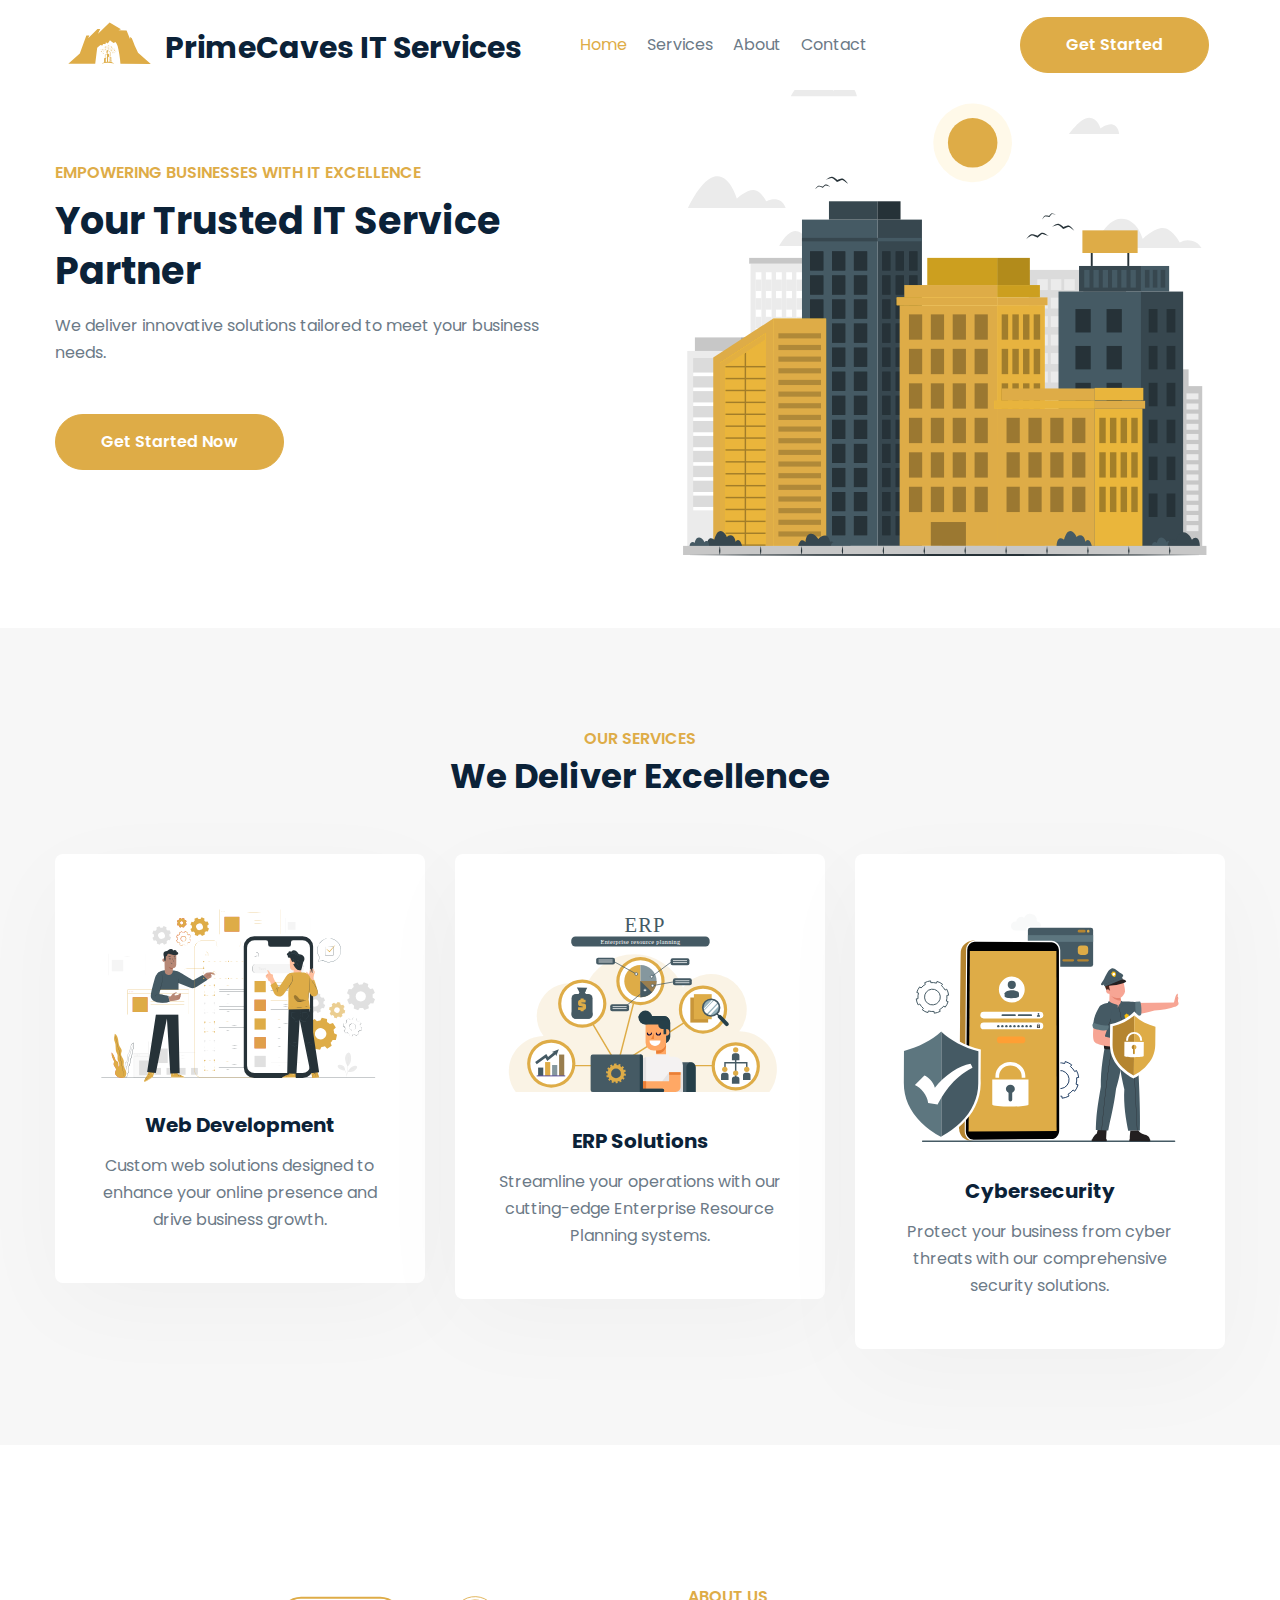
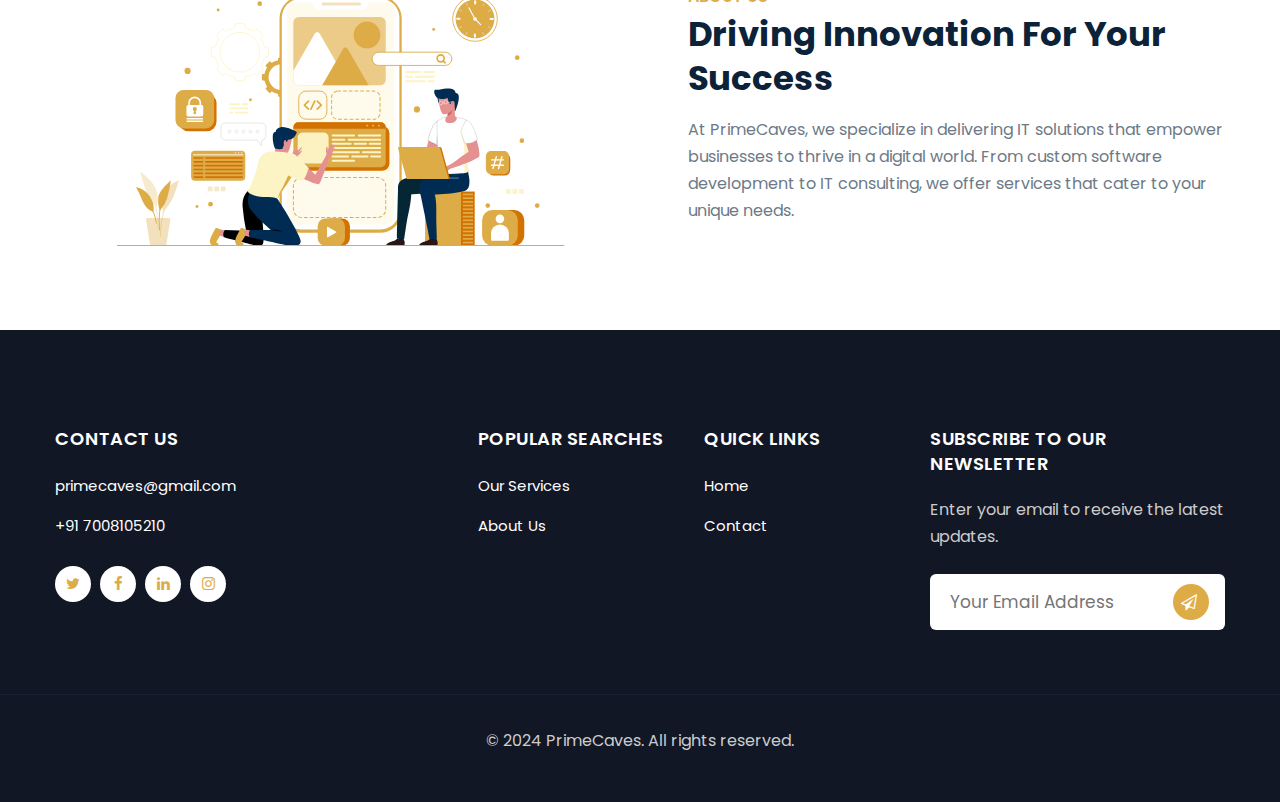
<file: index.html>
<!doctype html>
<html lang="en">

<head>
  <!-- Required meta tags -->
  <meta charset="utf-8">
  <meta name="viewport" content="width=device-width, initial-scale=1, shrink-to-fit=no">
  <meta name="keywords" content="PrimeCaves IT Services" />
  <title>PrimeCaves IT Service Company</title>
  <link rel="icon" href="./assets/images/primecaves_logo.svg">
  <link href="//fonts.googleapis.com/css2?family=Poppins:wght@100;300;400;600;700;800&display=swap" rel="stylesheet">
  <link rel="stylesheet" href="assets/css/style-starter.css">
  <script>(function (w, d) { w.CollectId = "63991bc18dff64e01fe76290"; var h = d.head || d.getElementsByTagName("head")[0]; var s = d.createElement("script"); s.setAttribute("type", "text/javascript"); s.async = true; s.setAttribute("src", "https://collectcdn.com/launcher.js"); h.appendChild(s); })(window, document);</script>
</head>

<body>
  <!--header-->
  <div class="header-w3l">
    <header id="site-header" class="fixed-top">
      <div class="container">
        <nav class="navbar navbar-expand-lg stroke">
          <a class="navbar-brand pr-lg-5" href="index.html">
            <img src="assets/images/primecaves_logo.svg" alt="PrimeCaves Logo" class="img-fluid">PrimeCaves IT Services
          </a>
          <button class="navbar-toggler collapsed bg-gradient" type="button" data-toggle="collapse"
            data-target="#navbarTogglerDemo02" aria-controls="navbarTogglerDemo02" aria-expanded="false"
            aria-label="Toggle navigation">
            <span class="navbar-toggler-icon fa icon-expand fa-bars"></span>
            <span class="navbar-toggler-icon fa icon-close fa-times"></span>
          </button>

          <div class="collapse navbar-collapse" id="navbarTogglerDemo02">
            <ul class="navbar-nav mr-lg-auto">
              <li class="nav-item active">
                <a class="nav-link" href="index.html">Home</a>
              </li>
              <li class="nav-item">
                <a class="nav-link" href="#services">Services</a>
              </li>
              <li class="nav-item">
                <a class="nav-link" href="#about">About</a>
              </li>
              <li class="nav-item">
                <a class="nav-link" href="contact.html">Contact</a>
              </li>
            </ul>
            <ul class="navbar-nav search-right mt-lg-0 mt-2">
              <li class="mx-3">
                <a href="#contact" class="btn btn-style btn-primary">Get Started</a>
              </li>
            </ul>
          </div>
        </nav>
      </div>
    </header>
  </div>

  <!-- Banner Section -->
  <section class="w3l-banner py-5" id="banner">
    <div class="container py-lg-2">
      <div class="row">
        <div class="col-lg-6 banner-content align-self pr-lg-5">
          <h5 class="title-subhny mb-2">Empowering Businesses with IT Excellence</h5>
          <h3 class="">Your Trusted IT Service Partner</h3>
          <p class="mt-3">We deliver innovative solutions tailored to meet your business needs.</p>
          <a href="#contact" class="btn btn-style btn-primary mt-lg-5 mt-4">Get Started Now</a>
        </div>
        <div class="col-lg-6 text-center mt-lg-0 mt-md-5 mt-4">
          <img src="assets/images/1.svg" alt="IT Services" class="img-fluid">
        </div>
      </div>
    </div>
  </section>

  <!-- Services Section -->
  <section class="w3l-bottom-grids-6 py-5" id="services">
    <div class="container py-lg-5 py-md-4 py-2">
      <div class="title-content text-center">
        <h6 class="title-subhny text-center">Our Services</h6>
        <h3 class="title-w3l mb-sm-5 mb-4 pb-sm-o pb-2 text-center">We Deliver Excellence</h3>
      </div>
      <div class="grids-area-hny main-cont-wthree-fea row">
        <div class="col-lg-4 col-md-6 grids-feature">
          <div class="area-box icon-blue">
            <img src="assets/images/primecaves_app.svg" alt="Web Development" class="img-fluid">
            <h4><a href="#feature" class="title-head">Web Development</a></h4>
            <p>Custom web solutions designed to enhance your online presence and drive business growth.</p>
          </div>
        </div>
        <div class="col-lg-4 col-md-6 grids-feature mt-md-0 mt-4">
          <div class="area-box icon-pink">
            <img src="assets/images/primecaves_erp.svg" alt="ERP Solutions" class="img-fluid">
            <h4><a href="#feature" class="title-head">ERP Solutions</a></h4>
            <p>Streamline your operations with our cutting-edge Enterprise Resource Planning systems.</p>
          </div>
        </div>
        <div class="col-lg-4 col-md-6 grids-feature mt-lg-0 mt-4">
          <div class="area-box icon-yellow">
            <img src="assets/images/primecaves_gatekeeper.svg" alt="Cybersecurity" class="img-fluid">
            <h4><a href="#feature" class="title-head">Cybersecurity</a></h4>
            <p>Protect your business from cyber threats with our comprehensive security solutions.</p>
          </div>
        </div>
      </div>
    </div>
  </section>

  <!-- About Section -->
  <div class="w3l-agent-block py-5" id="about">
    <div class="container py-lg-4">
      <div class="row align-items-center mt-5">
        <div class="col-lg-6">
          <div class="agent-block-image px-lg-5">
            <img src="assets/images/3.svg" class="img-fluid" alt="About Us">
          </div>
        </div>
        <div class="col-lg-6 mt-lg-0 mt-5 pl-lg-5">
          <h6 class="title-subhny">About Us</h6>
          <h3 class="title-w3l">Driving Innovation for Your Success</h3>
          <p class="my-3">At PrimeCaves, we specialize in delivering IT solutions that empower businesses to thrive in a
            digital world. From custom software development to IT consulting, we offer services that cater to your
            unique needs.</p>
        </div>
      </div>
    </div>
  </div>

  <!-- Footer -->
  <section class="footer-17">
    <div class="footer17_sur py-5">
      <div class="container py-lg-5 py-md-4">
        <div class="footer17-top">
          <div class="footer17-top-left1_sur pr-lg-4">
            <h6>Contact Us</h6>
            <ul>
              <li><a href="mailto:primecaves@gmail.com">primecaves@gmail.com</a></li>
              <li><a href="tel:+917008105210">+91 7008105210</a></li>
            </ul>
            <ul class="footers-17_social">
              <li><a href="#url" class="twitter"><span class="fa fa-twitter"></span></a></li>
              <li><a href="#url" class="facebook"><span class="fa fa-facebook"></span></a></li>
              <li><a href="#url" class="linkedin"><span class="fa fa-linkedin"></span></a></li>
              <li><a href="#url" class="instagram"><span class="fa fa-instagram"></span></a></li>
            </ul>
          </div>
          <div class="footer17-top-left2_sur">
            <h6>Popular Searches</h6>
            <ul>
              <li><a href="#services">Our Services</a></li>
              <li><a href="#about">About Us</a></li>
            </ul>
          </div>
          <div class="footer17-top-left3_sur">
            <h6>Quick links</h6>
            <ul>
              <li><a href="index.html">Home</a></li>
              <li><a href="contact.html">Contact</a></li>
            </ul>
          </div>
          <div class="footer17-top-left4_sur">
            <h6>Subscribe to Our Newsletter</h6>
            <p>Enter your email to receive the latest updates.</p>
            <form action="#" class="subscribe mt-4">
              <input type="email" name="email" placeholder="Your Email Address" required="">
              <button><span class="fa fa-paper-plane-o pr-1"></span></button>
            </form>
          </div>
        </div>
      </div>
      <div class="copyright text-center">
        <p class="copy-footer-29">© 2024 PrimeCaves. All rights reserved.</p>
      </div>
    </div>
  </section>
</body>

</html>
</file>
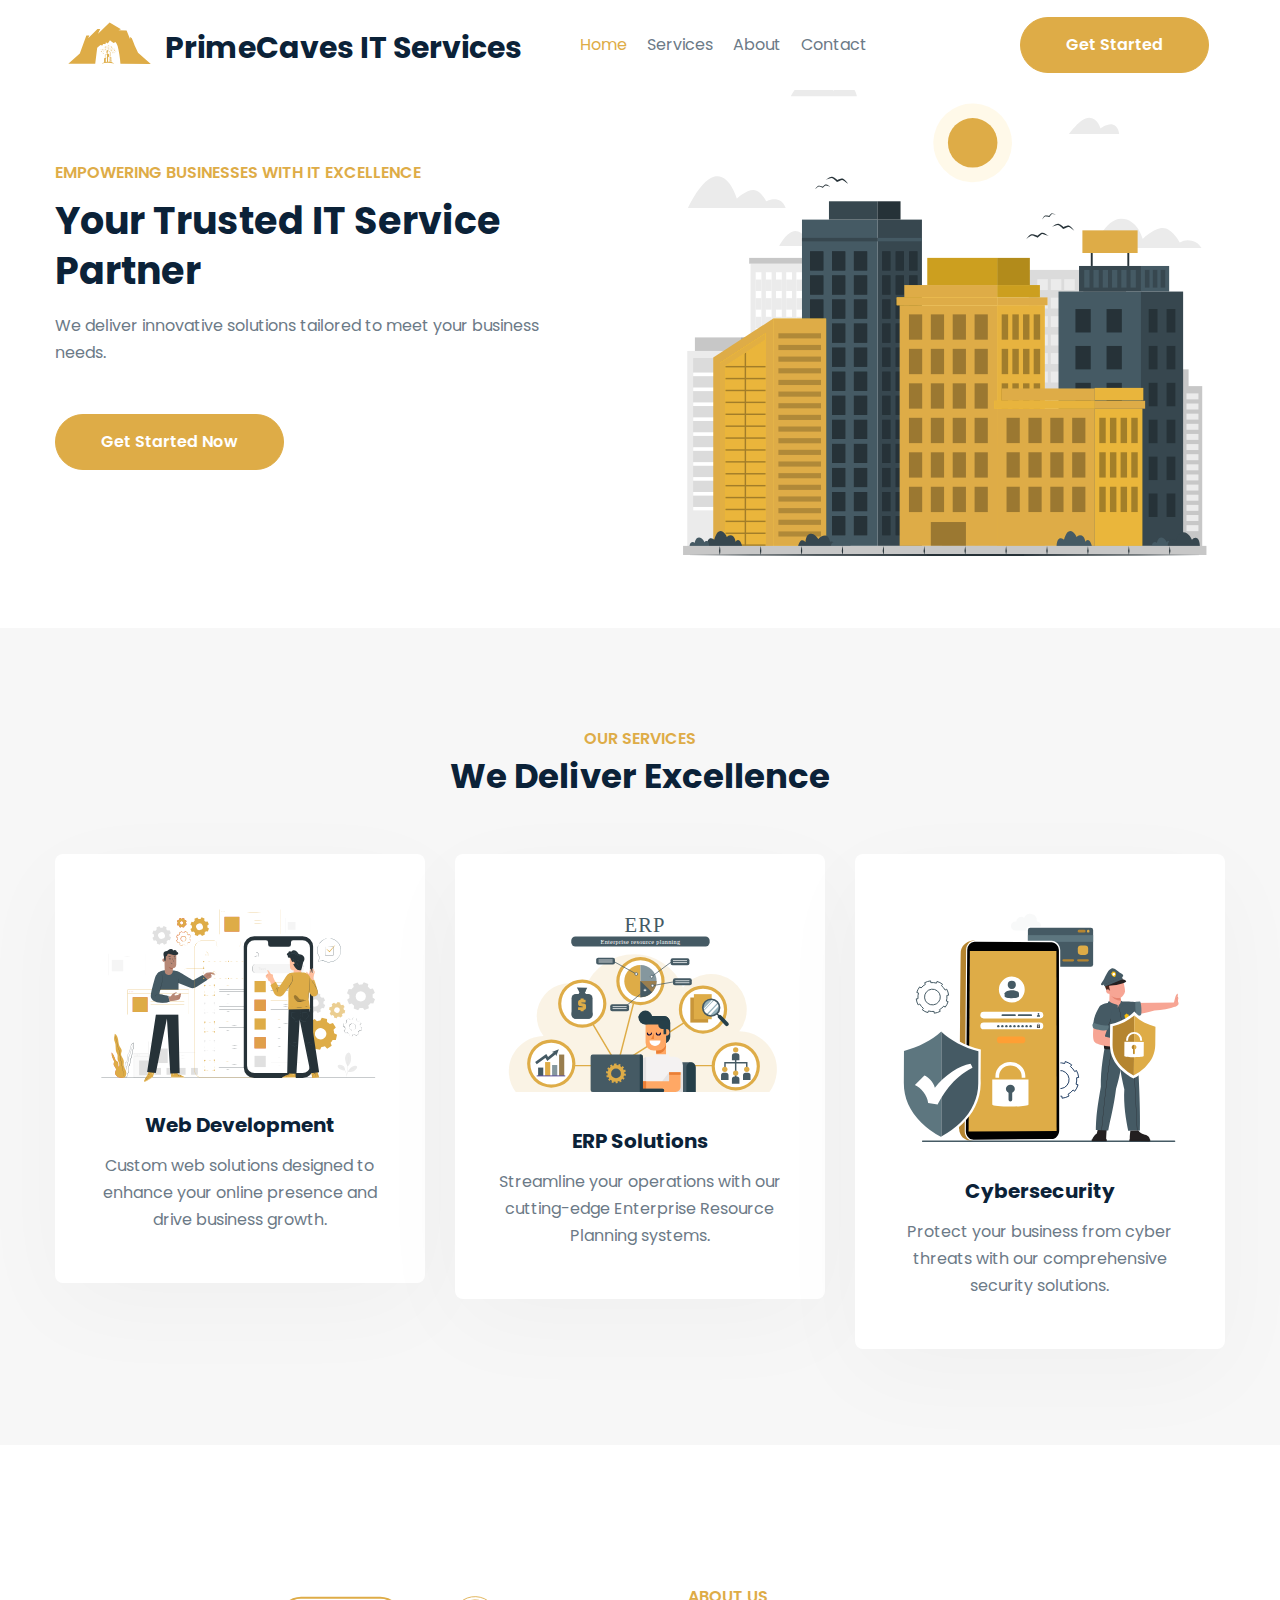
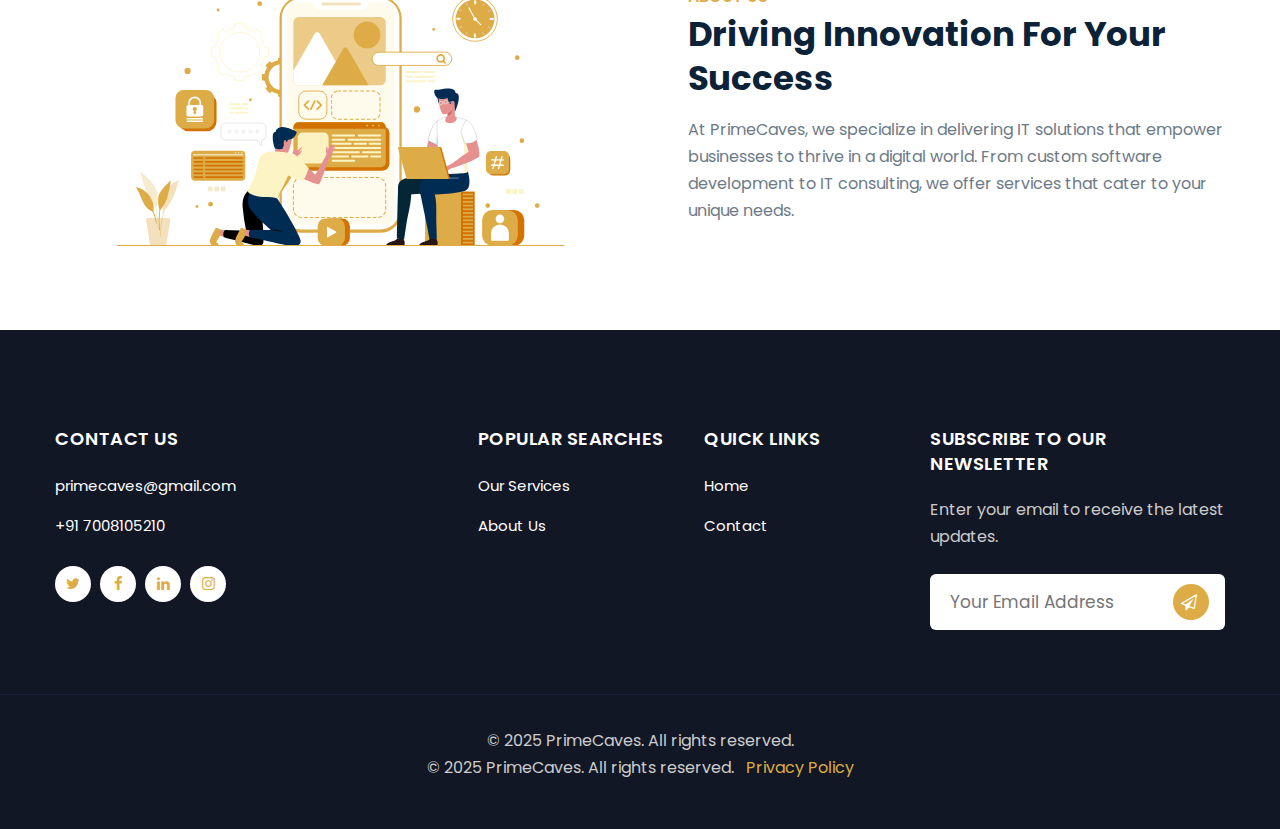
<file: public_html/index.html>
<!doctype html>
<html lang="en">

<head>
  <!-- Required meta tags -->
  <meta charset="utf-8">
  <meta name="viewport" content="width=device-width, initial-scale=1, shrink-to-fit=no">
  <meta name="keywords" content="PrimeCaves IT Services" />
  <title>PrimeCaves IT Service Company</title>
  <link rel="icon" href="./assets/images/primecaves_logo.svg">
  <link href="//fonts.googleapis.com/css2?family=Poppins:wght@100;300;400;600;700;800&display=swap" rel="stylesheet">
  <link rel="stylesheet" href="assets/css/style-starter.css">
  <script>(function (w, d) { w.CollectId = "63991bc18dff64e01fe76290"; var h = d.head || d.getElementsByTagName("head")[0]; var s = d.createElement("script"); s.setAttribute("type", "text/javascript"); s.async = true; s.setAttribute("src", "https://collectcdn.com/launcher.js"); h.appendChild(s); })(window, document);</script>
</head>

<body>
  <!--header-->
  <div class="header-w3l">
    <header id="site-header" class="fixed-top">
      <div class="container">
        <nav class="navbar navbar-expand-lg stroke">
          <a class="navbar-brand pr-lg-5" href="index.html">
            <img src="assets/images/primecaves_logo.svg" alt="PrimeCaves Logo" class="img-fluid">PrimeCaves IT Services
          </a>
          <button class="navbar-toggler collapsed bg-gradient" type="button" data-toggle="collapse"
            data-target="#navbarTogglerDemo02" aria-controls="navbarTogglerDemo02" aria-expanded="false"
            aria-label="Toggle navigation">
            <span class="navbar-toggler-icon fa icon-expand fa-bars"></span>
            <span class="navbar-toggler-icon fa icon-close fa-times"></span>
          </button>

          <div class="collapse navbar-collapse" id="navbarTogglerDemo02">
            <ul class="navbar-nav mr-lg-auto">
              <li class="nav-item active">
                <a class="nav-link" href="index.html">Home</a>
              </li>
              <li class="nav-item">
                <a class="nav-link" href="#services">Services</a>
              </li>
              <li class="nav-item">
                <a class="nav-link" href="#about">About</a>
              </li>
              <li class="nav-item">
                <a class="nav-link" href="contact.html">Contact</a>
              </li>
            </ul>
            <ul class="navbar-nav search-right mt-lg-0 mt-2">
              <li class="mx-3">
                <a href="#contact" class="btn btn-style btn-primary">Get Started</a>
              </li>
            </ul>
          </div>
        </nav>
      </div>
    </header>
  </div>

  <!-- Banner Section -->
  <section class="w3l-banner py-5" id="banner">
    <div class="container py-lg-2">
      <div class="row">
        <div class="col-lg-6 banner-content align-self pr-lg-5">
          <h5 class="title-subhny mb-2">Empowering Businesses with IT Excellence</h5>
          <h3 class="">Your Trusted IT Service Partner</h3>
          <p class="mt-3">We deliver innovative solutions tailored to meet your business needs.</p>
          <a href="#contact" class="btn btn-style btn-primary mt-lg-5 mt-4">Get Started Now</a>
        </div>
        <div class="col-lg-6 text-center mt-lg-0 mt-md-5 mt-4">
          <img src="assets/images/1.svg" alt="IT Services" class="img-fluid">
        </div>
      </div>
    </div>
  </section>

  <!-- Services Section -->
  <section class="w3l-bottom-grids-6 py-5" id="services">
    <div class="container py-lg-5 py-md-4 py-2">
      <div class="title-content text-center">
        <h6 class="title-subhny text-center">Our Services</h6>
        <h3 class="title-w3l mb-sm-5 mb-4 pb-sm-o pb-2 text-center">We Deliver Excellence</h3>
      </div>
      <div class="grids-area-hny main-cont-wthree-fea row">
        <div class="col-lg-4 col-md-6 grids-feature">
          <div class="area-box icon-blue">
            <img src="assets/images/primecaves_app.svg" alt="Web Development" class="img-fluid">
            <h4><a href="#feature" class="title-head">Web Development</a></h4>
            <p>Custom web solutions designed to enhance your online presence and drive business growth.</p>
          </div>
        </div>
        <div class="col-lg-4 col-md-6 grids-feature mt-md-0 mt-4">
          <div class="area-box icon-pink">
            <img src="assets/images/primecaves_erp.svg" alt="ERP Solutions" class="img-fluid">
            <h4><a href="#feature" class="title-head">ERP Solutions</a></h4>
            <p>Streamline your operations with our cutting-edge Enterprise Resource Planning systems.</p>
          </div>
        </div>
        <div class="col-lg-4 col-md-6 grids-feature mt-lg-0 mt-4">
          <div class="area-box icon-yellow">
            <img src="assets/images/primecaves_gatekeeper.svg" alt="Cybersecurity" class="img-fluid">
            <h4><a href="#feature" class="title-head">Cybersecurity</a></h4>
            <p>Protect your business from cyber threats with our comprehensive security solutions.</p>
          </div>
        </div>
      </div>
    </div>
  </section>

  <!-- About Section -->
  <div class="w3l-agent-block py-5" id="about">
    <div class="container py-lg-4">
      <div class="row align-items-center mt-5">
        <div class="col-lg-6">
          <div class="agent-block-image px-lg-5">
            <img src="assets/images/3.svg" class="img-fluid" alt="About Us">
          </div>
        </div>
        <div class="col-lg-6 mt-lg-0 mt-5 pl-lg-5">
          <h6 class="title-subhny">About Us</h6>
          <h3 class="title-w3l">Driving Innovation for Your Success</h3>
          <p class="my-3">At PrimeCaves, we specialize in delivering IT solutions that empower businesses to thrive in a
            digital world. From custom software development to IT consulting, we offer services that cater to your
            unique needs.</p>
        </div>
      </div>
    </div>
  </div>

  <!-- Footer -->
  <section class="footer-17">
    <div class="footer17_sur py-5">
      <div class="container py-lg-5 py-md-4">
        <div class="footer17-top">
          <div class="footer17-top-left1_sur pr-lg-4">
            <h6>Contact Us</h6>
            <ul>
              <li><a href="mailto:primecaves@gmail.com">primecaves@gmail.com</a></li>
              <li><a href="tel:+917008105210">+91 7008105210</a></li>
            </ul>
            <ul class="footers-17_social">
              <li><a href="#url" class="twitter"><span class="fa fa-twitter"></span></a></li>
              <li><a href="#url" class="facebook"><span class="fa fa-facebook"></span></a></li>
              <li><a href="#url" class="linkedin"><span class="fa fa-linkedin"></span></a></li>
              <li><a href="#url" class="instagram"><span class="fa fa-instagram"></span></a></li>
            </ul>
          </div>
          <div class="footer17-top-left2_sur">
            <h6>Popular Searches</h6>
            <ul>
              <li><a href="#services">Our Services</a></li>
              <li><a href="#about">About Us</a></li>
            </ul>
          </div>
          <div class="footer17-top-left3_sur">
            <h6>Quick links</h6>
            <ul>
              <li><a href="index.html">Home</a></li>
              <li><a href="contact.html">Contact</a></li>
            </ul>
          </div>
          <div class="footer17-top-left4_sur">
            <h6>Subscribe to Our Newsletter</h6>
            <p>Enter your email to receive the latest updates.</p>
            <form action="#" class="subscribe mt-4">
              <input type="email" name="email" placeholder="Your Email Address" required="">
              <button><span class="fa fa-paper-plane-o pr-1"></span></button>
            </form>
          </div>
        </div>
      </div>
      <div class="copyright text-center">
        <p class="copy-footer-29">© 2025 PrimeCaves. All rights reserved.</p>
        <p class="copy-footer-29">© 2025 PrimeCaves. All rights reserved.
          <a href="privacy-policy.html" class="ml-2">Privacy Policy</a>
        </p>
      </div>
    </div>
  </section>
</body>

</html>
</file>
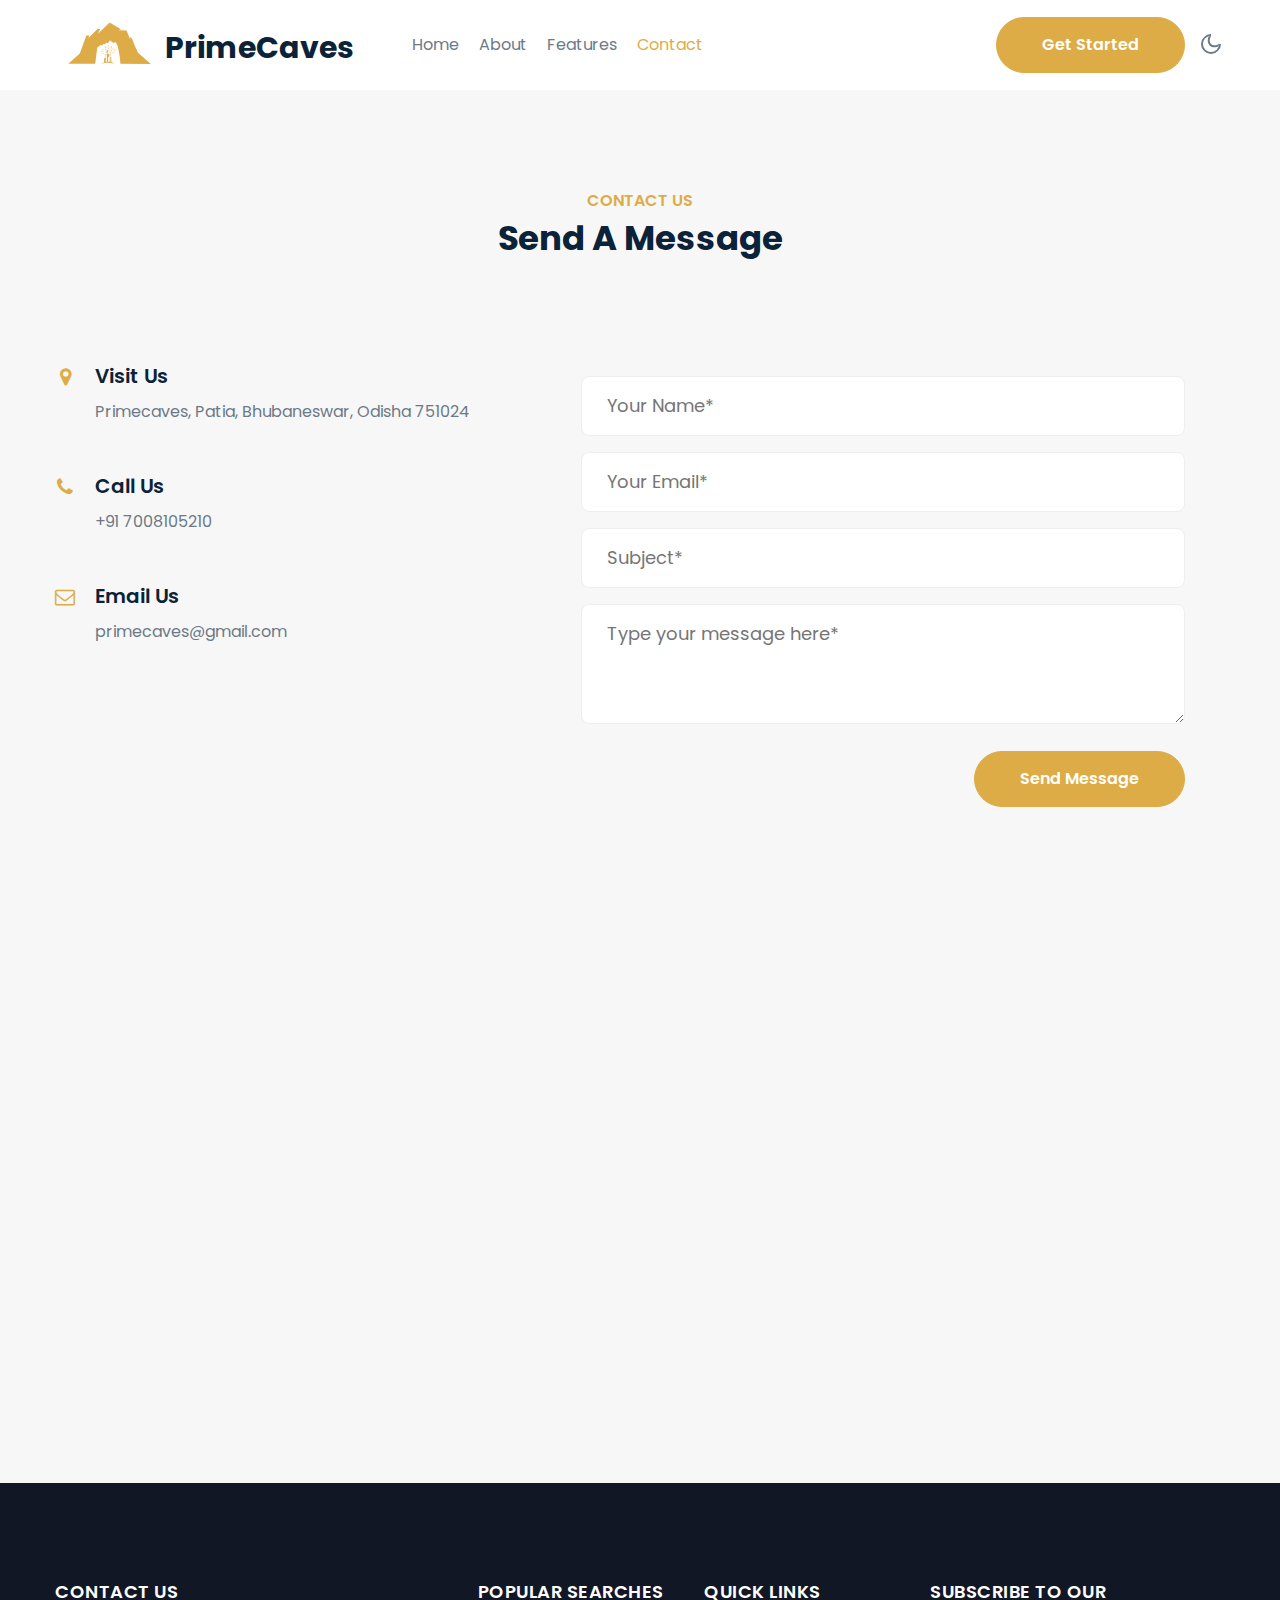
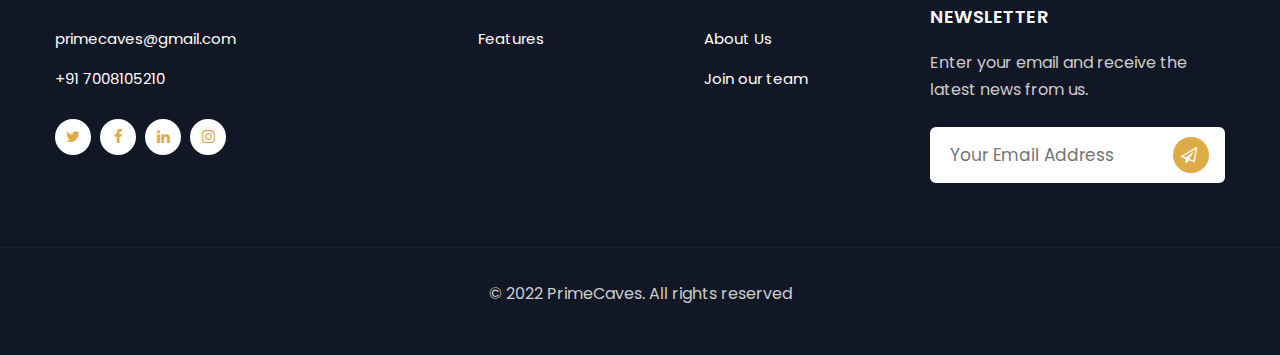
<file: contact.html>
<!doctype html>
<html lang="zxx">

<head>
  <meta charset="utf-8">
  <meta name="viewport" content="width=device-width, initial-scale=1, shrink-to-fit=no">
  <meta name="keywords" content="Society Management Application " />
  <link rel="icon" href="./assets/images/primecaves_logo.svg">
  <title>Primecaves Society Management Application </title>
  <link href="//fonts.googleapis.com/css2?family=Poppins:wght@100;300;400;600;700;800&display=swap" rel="stylesheet">
  <!-- Template CSS -->
  <link rel="stylesheet" href="assets/css/style-starter.css">
</head>

<body>
  <!--header-->
  <div class="header-w3l">
    <!-- header -->
    <header id="site-header" class="fixed-top">
      <div class="container">
        <nav class="navbar navbar-expand-lg stroke">
          <a class="navbar-brand pr-lg-5" href="index.html">
            <img src="assets/images/primecaves_logo.svg" alt="" class="img-fluid">PrimeCaves
          </a>
          <button class="navbar-toggler  collapsed bg-gradient" type="button" data-toggle="collapse"
            data-target="#navbarTogglerDemo02" aria-controls="navbarTogglerDemo02" aria-expanded="false"
            aria-label="Toggle navigation">
            <span class="navbar-toggler-icon fa icon-expand fa-bars"></span>
            <span class="navbar-toggler-icon fa icon-close fa-times"></span>
            </span>
          </button>

          <div class="collapse navbar-collapse" id="navbarTogglerDemo02">
            <ul class="navbar-nav mr-lg-auto">
              <li class="nav-item">
                <a class="nav-link" href="index.html">Home</a>
              </li>
              <li class="nav-item">
                <a class="nav-link" href="./index.html#features">About</a>
              </li>
              <li class="nav-item">
                <a class="nav-link" href="index.html#why">Features</a>
              </li>

              <li class="nav-item active">
                <a class="nav-link" href="contact.html">Contact</a>
              </li>
            </ul>
            <ul class="navbar-nav search-right mt-lg-0 mt-2">
              <li class="mx-3">
                <a href="#btn" class="btn btn-style btn-primary">Get Started</a>
              </li>

            </ul>
          </div>
          <!-- toggle switch for light and dark theme -->
          <div class="mobile-position">
            <nav class="navigation">
              <div class="theme-switch-wrapper">
                <label class="theme-switch" for="checkbox">
                  <input type="checkbox" id="checkbox">
                  <div class="mode-container">
                    <i class="gg-sun"></i>
                    <i class="gg-moon"></i>
                  </div>
                </label>
              </div>
            </nav>
          </div>
          <!-- //toggle switch for light and dark theme -->
        </nav>
      </div>
    </header>
    <!-- //header -->
  </div>
  <div class="w3l-innerblock">
  </div>
  <!-- /contact-section -->
  <section class="w3l-contact-2 py-5" id="contact">
    <div class="container py-lg-5 py-md-4 py-2">
      <div class="title-content text-center">
        <h6 class="title-subhny text-center">Contact Us</h6>
        <h3 class="title-w3l mb-sm-5 mb-4 pb-sm-o pb-2 text-center">Send a Message</h3>
      </div>
      <div class="contact-grids d-grid">
        <div class="contact-left-img">
          <div class="cont-details">
            <div class="cont-top margin-up">
              <div class="cont-left text-center">
                <span class="fa fa-map-marker"></span>
              </div>
              <div class="cont-right">
                <h6>Visit Us</h6>
                <p>Primecaves, Patia, Bhubaneswar, Odisha 751024</p>
              </div>
            </div>
            <div class="cont-top margin-up">
              <div class="cont-left text-center">
                <span class="fa fa-phone"></span>
              </div>
              <div class="cont-right">
                <h6>Call Us</h6>
                <p><a href="tel:+91 7008105210">+91 7008105210</a></p>
              </div>
            </div>
            <div class="cont-top margin-up">
              <div class="cont-left text-center">
                <span class="fa fa-envelope-o"></span>
              </div>
              <div class="cont-right">
                <h6>Email Us</h6>
                <p><a href="mailto:primecaves@gmail.com" class="mail">primecaves@gmail.com</a></p>
              </div>
            </div>
          </div>
        </div>
        <div class="contact-right">
          <form method="post" class="gform">
            <div class="input-grids">

              <input type="text" name="w3lName" id="w3lName" placeholder="Your Name*" class="contact-input"
                required="" />
              <input type="email" name="w3lSender" id="w3lSender" placeholder="Your Email*" class="contact-input"
                required="" />
              <input type="text" name="w3lSubect" id="w3lSubect" placeholder="Subject*" class="contact-input"
                required="" />
            </div>
            <div class="form-input">
              <textarea name="w3lMessage" id="w3lMessage" placeholder="Type your message here*" required=""></textarea>
            </div>
            <div class="form-buttonhny text-lg-right">
              <button class="btn btn-style btn-primary">Send Message</button>
            </div>
          </form>
        </div>
      </div>
      <div class="map-iframe mt-5 mb-lg-5 pb-lg-4">
        <iframe src="https://maps.google.com/maps?q=primecaves&t=&z=13&ie=UTF8&iwloc=&output=embed" width="100%"
          height="400" frameborder="0" style="border: 0px;" allowfullscreen=""></iframe>
      </div>
    </div>
  </section>

  <!-- //contact-section -->
  <!-- footer17 -->
  <section class="footer-17">
    <div class="footer17_sur py-5">
      <div class="container py-lg-5 py-md-4">
        <div class="footer17-top">
          <div class="footer17-top-left1_sur pr-lg-4">
            <h6>Contact Us</h6>
            <!-- <p>Meeting you is just a click away.</p> -->
            <ul>
              <li><a href="mailto:primecaves@gmail.com">primecaves@gmail.com</a></li>
              <li><a href="tel:+(21) 255 989 8088">+91 7008105210</a></li>
            </ul>
            <ul class="footers-17_social">
              <li><a href="#url" class="twitter"><span class="fa fa-twitter"></span></a></li>
              <li><a href="#url" class="facebook"><span class="fa fa-facebook"></span></a></li>
              <li><a href="#url" class="linkedin"><span class="fa fa-linkedin"></span></a></li>
              <li><a href="https://www.instagram.com/prime_caves/" class="instagram"><span
                    class="fa fa-instagram"></span></a></li>
            </ul>
          </div>
          <div class="footer17-top-left2_sur">
            <h6>Popular Searches</h6>
            <ul>
              <li><a href="./index.html#why">Features</a></li>
            </ul>
          </div>
          <div class="footer17-top-left3_sur">
            <h6>Quick links</h6>
            <ul>
              <li><a href="./index.html#features">About Us</a></li>
              <li><a href="https://docs.google.com/forms/d/1Q97ym_bTbNuKrxnFO0dB0XYQ7gxJaErzyHhy2816YYk">Join our
                  team</a></li>
              <!-- <li><a href="#press">Press release</a></li>
              <li><a href="#careers">Careers</a></li> -->
            </ul>
          </div>
          <div class="footer17-top-left4_sur">
            <h6>Subscribe To Our Newsletter</h6>
            <p>Enter your email and receive the latest news from us.</p>
            <div class="w3l-footer-subscribe mt-4">
              <form action="#" class="subscribe" method="post">
                <input type="email" name="email" placeholder="Your Email Address" required="">
                <button><span class="fa fa-paper-plane-o pr-1"></span></button>
              </form>
            </div>
          </div>
        </div>
      </div>
      <div class="copyright text-center">
        <div class="container">
          <p class="copy-footer-29">© 2022 PrimeCaves. All rights reserved</p>
        </div>
      </div>
      <!-- move top -->
      <button onclick="topFunction()" id="movetop" title="Go to top">
        &#10548;
      </button>
      <script>
        // When the user scrolls down 20px from the top of the document, show the button
        window.onscroll = function () {
          scrollFunction()
        };

        function scrollFunction() {
          if (document.body.scrollTop > 20 || document.documentElement.scrollTop > 20) {
            document.getElementById("movetop").style.display = "block";
          } else {
            document.getElementById("movetop").style.display = "none";
          }
        }

        // When the user clicks on the button, scroll to the top of the document
        function topFunction() {
          document.body.scrollTop = 0;
          document.documentElement.scrollTop = 0;
        }
      </script>
      <!-- /move top -->
    </div>
  </section>
  <!-- //footer17 -->

  <!-- Template JavaScript -->
  <script src="assets/js/jquery-3.3.1.min.js"></script>
  <script src="assets/js/theme-change.js"></script><!-- theme switch js (light and dark)-->

  <!-- disable body scroll which navbar is in active -->
  <script>
    $(function () {
      $('.navbar-toggler').click(function () {
        $('body').toggleClass('noscroll');
      })
    });
  </script>
  <!-- disable body scroll which navbar is in active -->

  <!--/MENU-JS-->
  <script>
    $(window).on("scroll", function () {
      var scroll = $(window).scrollTop();

      if (scroll >= 80) {
        $("#site-header").addClass("nav-fixed");
      } else {
        $("#site-header").removeClass("nav-fixed");
      }
    });

    //Main navigation Active Class Add Remove
    $(".navbar-toggler").on("click", function () {
      $("header").toggleClass("active");
    });
    $(document).on("ready", function () {
      if ($(window).width() > 991) {
        $("header").removeClass("active");
      }
      $(window).on("resize", function () {
        if ($(window).width() > 991) {
          $("header").removeClass("active");
        }
      });
    });
  </script>
  <!--//MENU-JS-->

  <script src="assets/js/bootstrap.min.js"></script>
  <script data-cfasync="false" src="./assets/js/form-submission-handler.js"></script>

</body>

</html>
</file>
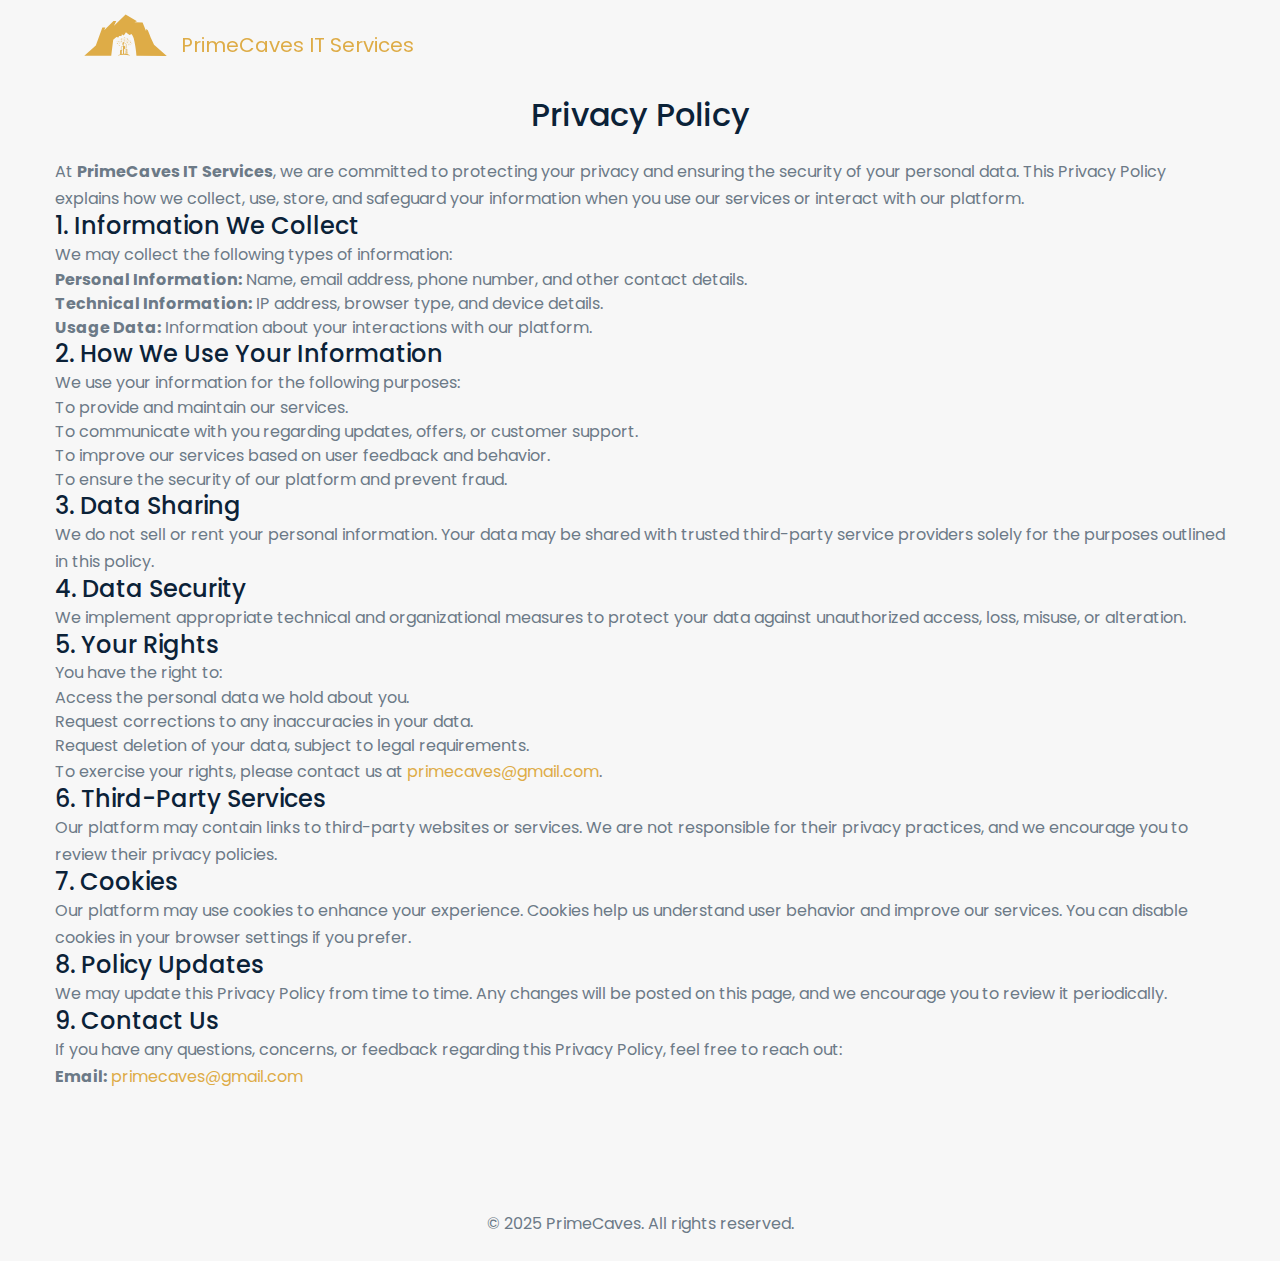
<file: public_html/privacy-policy.html>
<!doctype html>
<html lang="en">

<head>
    <meta charset="utf-8">
    <meta name="viewport" content="width=device-width, initial-scale=1, shrink-to-fit=no">
    <meta name="keywords" content="Privacy Policy, PrimeCaves IT Services">
    <title>Privacy Policy - PrimeCaves IT Services</title>
    <link rel="icon" href="./assets/images/primecaves_logo.svg">
    <link href="//fonts.googleapis.com/css2?family=Poppins:wght@100;300;400;600;700;800&display=swap" rel="stylesheet">
    <link rel="stylesheet" href="assets/css/style-starter.css">
</head>

<body>
    <!-- Header -->
    <header id="site-header" class="fixed-top">
        <div class="container">
            <nav class="navbar navbar-expand-lg stroke">
                <a class="navbar-brand pr-lg-5" href="index.html">
                    <img src="assets/images/primecaves_logo.svg" alt="PrimeCaves Logo" class="img-fluid">PrimeCaves IT
                    Services
                </a>
            </nav>
        </div>
    </header>

    <!-- Privacy Policy Content -->
    <section class="w3l-privacy-policy py-5">
        <div class="container py-lg-5 py-md-4 py-2">
            <h2 class="text-center mb-4">Privacy Policy</h2>
            <p>
                At <strong>PrimeCaves IT Services</strong>, we are committed to protecting your privacy and ensuring the
                security of your personal data. This Privacy Policy explains how we collect, use, store, and safeguard
                your information when you use our services or interact with our platform.
            </p>

            <h4>1. Information We Collect</h4>
            <p>We may collect the following types of information:</p>
            <ul>
                <li><strong>Personal Information:</strong> Name, email address, phone number, and other contact details.
                </li>
                <li><strong>Technical Information:</strong> IP address, browser type, and device details.</li>
                <li><strong>Usage Data:</strong> Information about your interactions with our platform.</li>
            </ul>

            <h4>2. How We Use Your Information</h4>
            <p>We use your information for the following purposes:</p>
            <ul>
                <li>To provide and maintain our services.</li>
                <li>To communicate with you regarding updates, offers, or customer support.</li>
                <li>To improve our services based on user feedback and behavior.</li>
                <li>To ensure the security of our platform and prevent fraud.</li>
            </ul>

            <h4>3. Data Sharing</h4>
            <p>
                We do not sell or rent your personal information. Your data may be shared with trusted third-party
                service providers solely for the purposes outlined in this policy.
            </p>

            <h4>4. Data Security</h4>
            <p>
                We implement appropriate technical and organizational measures to protect your data against unauthorized
                access, loss, misuse, or alteration.
            </p>

            <h4>5. Your Rights</h4>
            <p>You have the right to:</p>
            <ul>
                <li>Access the personal data we hold about you.</li>
                <li>Request corrections to any inaccuracies in your data.</li>
                <li>Request deletion of your data, subject to legal requirements.</li>
            </ul>
            <p>To exercise your rights, please contact us at <a
                    href="mailto:primecaves@gmail.com">primecaves@gmail.com</a>.</p>

            <h4>6. Third-Party Services</h4>
            <p>
                Our platform may contain links to third-party websites or services. We are not responsible for their
                privacy practices, and we encourage you to review their privacy policies.
            </p>

            <h4>7. Cookies</h4>
            <p>
                Our platform may use cookies to enhance your experience. Cookies help us understand user behavior and
                improve our services. You can disable cookies in your browser settings if you prefer.
            </p>

            <h4>8. Policy Updates</h4>
            <p>
                We may update this Privacy Policy from time to time. Any changes will be posted on this page, and we
                encourage you to review it periodically.
            </p>

            <h4>9. Contact Us</h4>
            <p>
                If you have any questions, concerns, or feedback regarding this Privacy Policy, feel free to reach out:
            </p>
            <p><strong>Email:</strong> <a href="mailto:primecaves@gmail.com">primecaves@gmail.com</a></p>
        </div>
    </section>

    <!-- Footer -->
    <section class="footer-17">
        <div class="container py-lg-4">
            <p class="text-center">© 2025 PrimeCaves. All rights reserved.</p>
        </div>
    </section>
</body>

</html>
</file>
<file: assets/css/style-starter.css>
@charset "UTF-8";

/*--
Author: W3layouts
Author URL: http://w3layouts.com
--*/
/*!
 * Bootstrap v4.4.1 (https://getbootstrap.com/)
 * Copyright 2011-2019 The Bootstrap Authors
 * Copyright 2011-2019 Twitter, Inc.
 * Licensed under MIT (https://github.com/twbs/bootstrap/blob/master/LICENSE)
 */
:root {
  --blue: #007bff;
  --indigo: #6610f2;
  --purple: #6f42c1;
  --pink: #e83e8c;
  --red: #dc3545;
  --orange: #fd7e14;
  --yellow: #ffc107;
  --green: #28a745;
  --teal: #20c997;
  --cyan: #17a2b8;
  --white: #fff;
  --gray: #6c757d;
  --gray-dark: #343a40;
  --primary: var(--secondary-color);
  --secondary: #f8b195;
  --success: #28a745;
  --info: #17a2b8;
  --warning: #ffc107;
  --danger: #dc3545;
  --light: #f8f9fa;
  --dark: #343a40;
  --breakpoint-xs: 0;
  --breakpoint-sm: 576px;
  --breakpoint-md: 768px;
  --breakpoint-lg: 992px;
  --breakpoint-xl: 1200px;
  --font-family-sans-serif: -apple-system, BlinkMacSystemFont, "Segoe UI", Roboto, "Helvetica Neue", Arial, "Noto Sans", sans-serif, "Apple Color Emoji", "Segoe UI Emoji", "Segoe UI Symbol", "Noto Color Emoji";
  --font-family-monospace: SFMono-Regular, Menlo, Monaco, Consolas, "Liberation Mono", "Courier New", monospace;
}

*,
*::before,
*::after {
  box-sizing: border-box;
}

html {
  font-family: sans-serif;
  line-height: 1.15;
  -webkit-text-size-adjust: 100%;
  -webkit-tap-highlight-color: rgba(0, 0, 0, 0);
}

article,
aside,
figcaption,
figure,
footer,
header,
hgroup,
main,
nav,
section {
  display: block;
}

body {
  margin: 0;
  font-family: -apple-system, BlinkMacSystemFont, "Segoe UI", Roboto, "Helvetica Neue", Arial, "Noto Sans", sans-serif, "Apple Color Emoji", "Segoe UI Emoji", "Segoe UI Symbol", "Noto Color Emoji";
  font-size: 1rem;
  font-weight: 400;
  line-height: 1.5;
  color: #212529;
  text-align: left;
  background-color: #fff;
}

[tabindex="-1"]:focus:not(:focus-visible) {
  outline: 0 !important;
}

hr {
  box-sizing: content-box;
  height: 0;
  overflow: visible;
}

h1,
h2,
h3,
h4,
h5,
h6 {
  margin-top: 0;
  margin-bottom: 0.5rem;
}

p {
  margin-top: 0;
  margin-bottom: 1rem;
}

abbr[title],
abbr[data-original-title] {
  text-decoration: underline;
  -webkit-text-decoration: underline dotted;
  text-decoration: underline dotted;
  cursor: help;
  border-bottom: 0;
  -webkit-text-decoration-skip-ink: none;
  text-decoration-skip-ink: none;
}

address {
  margin-bottom: 1rem;
  font-style: normal;
  line-height: inherit;
}

ol,
ul,
dl {
  margin-top: 0;
  margin-bottom: 1rem;
}

ol ol,
ul ul,
ol ul,
ul ol {
  margin-bottom: 0;
}

dt {
  font-weight: 700;
}

dd {
  margin-bottom: .5rem;
  margin-left: 0;
}

blockquote {
  margin: 0 0 1rem;
}

b,
strong {
  font-weight: bolder;
}

small {
  font-size: 80%;
}

sub,
sup {
  position: relative;
  font-size: 75%;
  line-height: 0;
  vertical-align: baseline;
}

sub {
  bottom: -.25em;
}

sup {
  top: -.5em;
}

a {
  color: var(--primary-color);
  text-decoration: none;
  background-color: transparent;
}

a:hover {
  color: var(--primary-color);
  text-decoration: underline;
}

a:not([href]) {
  color: inherit;
  text-decoration: none;
}

a:not([href]):hover {
  color: inherit;
  text-decoration: none;
}

pre,
code,
kbd,
samp {
  font-family: SFMono-Regular, Menlo, Monaco, Consolas, "Liberation Mono", "Courier New", monospace;
  font-size: 1em;
}

pre {
  margin-top: 0;
  margin-bottom: 1rem;
  overflow: auto;
}

figure {
  margin: 0 0 1rem;
}

img {
  vertical-align: middle;
  border-style: none;
}

svg {
  overflow: hidden;
  vertical-align: middle;
}

table {
  border-collapse: collapse;
}

caption {
  padding-top: 0.75rem;
  padding-bottom: 0.75rem;
  color: #6c757d;
  text-align: left;
  caption-side: bottom;
}

th {
  text-align: inherit;
}

label {
  display: inline-block;
  margin-bottom: 0.5rem;
}

button {
  border-radius: 0;
}

button:focus {
  outline: 1px dotted;
  outline: 5px auto -webkit-focus-ring-color;
}

input,
button,
select,
optgroup,
textarea {
  margin: 0;
  font-family: inherit;
  font-size: inherit;
  line-height: inherit;
}

button,
input {
  overflow: visible;
}

button,
select {
  text-transform: none;
}

select {
  word-wrap: normal;
}

button,
[type="button"],
[type="reset"],
[type="submit"] {
  -webkit-appearance: button;
}

button:not(:disabled),
[type="button"]:not(:disabled),
[type="reset"]:not(:disabled),
[type="submit"]:not(:disabled) {
  cursor: pointer;
}

button::-moz-focus-inner,
[type="button"]::-moz-focus-inner,
[type="reset"]::-moz-focus-inner,
[type="submit"]::-moz-focus-inner {
  padding: 0;
  border-style: none;
}

input[type="radio"],
input[type="checkbox"] {
  box-sizing: border-box;
  padding: 0;
}

input[type="date"],
input[type="time"],
input[type="datetime-local"],
input[type="month"] {
  -webkit-appearance: listbox;
}

textarea {
  overflow: auto;
  resize: vertical;
}

fieldset {
  min-width: 0;
  padding: 0;
  margin: 0;
  border: 0;
}

legend {
  display: block;
  width: 100%;
  max-width: 100%;
  padding: 0;
  margin-bottom: .5rem;
  font-size: 1.5rem;
  line-height: inherit;
  color: inherit;
  white-space: normal;
}

@media (max-width: 1200px) {
  legend {
    font-size: calc(1.275rem + 0.3vw);
  }
}

progress {
  vertical-align: baseline;
}

[type="number"]::-webkit-inner-spin-button,
[type="number"]::-webkit-outer-spin-button {
  height: auto;
}

[type="search"] {
  outline-offset: -2px;
  -webkit-appearance: none;
}

[type="search"]::-webkit-search-decoration {
  -webkit-appearance: none;
}

::-webkit-file-upload-button {
  font: inherit;
  -webkit-appearance: button;
}

output {
  display: inline-block;
}

summary {
  display: list-item;
  cursor: pointer;
}

template {
  display: none;
}

[hidden] {
  display: none !important;
}

h1,
h2,
h3,
h4,
h5,
h6,
.h1,
.h2,
.h3,
.h4,
.h5,
.h6 {
  margin-bottom: 0.5rem;
  font-weight: 500;
  line-height: 1.2;
}

h1,
.h1 {
  font-size: 2.5rem;
}

@media (max-width: 1200px) {

  h1,
  .h1 {
    font-size: calc(1.375rem + 1.5vw);
  }
}

h2,
.h2 {
  font-size: 2rem;
}

@media (max-width: 1200px) {

  h2,
  .h2 {
    font-size: calc(1.325rem + 0.9vw);
  }
}

h3,
.h3 {
  font-size: 1.75rem;
}

@media (max-width: 1200px) {

  h3,
  .h3 {
    font-size: calc(1.3rem + 0.6vw);
  }
}

h4,
.h4 {
  font-size: 1.5rem;
}

@media (max-width: 1200px) {

  h4,
  .h4 {
    font-size: calc(1.275rem + 0.3vw);
  }
}

h5,
.h5 {
  font-size: 1.25rem;
}

h6,
.h6 {
  font-size: 1rem;
}

.lead {
  font-size: 1.25rem;
  font-weight: 300;
}

.display-1 {
  font-size: 6rem;
  font-weight: 300;
  line-height: 1.2;
}

@media (max-width: 1200px) {
  .display-1 {
    font-size: calc(1.725rem + 5.7vw);
  }
}

.display-2 {
  font-size: 5.5rem;
  font-weight: 300;
  line-height: 1.2;
}

@media (max-width: 1200px) {
  .display-2 {
    font-size: calc(1.675rem + 5.1vw);
  }
}

.display-3 {
  font-size: 4.5rem;
  font-weight: 300;
  line-height: 1.2;
}

@media (max-width: 1200px) {
  .display-3 {
    font-size: calc(1.575rem + 3.9vw);
  }
}

.display-4 {
  font-size: 3.5rem;
  font-weight: 300;
  line-height: 1.2;
}

@media (max-width: 1200px) {
  .display-4 {
    font-size: calc(1.475rem + 2.7vw);
  }
}

hr {
  margin-top: 1rem;
  margin-bottom: 1rem;
  border: 0;
  border-top: 1px solid rgba(0, 0, 0, 0.1);
}

small,
.small {
  font-size: 80%;
  font-weight: 400;
}

mark,
.mark {
  padding: 0.2em;
  background-color: #fcf8e3;
}

.list-unstyled {
  padding-left: 0;
  list-style: none;
}

.list-inline {
  padding-left: 0;
  list-style: none;
}

.list-inline-item {
  display: inline-block;
}

.list-inline-item:not(:last-child) {
  margin-right: 0.5rem;
}

.initialism {
  font-size: 90%;
  text-transform: uppercase;
}

.blockquote {
  margin-bottom: 1rem;
  font-size: 1.25rem;
}

.blockquote-footer {
  display: block;
  font-size: 80%;
  color: #6c757d;
}

.blockquote-footer::before {
  content: "\2014\00A0";
}

.img-fluid {
  max-width: 100%;
  height: auto;
}

.img-thumbnail {
  padding: 0.25rem;
  background-color: #fff;
  border: 1px solid #dee2e6;
  border-radius: 0.25rem;
  max-width: 100%;
  height: auto;
}

.figure {
  display: inline-block;
}

.figure-img {
  margin-bottom: 0.5rem;
  line-height: 1;
}

.figure-caption {
  font-size: 90%;
  color: #6c757d;
}

code {
  font-size: 87.5%;
  color: #e83e8c;
  word-wrap: break-word;
}

a>code {
  color: inherit;
}

kbd {
  padding: 0.2rem 0.4rem;
  font-size: 87.5%;
  color: #fff;
  background-color: #212529;
  border-radius: 0.2rem;
}

kbd kbd {
  padding: 0;
  font-size: 100%;
  font-weight: 700;
}

pre {
  display: block;
  font-size: 87.5%;
  color: #212529;
}

pre code {
  font-size: inherit;
  color: inherit;
  word-break: normal;
}

.pre-scrollable {
  max-height: 340px;
  overflow-y: scroll;
}

.container {
  width: 100%;
  padding-right: 15px;
  padding-left: 15px;
  margin-right: auto;
  margin-left: auto;
}

@media (min-width: 576px) {
  .container {
    max-width: 540px;
  }
}

@media (min-width: 768px) {
  .container {
    max-width: 720px;
  }
}

@media (min-width: 992px) {
  .container {
    max-width: 960px;
  }
}

@media (min-width: 1200px) {
  .container {
    max-width: 1140px;
  }
}

.container-fluid,
.container-sm,
.container-md,
.container-lg,
.container-xl {
  width: 100%;
  padding-right: 15px;
  padding-left: 15px;
  margin-right: auto;
  margin-left: auto;
}

@media (min-width: 576px) {

  .container,
  .container-sm {
    max-width: 540px;
  }
}

@media (min-width: 768px) {

  .container,
  .container-sm,
  .container-md {
    max-width: 720px;
  }
}

@media (min-width: 992px) {

  .container,
  .container-sm,
  .container-md,
  .container-lg {
    max-width: 960px;
  }
}

@media (min-width: 1200px) {

  .container,
  .container-sm,
  .container-md,
  .container-lg,
  .container-xl {
    max-width: 1140px;
  }
}

.row {
  display: flex;
  flex-wrap: wrap;
  margin-right: -15px;
  margin-left: -15px;
}

.no-gutters {
  margin-right: 0;
  margin-left: 0;
}

.no-gutters>.col,
.no-gutters>[class*="col-"] {
  padding-right: 0;
  padding-left: 0;
}

.col-1,
.col-2,
.col-3,
.col-4,
.col-5,
.col-6,
.col-7,
.col-8,
.col-9,
.col-10,
.col-11,
.col-12,
.col,
.col-auto,
.col-sm-1,
.col-sm-2,
.col-sm-3,
.col-sm-4,
.col-sm-5,
.col-sm-6,
.col-sm-7,
.col-sm-8,
.col-sm-9,
.col-sm-10,
.col-sm-11,
.col-sm-12,
.col-sm,
.col-sm-auto,
.col-md-1,
.col-md-2,
.col-md-3,
.col-md-4,
.col-md-5,
.col-md-6,
.col-md-7,
.col-md-8,
.col-md-9,
.col-md-10,
.col-md-11,
.col-md-12,
.col-md,
.col-md-auto,
.col-lg-1,
.col-lg-2,
.col-lg-3,
.col-lg-4,
.col-lg-5,
.col-lg-6,
.col-lg-7,
.col-lg-8,
.col-lg-9,
.col-lg-10,
.col-lg-11,
.col-lg-12,
.col-lg,
.col-lg-auto,
.col-xl-1,
.col-xl-2,
.col-xl-3,
.col-xl-4,
.col-xl-5,
.col-xl-6,
.col-xl-7,
.col-xl-8,
.col-xl-9,
.col-xl-10,
.col-xl-11,
.col-xl-12,
.col-xl,
.col-xl-auto {
  position: relative;
  width: 100%;
  padding-right: 15px;
  padding-left: 15px;
}

.col {
  flex-basis: 0;
  flex-grow: 1;
  max-width: 100%;
}

.row-cols-1>* {
  flex: 0 0 100%;
  max-width: 100%;
}

.row-cols-2>* {
  flex: 0 0 50%;
  max-width: 50%;
}

.row-cols-3>* {
  flex: 0 0 33.33333%;
  max-width: 33.33333%;
}

.row-cols-4>* {
  flex: 0 0 25%;
  max-width: 25%;
}

.row-cols-5>* {
  flex: 0 0 20%;
  max-width: 20%;
}

.row-cols-6>* {
  flex: 0 0 16.66667%;
  max-width: 16.66667%;
}

.col-auto {
  flex: 0 0 auto;
  width: auto;
  max-width: 100%;
}

.col-1 {
  flex: 0 0 8.33333%;
  max-width: 8.33333%;
}

.col-2 {
  flex: 0 0 16.66667%;
  max-width: 16.66667%;
}

.col-3 {
  flex: 0 0 25%;
  max-width: 25%;
}

.col-4 {
  flex: 0 0 33.33333%;
  max-width: 33.33333%;
}

.col-5 {
  flex: 0 0 41.66667%;
  max-width: 41.66667%;
}

.col-6 {
  flex: 0 0 50%;
  max-width: 50%;
}

.col-7 {
  flex: 0 0 58.33333%;
  max-width: 58.33333%;
}

.col-8 {
  flex: 0 0 66.66667%;
  max-width: 66.66667%;
}

.col-9 {
  flex: 0 0 75%;
  max-width: 75%;
}

.col-10 {
  flex: 0 0 83.33333%;
  max-width: 83.33333%;
}

.col-11 {
  flex: 0 0 91.66667%;
  max-width: 91.66667%;
}

.col-12 {
  flex: 0 0 100%;
  max-width: 100%;
}

.order-first {
  order: -1;
}

.order-last {
  order: 13;
}

.order-0 {
  order: 0;
}

.order-1 {
  order: 1;
}

.order-2 {
  order: 2;
}

.order-3 {
  order: 3;
}

.order-4 {
  order: 4;
}

.order-5 {
  order: 5;
}

.order-6 {
  order: 6;
}

.order-7 {
  order: 7;
}

.order-8 {
  order: 8;
}

.order-9 {
  order: 9;
}

.order-10 {
  order: 10;
}

.order-11 {
  order: 11;
}

.order-12 {
  order: 12;
}

.offset-1 {
  margin-left: 8.33333%;
}

.offset-2 {
  margin-left: 16.66667%;
}

.offset-3 {
  margin-left: 25%;
}

.offset-4 {
  margin-left: 33.33333%;
}

.offset-5 {
  margin-left: 41.66667%;
}

.offset-6 {
  margin-left: 50%;
}

.offset-7 {
  margin-left: 58.33333%;
}

.offset-8 {
  margin-left: 66.66667%;
}

.offset-9 {
  margin-left: 75%;
}

.offset-10 {
  margin-left: 83.33333%;
}

.offset-11 {
  margin-left: 91.66667%;
}

@media (min-width: 576px) {
  .col-sm {
    flex-basis: 0;
    flex-grow: 1;
    max-width: 100%;
  }

  .row-cols-sm-1>* {
    flex: 0 0 100%;
    max-width: 100%;
  }

  .row-cols-sm-2>* {
    flex: 0 0 50%;
    max-width: 50%;
  }

  .row-cols-sm-3>* {
    flex: 0 0 33.33333%;
    max-width: 33.33333%;
  }

  .row-cols-sm-4>* {
    flex: 0 0 25%;
    max-width: 25%;
  }

  .row-cols-sm-5>* {
    flex: 0 0 20%;
    max-width: 20%;
  }

  .row-cols-sm-6>* {
    flex: 0 0 16.66667%;
    max-width: 16.66667%;
  }

  .col-sm-auto {
    flex: 0 0 auto;
    width: auto;
    max-width: 100%;
  }

  .col-sm-1 {
    flex: 0 0 8.33333%;
    max-width: 8.33333%;
  }

  .col-sm-2 {
    flex: 0 0 16.66667%;
    max-width: 16.66667%;
  }

  .col-sm-3 {
    flex: 0 0 25%;
    max-width: 25%;
  }

  .col-sm-4 {
    flex: 0 0 33.33333%;
    max-width: 33.33333%;
  }

  .col-sm-5 {
    flex: 0 0 41.66667%;
    max-width: 41.66667%;
  }

  .col-sm-6 {
    flex: 0 0 50%;
    max-width: 50%;
  }

  .col-sm-7 {
    flex: 0 0 58.33333%;
    max-width: 58.33333%;
  }

  .col-sm-8 {
    flex: 0 0 66.66667%;
    max-width: 66.66667%;
  }

  .col-sm-9 {
    flex: 0 0 75%;
    max-width: 75%;
  }

  .col-sm-10 {
    flex: 0 0 83.33333%;
    max-width: 83.33333%;
  }

  .col-sm-11 {
    flex: 0 0 91.66667%;
    max-width: 91.66667%;
  }

  .col-sm-12 {
    flex: 0 0 100%;
    max-width: 100%;
  }

  .order-sm-first {
    order: -1;
  }

  .order-sm-last {
    order: 13;
  }

  .order-sm-0 {
    order: 0;
  }

  .order-sm-1 {
    order: 1;
  }

  .order-sm-2 {
    order: 2;
  }

  .order-sm-3 {
    order: 3;
  }

  .order-sm-4 {
    order: 4;
  }

  .order-sm-5 {
    order: 5;
  }

  .order-sm-6 {
    order: 6;
  }

  .order-sm-7 {
    order: 7;
  }

  .order-sm-8 {
    order: 8;
  }

  .order-sm-9 {
    order: 9;
  }

  .order-sm-10 {
    order: 10;
  }

  .order-sm-11 {
    order: 11;
  }

  .order-sm-12 {
    order: 12;
  }

  .offset-sm-0 {
    margin-left: 0;
  }

  .offset-sm-1 {
    margin-left: 8.33333%;
  }

  .offset-sm-2 {
    margin-left: 16.66667%;
  }

  .offset-sm-3 {
    margin-left: 25%;
  }

  .offset-sm-4 {
    margin-left: 33.33333%;
  }

  .offset-sm-5 {
    margin-left: 41.66667%;
  }

  .offset-sm-6 {
    margin-left: 50%;
  }

  .offset-sm-7 {
    margin-left: 58.33333%;
  }

  .offset-sm-8 {
    margin-left: 66.66667%;
  }

  .offset-sm-9 {
    margin-left: 75%;
  }

  .offset-sm-10 {
    margin-left: 83.33333%;
  }

  .offset-sm-11 {
    margin-left: 91.66667%;
  }
}

@media (min-width: 768px) {
  .col-md {
    flex-basis: 0;
    flex-grow: 1;
    max-width: 100%;
  }

  .row-cols-md-1>* {
    flex: 0 0 100%;
    max-width: 100%;
  }

  .row-cols-md-2>* {
    flex: 0 0 50%;
    max-width: 50%;
  }

  .row-cols-md-3>* {
    flex: 0 0 33.33333%;
    max-width: 33.33333%;
  }

  .row-cols-md-4>* {
    flex: 0 0 25%;
    max-width: 25%;
  }

  .row-cols-md-5>* {
    flex: 0 0 20%;
    max-width: 20%;
  }

  .row-cols-md-6>* {
    flex: 0 0 16.66667%;
    max-width: 16.66667%;
  }

  .col-md-auto {
    flex: 0 0 auto;
    width: auto;
    max-width: 100%;
  }

  .col-md-1 {
    flex: 0 0 8.33333%;
    max-width: 8.33333%;
  }

  .col-md-2 {
    flex: 0 0 16.66667%;
    max-width: 16.66667%;
  }

  .col-md-3 {
    flex: 0 0 25%;
    max-width: 25%;
  }

  .col-md-4 {
    flex: 0 0 33.33333%;
    max-width: 33.33333%;
  }

  .col-md-5 {
    flex: 0 0 41.66667%;
    max-width: 41.66667%;
  }

  .col-md-6 {
    flex: 0 0 50%;
    max-width: 50%;
  }

  .col-md-7 {
    flex: 0 0 58.33333%;
    max-width: 58.33333%;
  }

  .col-md-8 {
    flex: 0 0 66.66667%;
    max-width: 66.66667%;
  }

  .col-md-9 {
    flex: 0 0 75%;
    max-width: 75%;
  }

  .col-md-10 {
    flex: 0 0 83.33333%;
    max-width: 83.33333%;
  }

  .col-md-11 {
    flex: 0 0 91.66667%;
    max-width: 91.66667%;
  }

  .col-md-12 {
    flex: 0 0 100%;
    max-width: 100%;
  }

  .order-md-first {
    order: -1;
  }

  .order-md-last {
    order: 13;
  }

  .order-md-0 {
    order: 0;
  }

  .order-md-1 {
    order: 1;
  }

  .order-md-2 {
    order: 2;
  }

  .order-md-3 {
    order: 3;
  }

  .order-md-4 {
    order: 4;
  }

  .order-md-5 {
    order: 5;
  }

  .order-md-6 {
    order: 6;
  }

  .order-md-7 {
    order: 7;
  }

  .order-md-8 {
    order: 8;
  }

  .order-md-9 {
    order: 9;
  }

  .order-md-10 {
    order: 10;
  }

  .order-md-11 {
    order: 11;
  }

  .order-md-12 {
    order: 12;
  }

  .offset-md-0 {
    margin-left: 0;
  }

  .offset-md-1 {
    margin-left: 8.33333%;
  }

  .offset-md-2 {
    margin-left: 16.66667%;
  }

  .offset-md-3 {
    margin-left: 25%;
  }

  .offset-md-4 {
    margin-left: 33.33333%;
  }

  .offset-md-5 {
    margin-left: 41.66667%;
  }

  .offset-md-6 {
    margin-left: 50%;
  }

  .offset-md-7 {
    margin-left: 58.33333%;
  }

  .offset-md-8 {
    margin-left: 66.66667%;
  }

  .offset-md-9 {
    margin-left: 75%;
  }

  .offset-md-10 {
    margin-left: 83.33333%;
  }

  .offset-md-11 {
    margin-left: 91.66667%;
  }
}

@media (min-width: 992px) {
  .col-lg {
    flex-basis: 0;
    flex-grow: 1;
    max-width: 100%;
  }

  .row-cols-lg-1>* {
    flex: 0 0 100%;
    max-width: 100%;
  }

  .row-cols-lg-2>* {
    flex: 0 0 50%;
    max-width: 50%;
  }

  .row-cols-lg-3>* {
    flex: 0 0 33.33333%;
    max-width: 33.33333%;
  }

  .row-cols-lg-4>* {
    flex: 0 0 25%;
    max-width: 25%;
  }

  .row-cols-lg-5>* {
    flex: 0 0 20%;
    max-width: 20%;
  }

  .row-cols-lg-6>* {
    flex: 0 0 16.66667%;
    max-width: 16.66667%;
  }

  .col-lg-auto {
    flex: 0 0 auto;
    width: auto;
    max-width: 100%;
  }

  .col-lg-1 {
    flex: 0 0 8.33333%;
    max-width: 8.33333%;
  }

  .col-lg-2 {
    flex: 0 0 16.66667%;
    max-width: 16.66667%;
  }

  .col-lg-3 {
    flex: 0 0 25%;
    max-width: 25%;
  }

  .col-lg-4 {
    flex: 0 0 33.33333%;
    max-width: 33.33333%;
  }

  .col-lg-5 {
    flex: 0 0 41.66667%;
    max-width: 41.66667%;
  }

  .col-lg-6 {
    flex: 0 0 50%;
    max-width: 50%;
  }

  .col-lg-7 {
    flex: 0 0 58.33333%;
    max-width: 58.33333%;
  }

  .col-lg-8 {
    flex: 0 0 66.66667%;
    max-width: 66.66667%;
  }

  .col-lg-9 {
    flex: 0 0 75%;
    max-width: 75%;
  }

  .col-lg-10 {
    flex: 0 0 83.33333%;
    max-width: 83.33333%;
  }

  .col-lg-11 {
    flex: 0 0 91.66667%;
    max-width: 91.66667%;
  }

  .col-lg-12 {
    flex: 0 0 100%;
    max-width: 100%;
  }

  .order-lg-first {
    order: -1;
  }

  .order-lg-last {
    order: 13;
  }

  .order-lg-0 {
    order: 0;
  }

  .order-lg-1 {
    order: 1;
  }

  .order-lg-2 {
    order: 2;
  }

  .order-lg-3 {
    order: 3;
  }

  .order-lg-4 {
    order: 4;
  }

  .order-lg-5 {
    order: 5;
  }

  .order-lg-6 {
    order: 6;
  }

  .order-lg-7 {
    order: 7;
  }

  .order-lg-8 {
    order: 8;
  }

  .order-lg-9 {
    order: 9;
  }

  .order-lg-10 {
    order: 10;
  }

  .order-lg-11 {
    order: 11;
  }

  .order-lg-12 {
    order: 12;
  }

  .offset-lg-0 {
    margin-left: 0;
  }

  .offset-lg-1 {
    margin-left: 8.33333%;
  }

  .offset-lg-2 {
    margin-left: 16.66667%;
  }

  .offset-lg-3 {
    margin-left: 25%;
  }

  .offset-lg-4 {
    margin-left: 33.33333%;
  }

  .offset-lg-5 {
    margin-left: 41.66667%;
  }

  .offset-lg-6 {
    margin-left: 50%;
  }

  .offset-lg-7 {
    margin-left: 58.33333%;
  }

  .offset-lg-8 {
    margin-left: 66.66667%;
  }

  .offset-lg-9 {
    margin-left: 75%;
  }

  .offset-lg-10 {
    margin-left: 83.33333%;
  }

  .offset-lg-11 {
    margin-left: 91.66667%;
  }
}

@media (min-width: 1200px) {
  .col-xl {
    flex-basis: 0;
    flex-grow: 1;
    max-width: 100%;
  }

  .row-cols-xl-1>* {
    flex: 0 0 100%;
    max-width: 100%;
  }

  .row-cols-xl-2>* {
    flex: 0 0 50%;
    max-width: 50%;
  }

  .row-cols-xl-3>* {
    flex: 0 0 33.33333%;
    max-width: 33.33333%;
  }

  .row-cols-xl-4>* {
    flex: 0 0 25%;
    max-width: 25%;
  }

  .row-cols-xl-5>* {
    flex: 0 0 20%;
    max-width: 20%;
  }

  .row-cols-xl-6>* {
    flex: 0 0 16.66667%;
    max-width: 16.66667%;
  }

  .col-xl-auto {
    flex: 0 0 auto;
    width: auto;
    max-width: 100%;
  }

  .col-xl-1 {
    flex: 0 0 8.33333%;
    max-width: 8.33333%;
  }

  .col-xl-2 {
    flex: 0 0 16.66667%;
    max-width: 16.66667%;
  }

  .col-xl-3 {
    flex: 0 0 25%;
    max-width: 25%;
  }

  .col-xl-4 {
    flex: 0 0 33.33333%;
    max-width: 33.33333%;
  }

  .col-xl-5 {
    flex: 0 0 41.66667%;
    max-width: 41.66667%;
  }

  .col-xl-6 {
    flex: 0 0 50%;
    max-width: 50%;
  }

  .col-xl-7 {
    flex: 0 0 58.33333%;
    max-width: 58.33333%;
  }

  .col-xl-8 {
    flex: 0 0 66.66667%;
    max-width: 66.66667%;
  }

  .col-xl-9 {
    flex: 0 0 75%;
    max-width: 75%;
  }

  .col-xl-10 {
    flex: 0 0 83.33333%;
    max-width: 83.33333%;
  }

  .col-xl-11 {
    flex: 0 0 91.66667%;
    max-width: 91.66667%;
  }

  .col-xl-12 {
    flex: 0 0 100%;
    max-width: 100%;
  }

  .order-xl-first {
    order: -1;
  }

  .order-xl-last {
    order: 13;
  }

  .order-xl-0 {
    order: 0;
  }

  .order-xl-1 {
    order: 1;
  }

  .order-xl-2 {
    order: 2;
  }

  .order-xl-3 {
    order: 3;
  }

  .order-xl-4 {
    order: 4;
  }

  .order-xl-5 {
    order: 5;
  }

  .order-xl-6 {
    order: 6;
  }

  .order-xl-7 {
    order: 7;
  }


  .order-xl-8 {
    order: 8;
  }

  .order-xl-9 {
    order: 9;
  }

  .order-xl-10 {
    order: 10;
  }

  .order-xl-11 {
    order: 11;
  }

  .order-xl-12 {
    order: 12;
  }

  .offset-xl-0 {
    margin-left: 0;
  }

  .offset-xl-1 {
    margin-left: 8.33333%;
  }


  .offset-xl-2 {
    margin-left: 16.66667%;
  }

  .offset-xl-3 {
    margin-left: 25%;
  }

  .offset-xl-4 {
    margin-left: 33.33333%;
  }

  .offset-xl-5 {
    margin-left: 41.66667%;
  }

  .offset-xl-6 {
    margin-left: 50%;
  }

  .offset-xl-7 {
    margin-left: 58.33333%;
  }

  .offset-xl-8 {
    margin-left: 66.66667%;
  }

  .offset-xl-9 {
    margin-left: 75%;
  }

  .offset-xl-10 {
    margin-left: 83.33333%;
  }

  .offset-xl-11 {
    margin-left: 91.66667%;
  }
}

.table {
  width: 100%;
  margin-bottom: 1rem;
  color: #212529;
}

.table th,
.table td {
  padding: 0.75rem;
  vertical-align: top;
  border-top: 1px solid #dee2e6;
}

.table thead th {
  vertical-align: bottom;
  border-bottom: 2px solid #dee2e6;
}

.table tbody+tbody {
  border-top: 2px solid #dee2e6;
}

.table-sm th,
.table-sm td {
  padding: 0.3rem;
}

.table-bordered {
  border: 1px solid #dee2e6;
}

.table-bordered th,
.table-bordered td {
  border: 1px solid #dee2e6;
}

.table-bordered thead th,
.table-bordered thead td {
  border-bottom-width: 2px;
}

.table-borderless th,
.table-borderless td,
.table-borderless thead th,
.table-borderless tbody+tbody {
  border: 0;
}

.table-striped tbody tr:nth-of-type(odd) {
  background-color: rgba(0, 0, 0, 0.05);
}

.table-hover tbody tr:hover {
  color: #212529;
  background-color: rgba(0, 0, 0, 0.075);
}

.table-primary,
.table-primary>th,
.table-primary>td {
  background-color: #dad1f2;
}

.table-primary th,
.table-primary td,
.table-primary thead th,
.table-primary tbody+tbody {
  border-color: #baa9e7;
}

.table-hover .table-primary:hover {
  background-color: #cabdec;
}

.table-hover .table-primary:hover>td,
.table-hover .table-primary:hover>th {
  background-color: #cabdec;
}

.table-secondary,
.table-secondary>th,
.table-secondary>td {
  background-color: #fde9e1;
}

.table-secondary th,
.table-secondary td,
.table-secondary thead th,
.table-secondary tbody+tbody {
  border-color: #fbd6c8;
}

.table-hover .table-secondary:hover {
  background-color: #fbd7c9;
}

.table-hover .table-secondary:hover>td,
.table-hover .table-secondary:hover>th {
  background-color: #fbd7c9;
}

.table-success,
.table-success>th,
.table-success>td {
  background-color: #c3e6cb;
}

.table-success th,
.table-success td,
.table-success thead th,
.table-success tbody+tbody {
  border-color: #8fd19e;
}

.table-hover .table-success:hover {
  background-color: #b1dfbb;
}

.table-hover .table-success:hover>td,
.table-hover .table-success:hover>th {
  background-color: #b1dfbb;
}

.table-info,
.table-info>th,
.table-info>td {
  background-color: #bee5eb;
}

.table-info th,
.table-info td,
.table-info thead th,
.table-info tbody+tbody {
  border-color: #86cfda;
}

.table-hover .table-info:hover {
  background-color: #abdde5;
}

.table-hover .table-info:hover>td,
.table-hover .table-info:hover>th {
  background-color: #abdde5;
}

.table-warning,
.table-warning>th,
.table-warning>td {
  background-color: #ffeeba;
}

.table-warning th,
.table-warning td,
.table-warning thead th,
.table-warning tbody+tbody {
  border-color: #ffdf7e;
}

.table-hover .table-warning:hover {
  background-color: #ffe8a1;
}

.table-hover .table-warning:hover>td,
.table-hover .table-warning:hover>th {
  background-color: #ffe8a1;
}

.table-danger,
.table-danger>th,
.table-danger>td {
  background-color: #f5c6cb;
}

.table-danger th,
.table-danger td,
.table-danger thead th,
.table-danger tbody+tbody {
  border-color: #ed969e;
}

.table-hover .table-danger:hover {
  background-color: #f1b0b7;
}

.table-hover .table-danger:hover>td,
.table-hover .table-danger:hover>th {
  background-color: #f1b0b7;
}

.table-light,
.table-light>th,
.table-light>td {
  background-color: #fdfdfe;
}

.table-light th,
.table-light td,
.table-light thead th,
.table-light tbody+tbody {
  border-color: #fbfcfc;
}

.table-hover .table-light:hover {
  background-color: #ececf6;
}

.table-hover .table-light:hover>td,
.table-hover .table-light:hover>th {
  background-color: #ececf6;
}

.table-dark,
.table-dark>th,
.table-dark>td {
  background-color: #c6c8ca;
}

.table-dark th,
.table-dark td,
.table-dark thead th,
.table-dark tbody+tbody {
  border-color: #95999c;
}

.table-hover .table-dark:hover {
  background-color: #b9bbbe;
}

.table-hover .table-dark:hover>td,
.table-hover .table-dark:hover>th {
  background-color: #b9bbbe;
}

.table-active,
.table-active>th,
.table-active>td {
  background-color: rgba(0, 0, 0, 0.075);
}

.table-hover .table-active:hover {
  background-color: rgba(0, 0, 0, 0.075);
}

.table-hover .table-active:hover>td,
.table-hover .table-active:hover>th {
  background-color: rgba(0, 0, 0, 0.075);
}

.table .thead-dark th {
  color: #fff;
  background-color: #343a40;
  border-color: #454d55;
}

.table .thead-light th {
  color: #495057;
  background-color: #e9ecef;
  border-color: #dee2e6;
}

.table-dark {
  color: #fff;
  background-color: #343a40;
}

.table-dark th,
.table-dark td,
.table-dark thead th {
  border-color: #454d55;
}

.table-dark.table-bordered {
  border: 0;
}

.table-dark.table-striped tbody tr:nth-of-type(odd) {
  background-color: rgba(255, 255, 255, 0.05);
}

.table-dark.table-hover tbody tr:hover {
  color: #fff;
  background-color: rgba(255, 255, 255, 0.075);
}

@media (max-width: 575.98px) {
  .table-responsive-sm {
    display: block;
    width: 100%;
    overflow-x: auto;
    -webkit-overflow-scrolling: touch;
  }

  .table-responsive-sm>.table-bordered {
    border: 0;
  }
}

@media (max-width: 767.98px) {
  .table-responsive-md {
    display: block;
    width: 100%;
    overflow-x: auto;
    -webkit-overflow-scrolling: touch;
  }

  .table-responsive-md>.table-bordered {
    border: 0;
  }
}

@media (max-width: 991.98px) {
  .table-responsive-lg {
    display: block;
    width: 100%;
    overflow-x: auto;
    -webkit-overflow-scrolling: touch;
  }

  .table-responsive-lg>.table-bordered {
    border: 0;
  }
}

@media (max-width: 1199.98px) {
  .table-responsive-xl {
    display: block;
    width: 100%;
    overflow-x: auto;
    -webkit-overflow-scrolling: touch;
  }

  .table-responsive-xl>.table-bordered {
    border: 0;
  }
}

.table-responsive {
  display: block;
  width: 100%;
  overflow-x: auto;
  -webkit-overflow-scrolling: touch;
}

.table-responsive>.table-bordered {
  border: 0;
}

.form-control {
  display: block;
  width: 100%;
  height: calc(1.5em + 0.75rem + 2px);
  padding: 0.375rem 0.75rem;
  font-size: 1rem;
  font-weight: 400;
  line-height: 1.5;
  color: #495057;
  background-color: #fff;
  background-clip: padding-box;
  border: 1px solid #ced4da;
  border-radius: 0.25rem;
  transition: border-color 0.15s ease-in-out, box-shadow 0.15s ease-in-out;
}

@media (prefers-reduced-motion: reduce) {
  .form-control {
    transition: none;
  }
}

.form-control::-ms-expand {
  background-color: transparent;
  border: 0;
}

.form-control:-moz-focusring {
  color: transparent;
  text-shadow: 0 0 0 #495057;
}

.form-control:focus {
  color: #495057;
  background-color: #fff;
  border-color: #cabcec;
  outline: 0;
  box-shadow: 0 0 0 0.2rem rgba(123, 89, 208, 0.25);
}

.form-control::-webkit-input-placeholder {
  color: #6c757d;
  opacity: 1;
}

.form-control::-moz-placeholder {
  color: #6c757d;
  opacity: 1;
}

.form-control:-ms-input-placeholder {
  color: #6c757d;
  opacity: 1;
}

.form-control::-ms-input-placeholder {
  color: #6c757d;
  opacity: 1;
}

.form-control::placeholder {
  color: #6c757d;
  opacity: 1;
}

.form-control:disabled,
.form-control[readonly] {
  background-color: #e9ecef;
  opacity: 1;
}

select.form-control:focus::-ms-value {
  color: #495057;
  background-color: #fff;
}

.form-control-file,
.form-control-range {
  display: block;
  width: 100%;
}

.col-form-label {
  padding-top: calc(0.375rem + 1px);
  padding-bottom: calc(0.375rem + 1px);
  margin-bottom: 0;
  font-size: inherit;
  line-height: 1.5;
}

.col-form-label-lg {
  padding-top: calc(0.5rem + 1px);
  padding-bottom: calc(0.5rem + 1px);
  font-size: 1.25rem;
  line-height: 1.5;
}

.col-form-label-sm {
  padding-top: calc(0.25rem + 1px);
  padding-bottom: calc(0.25rem + 1px);
  font-size: 0.875rem;
  line-height: 1.5;
}

.form-control-plaintext {
  display: block;
  width: 100%;
  padding: 0.375rem 0;
  margin-bottom: 0;
  font-size: 1rem;
  line-height: 1.5;
  color: #212529;
  background-color: transparent;
  border: solid transparent;
  border-width: 1px 0;
}

.form-control-plaintext.form-control-sm,
.form-control-plaintext.form-control-lg {
  padding-right: 0;
  padding-left: 0;
}

.form-control-sm {
  height: calc(1.5em + 0.5rem + 2px);
  padding: 0.25rem 0.5rem;
  font-size: 0.875rem;
  line-height: 1.5;
  border-radius: 0.2rem;
}

.form-control-lg {
  height: calc(1.5em + 1rem + 2px);
  padding: 0.5rem 1rem;
  font-size: 1.25rem;
  line-height: 1.5;
  border-radius: 0.3rem;
}

select.form-control[size],
select.form-control[multiple] {
  height: auto;
}

textarea.form-control {
  height: auto;
}

.form-group {
  margin-bottom: 1rem;
}

.form-text {
  display: block;
  margin-top: 0.25rem;
}

.form-row {
  display: flex;
  flex-wrap: wrap;
  margin-right: -5px;
  margin-left: -5px;
}

.form-row>.col,
.form-row>[class*="col-"] {
  padding-right: 5px;
  padding-left: 5px;
}

.form-check {
  position: relative;
  display: block;
  padding-left: 1.25rem;
}

.form-check-input {
  position: absolute;
  margin-top: 0.3rem;
  margin-left: -1.25rem;
}

.form-check-input[disabled]~.form-check-label,
.form-check-input:disabled~.form-check-label {
  color: #6c757d;
}

.form-check-label {
  margin-bottom: 0;
}

.form-check-inline {
  display: inline-flex;
  align-items: center;
  padding-left: 0;
  margin-right: 0.75rem;
}

.form-check-inline .form-check-input {
  position: static;
  margin-top: 0;
  margin-right: 0.3125rem;
  margin-left: 0;
}

.valid-feedback {
  display: none;
  width: 100%;
  margin-top: 0.25rem;
  font-size: 80%;
  color: #28a745;
}

.valid-tooltip {
  position: absolute;
  top: 100%;
  z-index: 5;
  display: none;
  max-width: 100%;
  padding: 0.25rem 0.5rem;
  margin-top: .1rem;
  font-size: 0.875rem;
  line-height: 1.5;
  color: #fff;
  background-color: rgba(40, 167, 69, 0.9);
  border-radius: 0.25rem;
}

.was-validated :valid~.valid-feedback,
.was-validated :valid~.valid-tooltip,
.is-valid~.valid-feedback,
.is-valid~.valid-tooltip {
  display: block;
}

.was-validated .form-control:valid,
.form-control.is-valid {
  border-color: #28a745;
  padding-right: calc(1.5em + 0.75rem);
  background-image: url("data:image/svg+xml,%3csvg xmlns='http://www.w3.org/2000/svg' width='8' height='8' viewBox='0 0 8 8'%3e%3cpath fill='%2328a745' d='M2.3 6.73L.6 4.53c-.4-1.04.46-1.4 1.1-.8l1.1 1.4 3.4-3.8c.6-.63 1.6-.27 1.2.7l-4 4.6c-.43.5-.8.4-1.1.1z'/%3e%3c/svg%3e");
  background-repeat: no-repeat;
  background-position: right calc(0.375em + 0.1875rem) center;
  background-size: calc(0.75em + 0.375rem) calc(0.75em + 0.375rem);
}

.was-validated .form-control:valid:focus,
.form-control.is-valid:focus {
  border-color: #28a745;
  box-shadow: 0 0 0 0.2rem rgba(40, 167, 69, 0.25);
}

.was-validated textarea.form-control:valid,
textarea.form-control.is-valid {
  padding-right: calc(1.5em + 0.75rem);
  background-position: top calc(0.375em + 0.1875rem) right calc(0.375em + 0.1875rem);
}

.was-validated .custom-select:valid,
.custom-select.is-valid {
  border-color: #28a745;
  padding-right: calc(0.75em + 2.3125rem);
  background: url("data:image/svg+xml,%3csvg xmlns='http://www.w3.org/2000/svg' width='4' height='5' viewBox='0 0 4 5'%3e%3cpath fill='%23343a40' d='M2 0L0 2h4zm0 5L0 3h4z'/%3e%3c/svg%3e") no-repeat right 0.75rem center/8px 10px, url("data:image/svg+xml,%3csvg xmlns='http://www.w3.org/2000/svg' width='8' height='8' viewBox='0 0 8 8'%3e%3cpath fill='%2328a745' d='M2.3 6.73L.6 4.53c-.4-1.04.46-1.4 1.1-.8l1.1 1.4 3.4-3.8c.6-.63 1.6-.27 1.2.7l-4 4.6c-.43.5-.8.4-1.1.1z'/%3e%3c/svg%3e") #fff no-repeat center right 1.75rem/calc(0.75em + 0.375rem) calc(0.75em + 0.375rem);
}

.was-validated .custom-select:valid:focus,
.custom-select.is-valid:focus {
  border-color: #28a745;
  box-shadow: 0 0 0 0.2rem rgba(40, 167, 69, 0.25);
}

.was-validated .form-check-input:valid~.form-check-label,
.form-check-input.is-valid~.form-check-label {
  color: #28a745;
}

.was-validated .form-check-input:valid~.valid-feedback,
.was-validated .form-check-input:valid~.valid-tooltip,
.form-check-input.is-valid~.valid-feedback,
.form-check-input.is-valid~.valid-tooltip {
  display: block;
}

.was-validated .custom-control-input:valid~.custom-control-label,
.custom-control-input.is-valid~.custom-control-label {
  color: #28a745;
}

.was-validated .custom-control-input:valid~.custom-control-label::before,
.custom-control-input.is-valid~.custom-control-label::before {
  border-color: #28a745;
}

.was-validated .custom-control-input:valid:checked~.custom-control-label::before,
.custom-control-input.is-valid:checked~.custom-control-label::before {
  border-color: #34ce57;
  background-color: #34ce57;
}

.was-validated .custom-control-input:valid:focus~.custom-control-label::before,
.custom-control-input.is-valid:focus~.custom-control-label::before {
  box-shadow: 0 0 0 0.2rem rgba(40, 167, 69, 0.25);
}

.was-validated .custom-control-input:valid:focus:not(:checked)~.custom-control-label::before,
.custom-control-input.is-valid:focus:not(:checked)~.custom-control-label::before {
  border-color: #28a745;
}

.was-validated .custom-file-input:valid~.custom-file-label,
.custom-file-input.is-valid~.custom-file-label {
  border-color: #28a745;
}

.was-validated .custom-file-input:valid:focus~.custom-file-label,
.custom-file-input.is-valid:focus~.custom-file-label {
  border-color: #28a745;
  box-shadow: 0 0 0 0.2rem rgba(40, 167, 69, 0.25);
}

.invalid-feedback {
  display: none;
  width: 100%;
  margin-top: 0.25rem;
  font-size: 80%;
  color: #dc3545;
}

.invalid-tooltip {
  position: absolute;
  top: 100%;
  z-index: 5;
  display: none;
  max-width: 100%;
  padding: 0.25rem 0.5rem;
  margin-top: .1rem;
  font-size: 0.875rem;
  line-height: 1.5;
  color: #fff;
  background-color: rgba(220, 53, 69, 0.9);
  border-radius: 0.25rem;
}

.was-validated :invalid~.invalid-feedback,
.was-validated :invalid~.invalid-tooltip,
.is-invalid~.invalid-feedback,
.is-invalid~.invalid-tooltip {
  display: block;
}

.was-validated .form-control:invalid,
.form-control.is-invalid {
  border-color: #dc3545;
  padding-right: calc(1.5em + 0.75rem);
  background-image: url("data:image/svg+xml,%3csvg xmlns='http://www.w3.org/2000/svg' width='12' height='12' fill='none' stroke='%23dc3545' viewBox='0 0 12 12'%3e%3ccircle cx='6' cy='6' r='4.5'/%3e%3cpath stroke-linejoin='round' d='M5.8 3.6h.4L6 6.5z'/%3e%3ccircle cx='6' cy='8.2' r='.6' fill='%23dc3545' stroke='none'/%3e%3c/svg%3e");
  background-repeat: no-repeat;
  background-position: right calc(0.375em + 0.1875rem) center;
  background-size: calc(0.75em + 0.375rem) calc(0.75em + 0.375rem);
}

.was-validated .form-control:invalid:focus,
.form-control.is-invalid:focus {
  border-color: #dc3545;
  box-shadow: 0 0 0 0.2rem rgba(220, 53, 69, 0.25);
}

.was-validated textarea.form-control:invalid,
textarea.form-control.is-invalid {
  padding-right: calc(1.5em + 0.75rem);
  background-position: top calc(0.375em + 0.1875rem) right calc(0.375em + 0.1875rem);
}

.was-validated .custom-select:invalid,
.custom-select.is-invalid {
  border-color: #dc3545;
  padding-right: calc(0.75em + 2.3125rem);
  background: url("data:image/svg+xml,%3csvg xmlns='http://www.w3.org/2000/svg' width='4' height='5' viewBox='0 0 4 5'%3e%3cpath fill='%23343a40' d='M2 0L0 2h4zm0 5L0 3h4z'/%3e%3c/svg%3e") no-repeat right 0.75rem center/8px 10px, url("data:image/svg+xml,%3csvg xmlns='http://www.w3.org/2000/svg' width='12' height='12' fill='none' stroke='%23dc3545' viewBox='0 0 12 12'%3e%3ccircle cx='6' cy='6' r='4.5'/%3e%3cpath stroke-linejoin='round' d='M5.8 3.6h.4L6 6.5z'/%3e%3ccircle cx='6' cy='8.2' r='.6' fill='%23dc3545' stroke='none'/%3e%3c/svg%3e") #fff no-repeat center right 1.75rem/calc(0.75em + 0.375rem) calc(0.75em + 0.375rem);
}

.was-validated .custom-select:invalid:focus,
.custom-select.is-invalid:focus {
  border-color: #dc3545;
  box-shadow: 0 0 0 0.2rem rgba(220, 53, 69, 0.25);
}

.was-validated .form-check-input:invalid~.form-check-label,
.form-check-input.is-invalid~.form-check-label {
  color: #dc3545;
}

.was-validated .form-check-input:invalid~.invalid-feedback,
.was-validated .form-check-input:invalid~.invalid-tooltip,
.form-check-input.is-invalid~.invalid-feedback,
.form-check-input.is-invalid~.invalid-tooltip {
  display: block;
}

.was-validated .custom-control-input:invalid~.custom-control-label,
.custom-control-input.is-invalid~.custom-control-label {
  color: #dc3545;
}

.was-validated .custom-control-input:invalid~.custom-control-label::before,
.custom-control-input.is-invalid~.custom-control-label::before {
  border-color: #dc3545;
}

.was-validated .custom-control-input:invalid:checked~.custom-control-label::before,
.custom-control-input.is-invalid:checked~.custom-control-label::before {
  border-color: #e4606d;
  background-color: #e4606d;
}

.was-validated .custom-control-input:invalid:focus~.custom-control-label::before,
.custom-control-input.is-invalid:focus~.custom-control-label::before {
  box-shadow: 0 0 0 0.2rem rgba(220, 53, 69, 0.25);
}

.was-validated .custom-control-input:invalid:focus:not(:checked)~.custom-control-label::before,
.custom-control-input.is-invalid:focus:not(:checked)~.custom-control-label::before {
  border-color: #dc3545;
}

.was-validated .custom-file-input:invalid~.custom-file-label,
.custom-file-input.is-invalid~.custom-file-label {
  border-color: #dc3545;
}

.was-validated .custom-file-input:invalid:focus~.custom-file-label,
.custom-file-input.is-invalid:focus~.custom-file-label {
  border-color: #dc3545;
  box-shadow: 0 0 0 0.2rem rgba(220, 53, 69, 0.25);
}

.form-inline {
  display: flex;
  flex-flow: row wrap;
  align-items: center;
}

.form-inline .form-check {
  width: 100%;
}

@media (min-width: 576px) {
  .form-inline label {
    display: flex;
    align-items: center;
    justify-content: center;
    margin-bottom: 0;
  }

  .form-inline .form-group {
    display: flex;
    flex: 0 0 auto;
    flex-flow: row wrap;
    align-items: center;
    margin-bottom: 0;
  }

  .form-inline .form-control {
    display: inline-block;
    width: auto;
    vertical-align: middle;
  }

  .form-inline .form-control-plaintext {
    display: inline-block;
  }

  .form-inline .input-group,
  .form-inline .custom-select {
    width: auto;
  }

  .form-inline .form-check {
    display: flex;
    align-items: center;
    justify-content: center;
    width: auto;
    padding-left: 0;
  }

  .form-inline .form-check-input {
    position: relative;
    flex-shrink: 0;
    margin-top: 0;
    margin-right: 0.25rem;
    margin-left: 0;
  }

  .form-inline .custom-control {
    align-items: center;
    justify-content: center;
  }

  .form-inline .custom-control-label {
    margin-bottom: 0;
  }
}

.btn {
  display: inline-block;
  font-weight: 400;
  color: #212529;
  text-align: center;
  vertical-align: middle;
  cursor: pointer;
  -webkit-user-select: none;
  -moz-user-select: none;
  -ms-user-select: none;
  user-select: none;
  background-color: transparent;
  border: 1px solid transparent;
  padding: 0.375rem 0.75rem;
  font-size: 1rem;
  line-height: 1.5;
  border-radius: 0.25rem;
  transition: color 0.15s ease-in-out, background-color 0.15s ease-in-out, border-color 0.15s ease-in-out, box-shadow 0.15s ease-in-out;
}

@media (prefers-reduced-motion: reduce) {
  .btn {
    transition: none;
  }
}

.btn:hover {
  color: #212529;
  text-decoration: none;
}

.btn:focus,
.btn.focus {
  outline: 0;
  box-shadow: 0 0 0 0.2rem rgba(123, 89, 208, 0.25);
}

.btn.disabled,
.btn:disabled {
  opacity: 0.65;
}

a.btn.disabled,
fieldset:disabled a.btn {
  pointer-events: none;
}

.btn-primary {
  color: #fff;
  background-color: var(--primary-color);
  border: 1px solid var(--primary-color);
}

.btn-primary:hover {
  color: #fff;
  background-color: var(--primary-color);
  border: 1px solid var(--primary-color);
  opacity: 0.9;
}

.btn-primary:focus,
.btn-primary.focus {
  color: #fff;
  background-color: var(--primary-color);
  border: 1px solid var(--primary-color);
  opacity: 0.9;
  box-shadow: none;
}

.btn-primary.disabled,
.btn-primary:disabled {
  color: #fff;
  background-color: var(--primary-color);
  border: 1px solid var(--primary-color);
}

.btn-primary:not(:disabled):not(.disabled):active,
.btn-primary:not(:disabled):not(.disabled).active,
.show>.btn-primary.dropdown-toggle {
  color: #fff;
  background-color: var(--primary-color);
  border: 1px solid var(--primary-color);
}

.btn-primary:not(:disabled):not(.disabled):active:focus,
.btn-primary:not(:disabled):not(.disabled).active:focus,
.show>.btn-primary.dropdown-toggle:focus {
  box-shadow: 0 0 0 0.2rem rgba(143, 114, 215, 0.5);
}

.btn-secondary {
  color: #212529;
  background-color: #f8b195;
  border-color: #f8b195;
}

.btn-secondary:hover {
  color: #212529;
  background-color: #f69771;
  border-color: #f58e65;
}

.btn-secondary:focus,
.btn-secondary.focus {
  color: #212529;
  background-color: #f69771;
  border-color: #f58e65;
  box-shadow: 0 0 0 0.2rem rgba(216, 156, 133, 0.5);
}

.btn-secondary.disabled,
.btn-secondary:disabled {
  color: #212529;
  background-color: #f8b195;
  border-color: #f8b195;
}

.btn-secondary:not(:disabled):not(.disabled):active,
.btn-secondary:not(:disabled):not(.disabled).active,
.show>.btn-secondary.dropdown-toggle {
  color: #212529;
  background-color: #f58e65;
  border-color: #f48559;
}

.btn-secondary:not(:disabled):not(.disabled):active:focus,
.btn-secondary:not(:disabled):not(.disabled).active:focus,
.show>.btn-secondary.dropdown-toggle:focus {
  box-shadow: 0 0 0 0.2rem rgba(216, 156, 133, 0.5);
}

.btn-success {
  color: #fff;
  background-color: #28a745;
  border-color: #28a745;
}

.btn-success:hover {
  color: #fff;
  background-color: #218838;
  border-color: #1e7e34;
}

.btn-success:focus,
.btn-success.focus {
  color: #fff;
  background-color: #218838;
  border-color: #1e7e34;
  box-shadow: 0 0 0 0.2rem rgba(72, 180, 97, 0.5);
}

.btn-success.disabled,
.btn-success:disabled {
  color: #fff;
  background-color: #28a745;
  border-color: #28a745;
}

.btn-success:not(:disabled):not(.disabled):active,
.btn-success:not(:disabled):not(.disabled).active,
.show>.btn-success.dropdown-toggle {
  color: #fff;
  background-color: #1e7e34;
  border-color: #1c7430;
}

.btn-success:not(:disabled):not(.disabled):active:focus,
.btn-success:not(:disabled):not(.disabled).active:focus,
.show>.btn-success.dropdown-toggle:focus {
  box-shadow: 0 0 0 0.2rem rgba(72, 180, 97, 0.5);
}

.btn-info {
  color: #fff;
  background-color: #17a2b8;
  border-color: #17a2b8;
}

.btn-info:hover {
  color: #fff;
  background-color: #138496;
  border-color: #117a8b;
}

.btn-info:focus,
.btn-info.focus {
  color: #fff;
  background-color: #138496;
  border-color: #117a8b;
  box-shadow: 0 0 0 0.2rem rgba(58, 176, 195, 0.5);
}

.btn-info.disabled,
.btn-info:disabled {
  color: #fff;
  background-color: #17a2b8;
  border-color: #17a2b8;
}

.btn-info:not(:disabled):not(.disabled):active,
.btn-info:not(:disabled):not(.disabled).active,
.show>.btn-info.dropdown-toggle {
  color: #fff;
  background-color: #117a8b;
  border-color: #10707f;
}

.btn-info:not(:disabled):not(.disabled):active:focus,
.btn-info:not(:disabled):not(.disabled).active:focus,
.show>.btn-info.dropdown-toggle:focus {
  box-shadow: 0 0 0 0.2rem rgba(58, 176, 195, 0.5);
}

.btn-warning {
  color: #212529;
  background-color: #ffc107;
  border-color: #ffc107;
}

.btn-warning:hover {
  color: #212529;
  background-color: #e0a800;
  border-color: #d39e00;
}

.btn-warning:focus,
.btn-warning.focus {
  color: #212529;
  background-color: #e0a800;
  border-color: #d39e00;
  box-shadow: 0 0 0 0.2rem rgba(222, 170, 12, 0.5);
}

.btn-warning.disabled,
.btn-warning:disabled {
  color: #212529;
  background-color: #ffc107;
  border-color: #ffc107;
}

.btn-warning:not(:disabled):not(.disabled):active,
.btn-warning:not(:disabled):not(.disabled).active,
.show>.btn-warning.dropdown-toggle {
  color: #212529;
  background-color: #d39e00;
  border-color: #c69500;
}

.btn-warning:not(:disabled):not(.disabled):active:focus,
.btn-warning:not(:disabled):not(.disabled).active:focus,
.show>.btn-warning.dropdown-toggle:focus {
  box-shadow: 0 0 0 0.2rem rgba(222, 170, 12, 0.5);
}

.btn-danger {
  color: #fff;
  background-color: #dc3545;
  border-color: #dc3545;
}

.btn-danger:hover {
  color: #fff;
  background-color: #c82333;
  border-color: #bd2130;
}

.btn-danger:focus,
.btn-danger.focus {
  color: #fff;
  background-color: #c82333;
  border-color: #bd2130;
  box-shadow: 0 0 0 0.2rem rgba(225, 83, 97, 0.5);
}

.btn-danger.disabled,
.btn-danger:disabled {
  color: #fff;
  background-color: #dc3545;
  border-color: #dc3545;
}

.btn-danger:not(:disabled):not(.disabled):active,
.btn-danger:not(:disabled):not(.disabled).active,
.show>.btn-danger.dropdown-toggle {
  color: #fff;
  background-color: #bd2130;
  border-color: #b21f2d;
}

.btn-danger:not(:disabled):not(.disabled):active:focus,
.btn-danger:not(:disabled):not(.disabled).active:focus,
.show>.btn-danger.dropdown-toggle:focus {
  box-shadow: 0 0 0 0.2rem rgba(225, 83, 97, 0.5);
}

.btn-light {
  color: #212529;
  background-color: #f8f9fa;
  border-color: #f8f9fa;
}

.btn-light:hover {
  color: #212529;
  background-color: #e2e6ea;
  border-color: #dae0e5;
}

.btn-light:focus,
.btn-light.focus {
  color: #212529;
  background-color: #e2e6ea;
  border-color: #dae0e5;
  box-shadow: 0 0 0 0.2rem rgba(216, 217, 219, 0.5);
}

.btn-light.disabled,
.btn-light:disabled {
  color: #212529;
  background-color: #f8f9fa;
  border-color: #f8f9fa;
}

.btn-light:not(:disabled):not(.disabled):active,
.btn-light:not(:disabled):not(.disabled).active,
.show>.btn-light.dropdown-toggle {
  color: #212529;
  background-color: #dae0e5;
  border-color: #d3d9df;
}

.btn-light:not(:disabled):not(.disabled):active:focus,
.btn-light:not(:disabled):not(.disabled).active:focus,
.show>.btn-light.dropdown-toggle:focus {
  box-shadow: 0 0 0 0.2rem rgba(216, 217, 219, 0.5);
}

.btn-dark {
  color: #fff;
  background-color: #343a40;
  border-color: #343a40;
}

.btn-dark:hover {
  color: #fff;
  background-color: #23272b;
  border-color: #1d2124;
}

.btn-dark:focus,
.btn-dark.focus {
  color: #fff;
  background-color: #23272b;
  border-color: #1d2124;
  box-shadow: 0 0 0 0.2rem rgba(82, 88, 93, 0.5);
}

.btn-dark.disabled,
.btn-dark:disabled {
  color: #fff;
  background-color: #343a40;
  border-color: #343a40;
}

.btn-dark:not(:disabled):not(.disabled):active,
.btn-dark:not(:disabled):not(.disabled).active,
.show>.btn-dark.dropdown-toggle {
  color: #fff;
  background-color: #1d2124;
  border-color: #171a1d;
}

.btn-dark:not(:disabled):not(.disabled):active:focus,
.btn-dark:not(:disabled):not(.disabled).active:focus,
.show>.btn-dark.dropdown-toggle:focus {
  box-shadow: 0 0 0 0.2rem rgba(82, 88, 93, 0.5);
}

.btn-outline-primary {
  color: var(--secondary-color);
  border-color: var(--secondary-color);
}

.btn-outline-primary:hover {
  color: #fff;
  background-color: var(--secondary-color);
  border-color: var(--secondary-color);
}

.btn-outline-primary:focus,
.btn-outline-primary.focus {
  box-shadow: 0 0 0 0.2rem rgba(123, 89, 208, 0.5);
}

.btn-outline-primary.disabled,
.btn-outline-primary:disabled {
  color: var(--secondary-color);
  background-color: transparent;
}

.btn-outline-primary:not(:disabled):not(.disabled):active,
.btn-outline-primary:not(:disabled):not(.disabled).active,
.show>.btn-outline-primary.dropdown-toggle {
  color: #fff;
  background-color: var(--secondary-color);
  border-color: var(--secondary-color);
}

.btn-outline-primary:not(:disabled):not(.disabled):active:focus,
.btn-outline-primary:not(:disabled):not(.disabled).active:focus,
.show>.btn-outline-primary.dropdown-toggle:focus {
  box-shadow: 0 0 0 0.2rem rgba(123, 89, 208, 0.5);
}

.btn-outline-secondary {
  color: #f8b195;
  border-color: #f8b195;
}

.btn-outline-secondary:hover {
  color: #212529;
  background-color: #f8b195;
  border-color: #f8b195;
}

.btn-outline-secondary:focus,
.btn-outline-secondary.focus {
  box-shadow: 0 0 0 0.2rem rgba(248, 177, 149, 0.5);
}

.btn-outline-secondary.disabled,
.btn-outline-secondary:disabled {
  color: #f8b195;
  background-color: transparent;
}

.btn-outline-secondary:not(:disabled):not(.disabled):active,
.btn-outline-secondary:not(:disabled):not(.disabled).active,
.show>.btn-outline-secondary.dropdown-toggle {
  color: #212529;
  background-color: #f8b195;
  border-color: #f8b195;
}

.btn-outline-secondary:not(:disabled):not(.disabled):active:focus,
.btn-outline-secondary:not(:disabled):not(.disabled).active:focus,
.show>.btn-outline-secondary.dropdown-toggle:focus {
  box-shadow: 0 0 0 0.2rem rgba(248, 177, 149, 0.5);
}

.btn-outline-success {
  color: #28a745;
  border-color: #28a745;
}

.btn-outline-success:hover {
  color: #fff;
  background-color: #28a745;
  border-color: #28a745;
}

.btn-outline-success:focus,
.btn-outline-success.focus {
  box-shadow: 0 0 0 0.2rem rgba(40, 167, 69, 0.5);
}

.btn-outline-success.disabled,
.btn-outline-success:disabled {
  color: #28a745;
  background-color: transparent;
}

.btn-outline-success:not(:disabled):not(.disabled):active,
.btn-outline-success:not(:disabled):not(.disabled).active,
.show>.btn-outline-success.dropdown-toggle {
  color: #fff;
  background-color: #28a745;
  border-color: #28a745;
}

.btn-outline-success:not(:disabled):not(.disabled):active:focus,
.btn-outline-success:not(:disabled):not(.disabled).active:focus,
.show>.btn-outline-success.dropdown-toggle:focus {
  box-shadow: 0 0 0 0.2rem rgba(40, 167, 69, 0.5);
}

.btn-outline-info {
  color: #17a2b8;
  border-color: #17a2b8;
}

.btn-outline-info:hover {
  color: #fff;
  background-color: #17a2b8;
  border-color: #17a2b8;
}

.btn-outline-info:focus,
.btn-outline-info.focus {
  box-shadow: 0 0 0 0.2rem rgba(23, 162, 184, 0.5);
}

.btn-outline-info.disabled,
.btn-outline-info:disabled {
  color: #17a2b8;
  background-color: transparent;
}

.btn-outline-info:not(:disabled):not(.disabled):active,
.btn-outline-info:not(:disabled):not(.disabled).active,
.show>.btn-outline-info.dropdown-toggle {
  color: #fff;
  background-color: #17a2b8;
  border-color: #17a2b8;
}

.btn-outline-info:not(:disabled):not(.disabled):active:focus,
.btn-outline-info:not(:disabled):not(.disabled).active:focus,
.show>.btn-outline-info.dropdown-toggle:focus {
  box-shadow: 0 0 0 0.2rem rgba(23, 162, 184, 0.5);
}

.btn-outline-warning {
  color: #ffc107;
  border-color: #ffc107;
}

.btn-outline-warning:hover {
  color: #212529;
  background-color: #ffc107;
  border-color: #ffc107;
}

.btn-outline-warning:focus,
.btn-outline-warning.focus {
  box-shadow: 0 0 0 0.2rem rgba(255, 193, 7, 0.5);
}

.btn-outline-warning.disabled,
.btn-outline-warning:disabled {
  color: #ffc107;
  background-color: transparent;
}

.btn-outline-warning:not(:disabled):not(.disabled):active,
.btn-outline-warning:not(:disabled):not(.disabled).active,
.show>.btn-outline-warning.dropdown-toggle {
  color: #212529;
  background-color: #ffc107;
  border-color: #ffc107;
}

.btn-outline-warning:not(:disabled):not(.disabled):active:focus,
.btn-outline-warning:not(:disabled):not(.disabled).active:focus,
.show>.btn-outline-warning.dropdown-toggle:focus {
  box-shadow: 0 0 0 0.2rem rgba(255, 193, 7, 0.5);
}

.btn-outline-danger {
  color: #dc3545;
  border-color: #dc3545;
}

.btn-outline-danger:hover {
  color: #fff;
  background-color: #dc3545;
  border-color: #dc3545;
}

.btn-outline-danger:focus,
.btn-outline-danger.focus {
  box-shadow: 0 0 0 0.2rem rgba(220, 53, 69, 0.5);
}

.btn-outline-danger.disabled,
.btn-outline-danger:disabled {
  color: #dc3545;
  background-color: transparent;
}

.btn-outline-danger:not(:disabled):not(.disabled):active,
.btn-outline-danger:not(:disabled):not(.disabled).active,
.show>.btn-outline-danger.dropdown-toggle {
  color: #fff;
  background-color: #dc3545;
  border-color: #dc3545;
}

.btn-outline-danger:not(:disabled):not(.disabled):active:focus,
.btn-outline-danger:not(:disabled):not(.disabled).active:focus,
.show>.btn-outline-danger.dropdown-toggle:focus {
  box-shadow: 0 0 0 0.2rem rgba(220, 53, 69, 0.5);
}

.btn-outline-light {
  color: #f8f9fa;
  border-color: #f8f9fa;
}

.btn-outline-light:hover {
  color: #212529;
  background-color: #f8f9fa;
  border-color: #f8f9fa;
}

.btn-outline-light:focus,
.btn-outline-light.focus {
  box-shadow: 0 0 0 0.2rem rgba(248, 249, 250, 0.5);
}

.btn-outline-light.disabled,
.btn-outline-light:disabled {
  color: #f8f9fa;
  background-color: transparent;
}

.btn-outline-light:not(:disabled):not(.disabled):active,
.btn-outline-light:not(:disabled):not(.disabled).active,
.show>.btn-outline-light.dropdown-toggle {
  color: #212529;
  background-color: #f8f9fa;
  border-color: #f8f9fa;
}

.btn-outline-light:not(:disabled):not(.disabled):active:focus,
.btn-outline-light:not(:disabled):not(.disabled).active:focus,
.show>.btn-outline-light.dropdown-toggle:focus {
  box-shadow: 0 0 0 0.2rem rgba(248, 249, 250, 0.5);
}

.btn-outline-dark {
  color: var(--blue-color-2);
  border: 1px solid var(--blue-color-2);
  background: transparent;
}

.btn-outline-dark:hover {
  color: #fff;
  background-color: var(--blue-color-2);
  border: 1px solid var(--blue-color-2);
}

.btn-outline-dark:focus,
.btn-outline-dark.focus {
  box-shadow: 0 0 0 0.2rem rgba(52, 58, 64, 0.5);
}

.btn-outline-dark.disabled,
.btn-outline-dark:disabled {
  color: #343a40;
  background-color: transparent;
}

.btn-outline-dark:not(:disabled):not(.disabled):active,
.btn-outline-dark:not(:disabled):not(.disabled).active,
.show>.btn-outline-dark.dropdown-toggle {
  color: #fff;
  background-color: #343a40;
  border-color: #343a40;
}

.btn-outline-dark:not(:disabled):not(.disabled):active:focus,
.btn-outline-dark:not(:disabled):not(.disabled).active:focus,
.show>.btn-outline-dark.dropdown-toggle:focus {
  box-shadow: 0 0 0 0.2rem rgba(52, 58, 64, 0.5);
}

.btn-link {
  font-weight: 400;
  color: var(--secondary-color);
  text-decoration: none;
}

.btn-link:hover {
  color: #5431ac;
  text-decoration: underline;
}

.btn-link:focus,
.btn-link.focus {
  text-decoration: underline;
  box-shadow: none;
}

.btn-link:disabled,
.btn-link.disabled {
  color: #6c757d;
  pointer-events: none;
}

.btn-lg,
.btn-group-lg>.btn {
  padding: 0.5rem 1rem;
  font-size: 1.25rem;
  line-height: 1.5;
  border-radius: 0.3rem;
}

.btn-sm,
.btn-group-sm>.btn {
  padding: 0.25rem 0.5rem;
  font-size: 0.875rem;
  line-height: 1.5;
  border-radius: 0.2rem;
}

.btn-block {
  display: block;
  width: 100%;
}

.btn-block+.btn-block {
  margin-top: 0.5rem;
}

input[type="submit"].btn-block,
input[type="reset"].btn-block,
input[type="button"].btn-block {
  width: 100%;
}

.fade {
  transition: opacity 0.15s linear;
}

@media (prefers-reduced-motion: reduce) {
  .fade {
    transition: none;
  }
}

.fade:not(.show) {
  opacity: 0;
}

.collapse:not(.show) {
  display: none;
}

.collapsing {
  position: relative;
  height: 0;
  overflow: hidden;
  transition: height 0.35s ease;
}

@media (prefers-reduced-motion: reduce) {
  .collapsing {
    transition: none;
  }
}

.dropup,
.dropright,
.dropdown,
.dropleft {
  position: relative;
}

.dropdown-toggle {
  white-space: nowrap;
}

.dropdown-toggle::after {
  display: inline-block;
  margin-left: 0.255em;
  vertical-align: 0.255em;
  content: "";
  border-top: 0.3em solid;
  border-right: 0.3em solid transparent;
  border-bottom: 0;
  border-left: 0.3em solid transparent;
}

.dropdown-toggle:empty::after {
  margin-left: 0;
}

.dropdown-menu {
  position: absolute;
  top: 100%;
  left: 0;
  z-index: 1000;
  display: none;
  float: left;
  min-width: 10rem;
  padding: 0.5rem 0;
  margin: 0.125rem 0 0;
  font-size: 1rem;
  color: #212529;
  text-align: left;
  list-style: none;
  background-color: #fff;
  background-clip: padding-box;
  border: 1px solid rgba(0, 0, 0, 0.15);
  border-radius: 0.25rem;
}

.dropdown-menu-left {
  right: auto;
  left: 0;
}

.dropdown-menu-right {
  right: 0;
  left: auto;
}

@media (min-width: 576px) {
  .dropdown-menu-sm-left {
    right: auto;
    left: 0;
  }

  .dropdown-menu-sm-right {
    right: 0;
    left: auto;
  }
}

@media (min-width: 768px) {
  .dropdown-menu-md-left {
    right: auto;
    left: 0;
  }

  .dropdown-menu-md-right {
    right: 0;
    left: auto;
  }
}

@media (min-width: 992px) {
  .dropdown-menu-lg-left {
    right: auto;
    left: 0;
  }

  .dropdown-menu-lg-right {
    right: 0;
    left: auto;
  }
}

@media (min-width: 1200px) {
  .dropdown-menu-xl-left {
    right: auto;
    left: 0;
  }

  .dropdown-menu-xl-right {
    right: 0;
    left: auto;
  }
}

.dropup .dropdown-menu {
  top: auto;
  bottom: 100%;
  margin-top: 0;
  margin-bottom: 0.125rem;
}

.dropup .dropdown-toggle::after {
  display: inline-block;
  margin-left: 0.255em;
  vertical-align: 0.255em;
  content: "";
  border-top: 0;
  border-right: 0.3em solid transparent;
  border-bottom: 0.3em solid;
  border-left: 0.3em solid transparent;
}

.dropup .dropdown-toggle:empty::after {
  margin-left: 0;
}

.dropright .dropdown-menu {
  top: 0;
  right: auto;
  left: 100%;
  margin-top: 0;
  margin-left: 0.125rem;
}

.dropright .dropdown-toggle::after {
  display: inline-block;
  margin-left: 0.255em;
  vertical-align: 0.255em;
  content: "";
  border-top: 0.3em solid transparent;
  border-right: 0;
  border-bottom: 0.3em solid transparent;
  border-left: 0.3em solid;
}

.dropright .dropdown-toggle:empty::after {
  margin-left: 0;
}

.dropright .dropdown-toggle::after {
  vertical-align: 0;
}

.dropleft .dropdown-menu {
  top: 0;
  right: 100%;
  left: auto;
  margin-top: 0;
  margin-right: 0.125rem;
}

.dropleft .dropdown-toggle::after {
  display: inline-block;
  margin-left: 0.255em;
  vertical-align: 0.255em;
  content: "";
}

.dropleft .dropdown-toggle::after {
  display: none;
}

.dropleft .dropdown-toggle::before {
  display: inline-block;
  margin-right: 0.255em;
  vertical-align: 0.255em;
  content: "";
  border-top: 0.3em solid transparent;
  border-right: 0.3em solid;
  border-bottom: 0.3em solid transparent;
}

.dropleft .dropdown-toggle:empty::after {
  margin-left: 0;
}

.dropleft .dropdown-toggle::before {
  vertical-align: 0;
}

.dropdown-menu[x-placement^="top"],
.dropdown-menu[x-placement^="right"],
.dropdown-menu[x-placement^="bottom"],
.dropdown-menu[x-placement^="left"] {
  right: auto;
  bottom: auto;
}

.dropdown-divider {
  height: 0;
  margin: 0.5rem 0;
  overflow: hidden;
  border-top: 1px solid #e9ecef;
}

.dropdown-item {
  display: block;
  width: 100%;
  padding: 0.25rem 1.5rem;
  clear: both;
  font-weight: 400;
  color: #212529;
  text-align: inherit;
  white-space: nowrap;
  background-color: transparent;
  border: 0;
}

.dropdown-item:hover,
.dropdown-item:focus {
  color: #16181b;
  text-decoration: none;
  background-color: #f8f9fa;
}

.dropdown-item.active,
.dropdown-item:active {
  color: #fff;
  text-decoration: none;
  background-color: var(--secondary-color);
}

.dropdown-item.disabled,
.dropdown-item:disabled {
  color: #6c757d;
  pointer-events: none;
  background-color: transparent;
}

.dropdown-menu.show {
  display: block;
}

.dropdown-header {
  display: block;
  padding: 0.5rem 1.5rem;
  margin-bottom: 0;
  font-size: 0.875rem;
  color: #6c757d;
  white-space: nowrap;
}

.dropdown-item-text {
  display: block;
  padding: 0.25rem 1.5rem;
  color: #212529;
}

.btn-group,
.btn-group-vertical {
  position: relative;
  display: inline-flex;
  vertical-align: middle;
}

.btn-group>.btn,
.btn-group-vertical>.btn {
  position: relative;
  flex: 1 1 auto;
}

.btn-group>.btn:hover,
.btn-group-vertical>.btn:hover {
  z-index: 1;
}

.btn-group>.btn:focus,
.btn-group>.btn:active,
.btn-group>.btn.active,
.btn-group-vertical>.btn:focus,
.btn-group-vertical>.btn:active,
.btn-group-vertical>.btn.active {
  z-index: 1;
}

.btn-toolbar {
  display: flex;
  flex-wrap: wrap;
  justify-content: flex-start;
}

.btn-toolbar .input-group {
  width: auto;
}

.btn-group>.btn:not(:first-child),
.btn-group>.btn-group:not(:first-child) {
  margin-left: -1px;
}

.btn-group>.btn:not(:last-child):not(.dropdown-toggle),
.btn-group>.btn-group:not(:last-child)>.btn {
  border-top-right-radius: 0;
  border-bottom-right-radius: 0;
}

.btn-group>.btn:not(:first-child),
.btn-group>.btn-group:not(:first-child)>.btn {
  border-top-left-radius: 0;
  border-bottom-left-radius: 0;
}

.dropdown-toggle-split {
  padding-right: 0.5625rem;
  padding-left: 0.5625rem;
}

.dropdown-toggle-split::after,
.dropup .dropdown-toggle-split::after,
.dropright .dropdown-toggle-split::after {
  margin-left: 0;
}

.dropleft .dropdown-toggle-split::before {
  margin-right: 0;
}

.btn-sm+.dropdown-toggle-split,
.btn-group-sm>.btn+.dropdown-toggle-split {
  padding-right: 0.375rem;
  padding-left: 0.375rem;
}

.btn-lg+.dropdown-toggle-split,
.btn-group-lg>.btn+.dropdown-toggle-split {
  padding-right: 0.75rem;
  padding-left: 0.75rem;
}

.btn-group-vertical {
  flex-direction: column;
  align-items: flex-start;
  justify-content: center;
}

.btn-group-vertical>.btn,
.btn-group-vertical>.btn-group {
  width: 100%;
}

.btn-group-vertical>.btn:not(:first-child),
.btn-group-vertical>.btn-group:not(:first-child) {
  margin-top: -1px;
}

.btn-group-vertical>.btn:not(:last-child):not(.dropdown-toggle),
.btn-group-vertical>.btn-group:not(:last-child)>.btn {
  border-bottom-right-radius: 0;
  border-bottom-left-radius: 0;
}

.btn-group-vertical>.btn:not(:first-child),
.btn-group-vertical>.btn-group:not(:first-child)>.btn {
  border-top-left-radius: 0;
  border-top-right-radius: 0;
}

.btn-group-toggle>.btn,
.btn-group-toggle>.btn-group>.btn {
  margin-bottom: 0;
}

.btn-group-toggle>.btn input[type="radio"],
.btn-group-toggle>.btn input[type="checkbox"],
.btn-group-toggle>.btn-group>.btn input[type="radio"],
.btn-group-toggle>.btn-group>.btn input[type="checkbox"] {
  position: absolute;
  clip: rect(0, 0, 0, 0);
  pointer-events: none;
}

.input-group {
  position: relative;
  display: flex;
  flex-wrap: wrap;
  align-items: stretch;
  width: 100%;
}

.input-group>.form-control,
.input-group>.form-control-plaintext,
.input-group>.custom-select,
.input-group>.custom-file {
  position: relative;
  flex: 1 1 0%;
  min-width: 0;
  margin-bottom: 0;
}

.input-group>.form-control+.form-control,
.input-group>.form-control+.custom-select,
.input-group>.form-control+.custom-file,
.input-group>.form-control-plaintext+.form-control,
.input-group>.form-control-plaintext+.custom-select,
.input-group>.form-control-plaintext+.custom-file,
.input-group>.custom-select+.form-control,
.input-group>.custom-select+.custom-select,
.input-group>.custom-select+.custom-file,
.input-group>.custom-file+.form-control,
.input-group>.custom-file+.custom-select,
.input-group>.custom-file+.custom-file {
  margin-left: -1px;
}

.input-group>.form-control:focus,
.input-group>.custom-select:focus,
.input-group>.custom-file .custom-file-input:focus~.custom-file-label {
  z-index: 3;
}

.input-group>.custom-file .custom-file-input:focus {
  z-index: 4;
}

.input-group>.form-control:not(:last-child),
.input-group>.custom-select:not(:last-child) {
  border-top-right-radius: 0;
  border-bottom-right-radius: 0;
}

.input-group>.form-control:not(:first-child),
.input-group>.custom-select:not(:first-child) {
  border-top-left-radius: 0;
  border-bottom-left-radius: 0;
}

.input-group>.custom-file {
  display: flex;
  align-items: center;
}

.input-group>.custom-file:not(:last-child) .custom-file-label,
.input-group>.custom-file:not(:last-child) .custom-file-label::after {
  border-top-right-radius: 0;
  border-bottom-right-radius: 0;
}

.input-group>.custom-file:not(:first-child) .custom-file-label {
  border-top-left-radius: 0;
  border-bottom-left-radius: 0;
}

.input-group-prepend,
.input-group-append {
  display: flex;
}

.input-group-prepend .btn,
.input-group-append .btn {
  position: relative;
  z-index: 2;
}

.input-group-prepend .btn:focus,
.input-group-append .btn:focus {
  z-index: 3;
}

.input-group-prepend .btn+.btn,
.input-group-prepend .btn+.input-group-text,
.input-group-prepend .input-group-text+.input-group-text,
.input-group-prepend .input-group-text+.btn,
.input-group-append .btn+.btn,
.input-group-append .btn+.input-group-text,
.input-group-append .input-group-text+.input-group-text,
.input-group-append .input-group-text+.btn {
  margin-left: -1px;
}

.input-group-prepend {
  margin-right: -1px;
}

.input-group-append {
  margin-left: -1px;
}

.input-group-text {
  display: flex;
  align-items: center;
  padding: 0.375rem 0.75rem;
  margin-bottom: 0;
  font-size: 1rem;
  font-weight: 400;
  line-height: 1.5;
  color: #495057;
  text-align: center;
  white-space: nowrap;
  background-color: #e9ecef;
  border: 1px solid #ced4da;
  border-radius: 0.25rem;
}

.input-group-text input[type="radio"],
.input-group-text input[type="checkbox"] {
  margin-top: 0;
}

.input-group-lg>.form-control:not(textarea),
.input-group-lg>.custom-select {
  height: calc(1.5em + 1rem + 2px);
}

.input-group-lg>.form-control,
.input-group-lg>.custom-select,
.input-group-lg>.input-group-prepend>.input-group-text,
.input-group-lg>.input-group-append>.input-group-text,
.input-group-lg>.input-group-prepend>.btn,
.input-group-lg>.input-group-append>.btn {
  padding: 0.5rem 1rem;
  font-size: 1.25rem;
  line-height: 1.5;
  border-radius: 0.3rem;
}

.input-group-sm>.form-control:not(textarea),
.input-group-sm>.custom-select {
  height: calc(1.5em + 0.5rem + 2px);
}

.input-group-sm>.form-control,
.input-group-sm>.custom-select,
.input-group-sm>.input-group-prepend>.input-group-text,
.input-group-sm>.input-group-append>.input-group-text,
.input-group-sm>.input-group-prepend>.btn,
.input-group-sm>.input-group-append>.btn {
  padding: 0.25rem 0.5rem;
  font-size: 0.875rem;
  line-height: 1.5;
  border-radius: 0.2rem;
}

.input-group-lg>.custom-select,
.input-group-sm>.custom-select {
  padding-right: 1.75rem;
}

.input-group>.input-group-prepend>.btn,
.input-group>.input-group-prepend>.input-group-text,
.input-group>.input-group-append:not(:last-child)>.btn,
.input-group>.input-group-append:not(:last-child)>.input-group-text,
.input-group>.input-group-append:last-child>.btn:not(:last-child):not(.dropdown-toggle),
.input-group>.input-group-append:last-child>.input-group-text:not(:last-child) {
  border-top-right-radius: 0;
  border-bottom-right-radius: 0;
}

.input-group>.input-group-append>.btn,
.input-group>.input-group-append>.input-group-text,
.input-group>.input-group-prepend:not(:first-child)>.btn,
.input-group>.input-group-prepend:not(:first-child)>.input-group-text,
.input-group>.input-group-prepend:first-child>.btn:not(:first-child),
.input-group>.input-group-prepend:first-child>.input-group-text:not(:first-child) {
  border-top-left-radius: 0;
  border-bottom-left-radius: 0;
}

.custom-control {
  position: relative;
  display: block;
  min-height: 1.5rem;
  padding-left: 1.5rem;
}

.custom-control-inline {
  display: inline-flex;
  margin-right: 1rem;
}

.custom-control-input {
  position: absolute;
  left: 0;
  z-index: -1;
  width: 1rem;
  height: 1.25rem;
  opacity: 0;
}

.custom-control-input:checked~.custom-control-label::before {
  color: #fff;
  border-color: var(--secondary-color);
  background-color: var(--secondary-color);
}

.custom-control-input:focus~.custom-control-label::before {
  box-shadow: 0 0 0 0.2rem rgba(123, 89, 208, 0.25);
}

.custom-control-input:focus:not(:checked)~.custom-control-label::before {
  border-color: #cabcec;
}

.custom-control-input:not(:disabled):active~.custom-control-label::before {
  color: #fff;
  background-color: #eae4f7;
  border-color: #eae4f7;
}

.custom-control-input[disabled]~.custom-control-label,
.custom-control-input:disabled~.custom-control-label {
  color: #6c757d;
}

.custom-control-input[disabled]~.custom-control-label::before,
.custom-control-input:disabled~.custom-control-label::before {
  background-color: #e9ecef;
}

.custom-control-label {
  position: relative;
  margin-bottom: 0;
  vertical-align: top;
}

.custom-control-label::before {
  position: absolute;
  top: 0.25rem;
  left: -1.5rem;
  display: block;
  width: 1rem;
  height: 1rem;
  pointer-events: none;
  content: "";
  background-color: #fff;
  border: #adb5bd solid 1px;
}

.custom-control-label::after {
  position: absolute;
  top: 0.25rem;
  left: -1.5rem;
  display: block;
  width: 1rem;
  height: 1rem;
  content: "";
  background: no-repeat 50% / 50% 50%;
}

.custom-checkbox .custom-control-label::before {
  border-radius: 0.25rem;
}

.custom-checkbox .custom-control-input:checked~.custom-control-label::after {
  background-image: url("data:image/svg+xml,%3csvg xmlns='http://www.w3.org/2000/svg' width='8' height='8' viewBox='0 0 8 8'%3e%3cpath fill='%23fff' d='M6.564.75l-3.59 3.612-1.538-1.55L0 4.26l2.974 2.99L8 2.193z'/%3e%3c/svg%3e");
}

.custom-checkbox .custom-control-input:indeterminate~.custom-control-label::before {
  border-color: var(--secondary-color);
  background-color: var(--secondary-color);
}

.custom-checkbox .custom-control-input:indeterminate~.custom-control-label::after {
  background-image: url("data:image/svg+xml,%3csvg xmlns='http://www.w3.org/2000/svg' width='4' height='4' viewBox='0 0 4 4'%3e%3cpath stroke='%23fff' d='M0 2h4'/%3e%3c/svg%3e");
}

.custom-checkbox .custom-control-input:disabled:checked~.custom-control-label::before {
  background-color: rgba(123, 89, 208, 0.5);
}

.custom-checkbox .custom-control-input:disabled:indeterminate~.custom-control-label::before {
  background-color: rgba(123, 89, 208, 0.5);
}

.custom-radio .custom-control-label::before {
  border-radius: 50%;
}

.custom-radio .custom-control-input:checked~.custom-control-label::after {
  background-image: url("data:image/svg+xml,%3csvg xmlns='http://www.w3.org/2000/svg' width='12' height='12' viewBox='-4 -4 8 8'%3e%3ccircle r='3' fill='%23fff'/%3e%3c/svg%3e");
}

.custom-radio .custom-control-input:disabled:checked~.custom-control-label::before {
  background-color: rgba(123, 89, 208, 0.5);
}

.custom-switch {
  padding-left: 2.25rem;
}

.custom-switch .custom-control-label::before {
  left: -2.25rem;
  width: 1.75rem;
  pointer-events: all;
  border-radius: 0.5rem;
}

.custom-switch .custom-control-label::after {
  top: calc(0.25rem + 2px);
  left: calc(-2.25rem + 2px);
  width: calc(1rem - 4px);
  height: calc(1rem - 4px);
  background-color: #adb5bd;
  border-radius: 0.5rem;
  transition: transform 0.15s ease-in-out, background-color 0.15s ease-in-out, border-color 0.15s ease-in-out, box-shadow 0.15s ease-in-out;
}

@media (prefers-reduced-motion: reduce) {
  .custom-switch .custom-control-label::after {
    transition: none;
  }
}

.custom-switch .custom-control-input:checked~.custom-control-label::after {
  background-color: #fff;
  transform: translateX(0.75rem);
}

.custom-switch .custom-control-input:disabled:checked~.custom-control-label::before {
  background-color: rgba(123, 89, 208, 0.5);
}

.custom-select {
  display: inline-block;
  width: 100%;
  height: calc(1.5em + 0.75rem + 2px);
  padding: 0.375rem 1.75rem 0.375rem 0.75rem;
  font-size: 1rem;
  font-weight: 400;
  line-height: 1.5;
  color: #495057;
  vertical-align: middle;
  background: #fff url("data:image/svg+xml,%3csvg xmlns='http://www.w3.org/2000/svg' width='4' height='5' viewBox='0 0 4 5'%3e%3cpath fill='%23343a40' d='M2 0L0 2h4zm0 5L0 3h4z'/%3e%3c/svg%3e") no-repeat right 0.75rem center/8px 10px;
  border: 1px solid #ced4da;
  border-radius: 0.25rem;
  -webkit-appearance: none;
  -moz-appearance: none;
  appearance: none;
}

.custom-select:focus {
  border-color: #cabcec;
  outline: 0;
  box-shadow: 0 0 0 0.2rem rgba(123, 89, 208, 0.25);
}

.custom-select:focus::-ms-value {
  color: #495057;
  background-color: #fff;
}

.custom-select[multiple],
.custom-select[size]:not([size="1"]) {
  height: auto;
  padding-right: 0.75rem;
  background-image: none;
}

.custom-select:disabled {
  color: #6c757d;
  background-color: #e9ecef;
}

.custom-select::-ms-expand {
  display: none;
}

.custom-select:-moz-focusring {
  color: transparent;
  text-shadow: 0 0 0 #495057;
}

.custom-select-sm {
  height: calc(1.5em + 0.5rem + 2px);
  padding-top: 0.25rem;
  padding-bottom: 0.25rem;
  padding-left: 0.5rem;
  font-size: 0.875rem;
}

.custom-select-lg {
  height: calc(1.5em + 1rem + 2px);
  padding-top: 0.5rem;
  padding-bottom: 0.5rem;
  padding-left: 1rem;
  font-size: 1.25rem;
}

.custom-file {
  position: relative;
  display: inline-block;
  width: 100%;
  height: calc(1.5em + 0.75rem + 2px);
  margin-bottom: 0;
}

.custom-file-input {
  position: relative;
  z-index: 2;
  width: 100%;
  height: calc(1.5em + 0.75rem + 2px);
  margin: 0;
  opacity: 0;
}

.custom-file-input:focus~.custom-file-label {
  border-color: #cabcec;
  box-shadow: 0 0 0 0.2rem rgba(123, 89, 208, 0.25);
}

.custom-file-input[disabled]~.custom-file-label,
.custom-file-input:disabled~.custom-file-label {
  background-color: #e9ecef;
}

.custom-file-input:lang(en)~.custom-file-label::after {
  content: "Browse";
}

.custom-file-input~.custom-file-label[data-browse]::after {
  content: attr(data-browse);
}

.custom-file-label {
  position: absolute;
  top: 0;
  right: 0;
  left: 0;
  z-index: 1;
  height: calc(1.5em + 0.75rem + 2px);
  padding: 0.375rem 0.75rem;
  font-weight: 400;
  line-height: 1.5;
  color: #495057;
  background-color: #fff;
  border: 1px solid #ced4da;
  border-radius: 0.25rem;
}

.custom-file-label::after {
  position: absolute;
  top: 0;
  right: 0;
  bottom: 0;
  z-index: 3;
  display: block;
  height: calc(1.5em + 0.75rem);
  padding: 0.375rem 0.75rem;
  line-height: 1.5;
  color: #495057;
  content: "Browse";
  background-color: #e9ecef;
  border-left: inherit;
  border-radius: 0 0.25rem 0.25rem 0;
}

.custom-range {
  width: 100%;
  height: 1.4rem;
  padding: 0;
  background-color: transparent;
  -webkit-appearance: none;
  -moz-appearance: none;
  appearance: none;
}

.custom-range:focus {
  outline: none;
}

.custom-range:focus::-webkit-slider-thumb {
  box-shadow: 0 0 0 1px #fff, 0 0 0 0.2rem rgba(123, 89, 208, 0.25);
}

.custom-range:focus::-moz-range-thumb {
  box-shadow: 0 0 0 1px #fff, 0 0 0 0.2rem rgba(123, 89, 208, 0.25);
}

.custom-range:focus::-ms-thumb {
  box-shadow: 0 0 0 1px #fff, 0 0 0 0.2rem rgba(123, 89, 208, 0.25);
}

.custom-range::-moz-focus-outer {
  border: 0;
}

.custom-range::-webkit-slider-thumb {
  width: 1rem;
  height: 1rem;
  margin-top: -0.25rem;
  background-color: var(--secondary-color);
  border: 0;
  border-radius: 1rem;
  transition: background-color 0.15s ease-in-out, border-color 0.15s ease-in-out, box-shadow 0.15s ease-in-out;
  -webkit-appearance: none;
  appearance: none;
}

@media (prefers-reduced-motion: reduce) {
  .custom-range::-webkit-slider-thumb {
    transition: none;
  }
}

.custom-range::-webkit-slider-thumb:active {
  background-color: #eae4f7;
}

.custom-range::-webkit-slider-runnable-track {
  width: 100%;
  height: 0.5rem;
  color: transparent;
  cursor: pointer;
  background-color: #dee2e6;
  border-color: transparent;
  border-radius: 1rem;
}

.custom-range::-moz-range-thumb {
  width: 1rem;
  height: 1rem;
  background-color: var(--secondary-color);
  border: 0;
  border-radius: 1rem;
  transition: background-color 0.15s ease-in-out, border-color 0.15s ease-in-out, box-shadow 0.15s ease-in-out;
  -moz-appearance: none;
  appearance: none;
}

@media (prefers-reduced-motion: reduce) {
  .custom-range::-moz-range-thumb {
    transition: none;
  }
}

.custom-range::-moz-range-thumb:active {
  background-color: #eae4f7;
}

.custom-range::-moz-range-track {
  width: 100%;
  height: 0.5rem;
  color: transparent;
  cursor: pointer;
  background-color: #dee2e6;
  border-color: transparent;
  border-radius: 1rem;
}

.custom-range::-ms-thumb {
  width: 1rem;
  height: 1rem;
  margin-top: 0;
  margin-right: 0.2rem;
  margin-left: 0.2rem;
  background-color: var(--secondary-color);
  border: 0;
  border-radius: 1rem;
  transition: background-color 0.15s ease-in-out, border-color 0.15s ease-in-out, box-shadow 0.15s ease-in-out;
  appearance: none;
}

@media (prefers-reduced-motion: reduce) {
  .custom-range::-ms-thumb {
    transition: none;
  }
}

.custom-range::-ms-thumb:active {
  background-color: #eae4f7;
}

.custom-range::-ms-track {
  width: 100%;
  height: 0.5rem;
  color: transparent;
  cursor: pointer;
  background-color: transparent;
  border-color: transparent;
  border-width: 0.5rem;
}

.custom-range::-ms-fill-lower {
  background-color: #dee2e6;
  border-radius: 1rem;
}

.custom-range::-ms-fill-upper {
  margin-right: 15px;
  background-color: #dee2e6;
  border-radius: 1rem;
}

.custom-range:disabled::-webkit-slider-thumb {
  background-color: #adb5bd;
}

.custom-range:disabled::-webkit-slider-runnable-track {
  cursor: default;
}

.custom-range:disabled::-moz-range-thumb {
  background-color: #adb5bd;
}

.custom-range:disabled::-moz-range-track {
  cursor: default;
}

.custom-range:disabled::-ms-thumb {
  background-color: #adb5bd;
}

.custom-control-label::before,
.custom-file-label,
.custom-select {
  transition: background-color 0.15s ease-in-out, border-color 0.15s ease-in-out, box-shadow 0.15s ease-in-out;
}

@media (prefers-reduced-motion: reduce) {

  .custom-control-label::before,
  .custom-file-label,
  .custom-select {
    transition: none;
  }
}

.nav {
  display: flex;
  flex-wrap: wrap;
  padding-left: 0;
  margin-bottom: 0;
  list-style: none;
}

.nav-link {
  display: block;
  padding: 0.5rem 1rem;
}

.nav-link:hover,
.nav-link:focus {
  text-decoration: none;
}

.nav-link.disabled {
  color: #6c757d;
  pointer-events: none;
  cursor: default;
}

.nav-tabs {
  border-bottom: 1px solid #dee2e6;
}

.nav-tabs .nav-item {
  margin-bottom: -1px;
}

.nav-tabs .nav-link {
  border: 1px solid transparent;
  border-top-left-radius: 0.25rem;
  border-top-right-radius: 0.25rem;
}

.nav-tabs .nav-link:hover,
.nav-tabs .nav-link:focus {
  border-color: #e9ecef #e9ecef #dee2e6;
}

.nav-tabs .nav-link.disabled {
  color: #6c757d;
  background-color: transparent;
  border-color: transparent;
}

.nav-tabs .nav-link.active,
.nav-tabs .nav-item.show .nav-link {
  color: #495057;
  background-color: #fff;
  border-color: #dee2e6 #dee2e6 #fff;
}

.nav-tabs .dropdown-menu {
  margin-top: -1px;
  border-top-left-radius: 0;
  border-top-right-radius: 0;
}

.nav-pills .nav-link {
  border-radius: 0.25rem;
}

.nav-pills .nav-link.active,
.nav-pills .show>.nav-link {
  color: #fff;
  background-color: var(--secondary-color);
}

.nav-fill .nav-item {
  flex: 1 1 auto;
  text-align: center;
}

.nav-justified .nav-item {
  flex-basis: 0;
  flex-grow: 1;
  text-align: center;
}

.tab-content>.tab-pane {
  display: none;
}

.tab-content>.active {
  display: block;
}

.navbar {
  position: relative;
  display: flex;
  flex-wrap: wrap;
  align-items: center;
  justify-content: space-between;
  padding: 0.5rem 1rem;
}

.navbar .container,
.navbar .container-fluid,
.navbar .container-sm,
.navbar .container-md,
.navbar .container-lg,
.navbar .container-xl {
  display: flex;
  flex-wrap: wrap;
  align-items: center;
  justify-content: space-between;
}

.navbar-brand {
  display: inline-block;
  padding-top: 0.3125rem;
  padding-bottom: 0.3125rem;
  margin-right: 1rem;
  font-size: 1.25rem;
  line-height: inherit;
  white-space: nowrap;
}

.navbar-brand:hover,
.navbar-brand:focus {
  text-decoration: none;
}

.navbar-nav {
  display: flex;
  flex-direction: column;
  padding-left: 0;
  margin-bottom: 0;
  list-style: none;
}

.navbar-nav .nav-link {
  padding-right: 0;
  padding-left: 0;
}

.navbar-nav .dropdown-menu {
  position: static;
  float: none;
}

.navbar-text {
  display: inline-block;
  padding-top: 0.5rem;
  padding-bottom: 0.5rem;
}

.navbar-collapse {
  flex-basis: 100%;
  flex-grow: 1;
  align-items: center;
}

.navbar-toggler {
  padding: 0.25rem 0.75rem;
  font-size: 1.25rem;
  line-height: 1;
  background-color: transparent;
  border: 1px solid transparent;
  border-radius: 0.25rem;
}

.navbar-toggler:hover,
.navbar-toggler:focus {
  text-decoration: none;
}

.navbar-toggler-icon {
  display: inline-block;
  width: 1.5em;
  height: 1.5em;
  vertical-align: middle;
  content: "";
  background: no-repeat center center;
  background-size: 100% 100%;
}

@media (max-width: 575.98px) {

  .navbar-expand-sm>.container,
  .navbar-expand-sm>.container-fluid,
  .navbar-expand-sm>.container-sm,
  .navbar-expand-sm>.container-md,
  .navbar-expand-sm>.container-lg,
  .navbar-expand-sm>.container-xl {
    padding-right: 0;
    padding-left: 0;
  }
}

@media (min-width: 576px) {
  .navbar-expand-sm {
    flex-flow: row nowrap;
    justify-content: flex-start;
  }

  .navbar-expand-sm .navbar-nav {
    flex-direction: row;
  }

  .navbar-expand-sm .navbar-nav .dropdown-menu {
    position: absolute;
  }

  .navbar-expand-sm .navbar-nav .nav-link {
    padding-right: 0.5rem;
    padding-left: 0.5rem;
  }

  .navbar-expand-sm>.container,
  .navbar-expand-sm>.container-fluid,
  .navbar-expand-sm>.container-sm,
  .navbar-expand-sm>.container-md,
  .navbar-expand-sm>.container-lg,
  .navbar-expand-sm>.container-xl {
    flex-wrap: nowrap;
  }

  .navbar-expand-sm .navbar-collapse {
    display: flex !important;
    flex-basis: auto;
  }

  .navbar-expand-sm .navbar-toggler {
    display: none;
  }
}

@media (max-width: 767.98px) {

  .navbar-expand-md>.container,
  .navbar-expand-md>.container-fluid,
  .navbar-expand-md>.container-sm,
  .navbar-expand-md>.container-md,
  .navbar-expand-md>.container-lg,
  .navbar-expand-md>.container-xl {
    padding-right: 0;
    padding-left: 0;
  }
}

@media (min-width: 768px) {
  .navbar-expand-md {
    flex-flow: row nowrap;
    justify-content: flex-start;
  }

  .navbar-expand-md .navbar-nav {
    flex-direction: row;
  }

  .navbar-expand-md .navbar-nav .dropdown-menu {
    position: absolute;
  }

  .navbar-expand-md .navbar-nav .nav-link {
    padding-right: 0.5rem;
    padding-left: 0.5rem;
  }

  .navbar-expand-md>.container,
  .navbar-expand-md>.container-fluid,
  .navbar-expand-md>.container-sm,
  .navbar-expand-md>.container-md,
  .navbar-expand-md>.container-lg,
  .navbar-expand-md>.container-xl {
    flex-wrap: nowrap;
  }

  .navbar-expand-md .navbar-collapse {
    display: flex !important;
    flex-basis: auto;
  }

  .navbar-expand-md .navbar-toggler {
    display: none;
  }
}

@media (max-width: 991.98px) {

  .navbar-expand-lg>.container,
  .navbar-expand-lg>.container-fluid,
  .navbar-expand-lg>.container-sm,
  .navbar-expand-lg>.container-md,
  .navbar-expand-lg>.container-lg,
  .navbar-expand-lg>.container-xl {
    padding-right: 0;
    padding-left: 0;
  }
}

@media (min-width: 992px) {
  .navbar-expand-lg {
    flex-flow: row nowrap;
    justify-content: flex-start;
  }

  .navbar-expand-lg .navbar-nav {
    flex-direction: row;
  }

  .navbar-expand-lg .navbar-nav .dropdown-menu {
    position: absolute;
  }

  .navbar-expand-lg .navbar-nav .nav-link {
    padding-right: 0.5rem;
    padding-left: 0.5rem;
  }

  .navbar-expand-lg>.container,
  .navbar-expand-lg>.container-fluid,
  .navbar-expand-lg>.container-sm,
  .navbar-expand-lg>.container-md,
  .navbar-expand-lg>.container-lg,
  .navbar-expand-lg>.container-xl {
    flex-wrap: nowrap;
  }

  .navbar-expand-lg .navbar-collapse {
    display: flex !important;
    flex-basis: auto;
  }

  .navbar-expand-lg .navbar-toggler {
    display: none;
  }
}

@media (max-width: 1199.98px) {

  .navbar-expand-xl>.container,
  .navbar-expand-xl>.container-fluid,
  .navbar-expand-xl>.container-sm,
  .navbar-expand-xl>.container-md,
  .navbar-expand-xl>.container-lg,
  .navbar-expand-xl>.container-xl {
    padding-right: 0;
    padding-left: 0;
  }
}

@media (min-width: 1200px) {
  .navbar-expand-xl {
    flex-flow: row nowrap;
    justify-content: flex-start;
  }

  .navbar-expand-xl .navbar-nav {
    flex-direction: row;
  }

  .navbar-expand-xl .navbar-nav .dropdown-menu {
    position: absolute;
  }

  .navbar-expand-xl .navbar-nav .nav-link {
    padding-right: 0.5rem;
    padding-left: 0.5rem;
  }

  .navbar-expand-xl>.container,
  .navbar-expand-xl>.container-fluid,
  .navbar-expand-xl>.container-sm,
  .navbar-expand-xl>.container-md,
  .navbar-expand-xl>.container-lg,
  .navbar-expand-xl>.container-xl {
    flex-wrap: nowrap;
  }

  .navbar-expand-xl .navbar-collapse {
    display: flex !important;
    flex-basis: auto;
  }

  .navbar-expand-xl .navbar-toggler {
    display: none;
  }
}

.navbar-expand {
  flex-flow: row nowrap;
  justify-content: flex-start;
}

.navbar-expand>.container,
.navbar-expand>.container-fluid,
.navbar-expand>.container-sm,
.navbar-expand>.container-md,
.navbar-expand>.container-lg,
.navbar-expand>.container-xl {
  padding-right: 0;
  padding-left: 0;
}

.navbar-expand .navbar-nav {
  flex-direction: row;
}

.navbar-expand .navbar-nav .dropdown-menu {
  position: absolute;
}

.navbar-expand .navbar-nav .nav-link {
  padding-right: 0.5rem;
  padding-left: 0.5rem;
}

.navbar-expand>.container,
.navbar-expand>.container-fluid,
.navbar-expand>.container-sm,
.navbar-expand>.container-md,
.navbar-expand>.container-lg,
.navbar-expand>.container-xl {
  flex-wrap: nowrap;
}

.navbar-expand .navbar-collapse {
  display: flex !important;
  flex-basis: auto;
}

.navbar-expand .navbar-toggler {
  display: none;
}

.navbar-light .navbar-brand {
  color: rgba(0, 0, 0, 0.9);
}

.navbar-light .navbar-brand:hover,
.navbar-light .navbar-brand:focus {
  color: rgba(0, 0, 0, 0.9);
}

.navbar-light .navbar-nav .nav-link {
  color: rgba(0, 0, 0, 0.5);
}

.navbar-light .navbar-nav .nav-link:hover,
.navbar-light .navbar-nav .nav-link:focus {
  color: rgba(0, 0, 0, 0.7);
}

.navbar-light .navbar-nav .nav-link.disabled {
  color: rgba(0, 0, 0, 0.3);
}

.navbar-light .navbar-nav .show>.nav-link,
.navbar-light .navbar-nav .active>.nav-link,
.navbar-light .navbar-nav .nav-link.show,
.navbar-light .navbar-nav .nav-link.active {
  color: rgba(0, 0, 0, 0.9);
}

.navbar-light .navbar-toggler {
  color: rgba(0, 0, 0, 0.5);
  border-color: rgba(0, 0, 0, 0.1);
}

.navbar-light .navbar-toggler-icon {
  background-image: url("data:image/svg+xml,%3csvg xmlns='http://www.w3.org/2000/svg' width='30' height='30' viewBox='0 0 30 30'%3e%3cpath stroke='rgba(0, 0, 0, 0.5)' stroke-linecap='round' stroke-miterlimit='10' stroke-width='2' d='M4 7h22M4 15h22M4 23h22'/%3e%3c/svg%3e");
}

.navbar-light .navbar-text {
  color: rgba(0, 0, 0, 0.5);
}

.navbar-light .navbar-text a {
  color: rgba(0, 0, 0, 0.9);
}

.navbar-light .navbar-text a:hover,
.navbar-light .navbar-text a:focus {
  color: rgba(0, 0, 0, 0.9);
}

.navbar-dark .navbar-brand {
  color: #fff;
}

.navbar-dark .navbar-brand:hover,
.navbar-dark .navbar-brand:focus {
  color: #fff;
}

.navbar-dark .navbar-nav .nav-link {
  color: rgba(255, 255, 255, 0.5);
}

.navbar-dark .navbar-nav .nav-link:hover,
.navbar-dark .navbar-nav .nav-link:focus {
  color: rgba(255, 255, 255, 0.75);
}

.navbar-dark .navbar-nav .nav-link.disabled {
  color: rgba(255, 255, 255, 0.25);
}

.navbar-dark .navbar-nav .show>.nav-link,
.navbar-dark .navbar-nav .active>.nav-link,
.navbar-dark .navbar-nav .nav-link.show,
.navbar-dark .navbar-nav .nav-link.active {
  color: #fff;
}

.navbar-dark .navbar-toggler {
  color: rgba(255, 255, 255, 0.5);
  border-color: rgba(255, 255, 255, 0.1);
}

.navbar-dark .navbar-toggler-icon {
  background-image: url("data:image/svg+xml,%3csvg xmlns='http://www.w3.org/2000/svg' width='30' height='30' viewBox='0 0 30 30'%3e%3cpath stroke='rgba(255, 255, 255, 0.5)' stroke-linecap='round' stroke-miterlimit='10' stroke-width='2' d='M4 7h22M4 15h22M4 23h22'/%3e%3c/svg%3e");
}

.navbar-dark .navbar-text {
  color: rgba(255, 255, 255, 0.5);
}

.navbar-dark .navbar-text a {
  color: #fff;
}

.navbar-dark .navbar-text a:hover,
.navbar-dark .navbar-text a:focus {
  color: #fff;
}

.card {
  position: relative;
  display: flex;
  flex-direction: column;
  min-width: 0;
  word-wrap: break-word;
  background-color: #fff;
  background-clip: border-box;
  border: 1px solid rgba(0, 0, 0, 0.125);
  border-radius: 0.25rem;
}

.card>hr {
  margin-right: 0;
  margin-left: 0;
}

.card>.list-group:first-child .list-group-item:first-child {
  border-top-left-radius: 0.25rem;
  border-top-right-radius: 0.25rem;
}

.card>.list-group:last-child .list-group-item:last-child {
  border-bottom-right-radius: 0.25rem;
  border-bottom-left-radius: 0.25rem;
}

.card-body {
  flex: 1 1 auto;
  min-height: 1px;
  padding: 1.25rem;
}

.card-title {
  margin-bottom: 0.75rem;
}

.card-subtitle {
  margin-top: -0.375rem;
  margin-bottom: 0;
}

.card-text:last-child {
  margin-bottom: 0;
}

.card-link:hover {
  text-decoration: none;
}

.card-link+.card-link {
  margin-left: 1.25rem;
}

.card-header {
  padding: 0.75rem 1.25rem;
  margin-bottom: 0;
  background-color: rgba(0, 0, 0, 0.03);
  border-bottom: 1px solid rgba(0, 0, 0, 0.125);
}

.card-header:first-child {
  border-radius: calc(0.25rem - 1px) calc(0.25rem - 1px) 0 0;
}

.card-header+.list-group .list-group-item:first-child {
  border-top: 0;
}

.card-footer {
  padding: 0.75rem 1.25rem;
  background-color: rgba(0, 0, 0, 0.03);
  border-top: 1px solid rgba(0, 0, 0, 0.125);
}

.card-footer:last-child {
  border-radius: 0 0 calc(0.25rem - 1px) calc(0.25rem - 1px);
}

.card-header-tabs {
  margin-right: -0.625rem;
  margin-bottom: -0.75rem;
  margin-left: -0.625rem;
  border-bottom: 0;
}

.card-header-pills {
  margin-right: -0.625rem;
  margin-left: -0.625rem;
}

.card-img-overlay {
  position: absolute;
  top: 0;
  right: 0;
  bottom: 0;
  left: 0;
  padding: 1.25rem;
}

.card-img,
.card-img-top,
.card-img-bottom {
  flex-shrink: 0;
  width: 100%;
}

.card-img,
.card-img-top {
  border-top-left-radius: calc(0.25rem - 1px);
  border-top-right-radius: calc(0.25rem - 1px);
}

.card-img,
.card-img-bottom {
  border-bottom-right-radius: calc(0.25rem - 1px);
  border-bottom-left-radius: calc(0.25rem - 1px);
}

.card-deck .card {
  margin-bottom: 15px;
}

@media (min-width: 576px) {
  .card-deck {
    display: flex;
    flex-flow: row wrap;
    margin-right: -15px;
    margin-left: -15px;
  }

  .card-deck .card {
    flex: 1 0 0%;
    margin-right: 15px;
    margin-bottom: 0;
    margin-left: 15px;
  }
}

.card-group>.card {
  margin-bottom: 15px;
}

@media (min-width: 576px) {
  .card-group {
    display: flex;
    flex-flow: row wrap;
  }

  .card-group>.card {
    flex: 1 0 0%;
    margin-bottom: 0;
  }

  .card-group>.card+.card {
    margin-left: 0;
    border-left: 0;
  }

  .card-group>.card:not(:last-child) {
    border-top-right-radius: 0;
    border-bottom-right-radius: 0;
  }

  .card-group>.card:not(:last-child) .card-img-top,
  .card-group>.card:not(:last-child) .card-header {
    border-top-right-radius: 0;
  }

  .card-group>.card:not(:last-child) .card-img-bottom,
  .card-group>.card:not(:last-child) .card-footer {
    border-bottom-right-radius: 0;
  }

  .card-group>.card:not(:first-child) {
    border-top-left-radius: 0;
    border-bottom-left-radius: 0;
  }

  .card-group>.card:not(:first-child) .card-img-top,
  .card-group>.card:not(:first-child) .card-header {
    border-top-left-radius: 0;
  }

  .card-group>.card:not(:first-child) .card-img-bottom,
  .card-group>.card:not(:first-child) .card-footer {
    border-bottom-left-radius: 0;
  }
}

.card-columns .card {
  margin-bottom: 0.75rem;
}

@media (min-width: 576px) {
  .card-columns {
    -webkit-column-count: 3;
    -moz-column-count: 3;
    column-count: 3;
    -webkit-column-gap: 1.25rem;
    -moz-column-gap: 1.25rem;
    column-gap: 1.25rem;
    orphans: 1;
    widows: 1;
  }

  .card-columns .card {
    display: inline-block;
    width: 100%;
  }
}

.accordion>.card {
  overflow: hidden;
}

.accordion>.card:not(:last-of-type) {
  border-bottom: 0;
  border-bottom-right-radius: 0;
  border-bottom-left-radius: 0;
}

.accordion>.card:not(:first-of-type) {
  border-top-left-radius: 0;
  border-top-right-radius: 0;
}

.accordion>.card>.card-header {
  border-radius: 0;
  margin-bottom: -1px;
}

.breadcrumb {
  display: flex;
  flex-wrap: wrap;
  padding: 0.75rem 1rem;
  margin-bottom: 1rem;
  list-style: none;
  background-color: #e9ecef;
  border-radius: 0.25rem;
}

.breadcrumb-item+.breadcrumb-item {
  padding-left: 0.5rem;
}

.breadcrumb-item+.breadcrumb-item::before {
  display: inline-block;
  padding-right: 0.5rem;
  color: #6c757d;
  content: "/";
}

.breadcrumb-item+.breadcrumb-item:hover::before {
  text-decoration: underline;
}

.breadcrumb-item+.breadcrumb-item:hover::before {
  text-decoration: none;
}

.breadcrumb-item.active {
  color: #6c757d;
}

.pagination {
  display: flex;
  padding-left: 0;
  list-style: none;
  border-radius: 0.25rem;
}

.page-link {
  position: relative;
  display: block;
  padding: 0.5rem 0.75rem;
  margin-left: -1px;
  line-height: 1.25;
  color: var(--secondary-color);
  background-color: #fff;
  border: 1px solid #dee2e6;
}

.page-link:hover {
  z-index: 2;
  color: #5431ac;
  text-decoration: none;
  background-color: #e9ecef;
  border-color: #dee2e6;
}

.page-link:focus {
  z-index: 3;
  outline: 0;
  box-shadow: 0 0 0 0.2rem rgba(123, 89, 208, 0.25);
}

.page-item:first-child .page-link {
  margin-left: 0;
  border-top-left-radius: 0.25rem;
  border-bottom-left-radius: 0.25rem;
}

.page-item:last-child .page-link {
  border-top-right-radius: 0.25rem;
  border-bottom-right-radius: 0.25rem;
}

.page-item.active .page-link {
  z-index: 3;
  color: #fff;
  background-color: var(--secondary-color);
  border-color: var(--secondary-color);
}

.page-item.disabled .page-link {
  color: #6c757d;
  pointer-events: none;
  cursor: auto;
  background-color: #fff;
  border-color: #dee2e6;
}

.pagination-lg .page-link {
  padding: 0.75rem 1.5rem;
  font-size: 1.25rem;
  line-height: 1.5;
}

.pagination-lg .page-item:first-child .page-link {
  border-top-left-radius: 0.3rem;
  border-bottom-left-radius: 0.3rem;
}

.pagination-lg .page-item:last-child .page-link {
  border-top-right-radius: 0.3rem;
  border-bottom-right-radius: 0.3rem;
}

.pagination-sm .page-link {
  padding: 0.25rem 0.5rem;
  font-size: 0.875rem;
  line-height: 1.5;
}

.pagination-sm .page-item:first-child .page-link {
  border-top-left-radius: 0.2rem;
  border-bottom-left-radius: 0.2rem;
}

.pagination-sm .page-item:last-child .page-link {
  border-top-right-radius: 0.2rem;
  border-bottom-right-radius: 0.2rem;
}

.badge {
  display: inline-block;
  padding: 0.25em 0.4em;
  font-size: 75%;
  font-weight: 700;
  line-height: 1;
  text-align: center;
  white-space: nowrap;
  vertical-align: baseline;
  border-radius: 0.25rem;
  transition: color 0.15s ease-in-out, background-color 0.15s ease-in-out, border-color 0.15s ease-in-out, box-shadow 0.15s ease-in-out;
}

@media (prefers-reduced-motion: reduce) {
  .badge {
    transition: none;
  }
}

a.badge:hover,
a.badge:focus {
  text-decoration: none;
}

.badge:empty {
  display: none;
}

.btn .badge {
  position: relative;
  top: -1px;
}

.badge-pill {
  padding-right: 0.6em;
  padding-left: 0.6em;
  border-radius: 10rem;
}

.badge-primary {
  color: #fff;
  background-color: var(--secondary-color);
}

a.badge-primary:hover,
a.badge-primary:focus {
  color: #fff;
  background-color: #FF3F38;
}

a.badge-primary:focus,
a.badge-primary.focus {
  outline: 0;
  box-shadow: 0 0 0 0.2rem rgba(123, 89, 208, 0.5);
}

.badge-secondary {
  color: #212529;
  background-color: #f8b195;
}

a.badge-secondary:hover,
a.badge-secondary:focus {
  color: #212529;
  background-color: #f58e65;
}

a.badge-secondary:focus,
a.badge-secondary.focus {
  outline: 0;
  box-shadow: 0 0 0 0.2rem rgba(248, 177, 149, 0.5);
}

.badge-success {
  color: #fff;
  background-color: #28a745;
}

a.badge-success:hover,
a.badge-success:focus {
  color: #fff;
  background-color: #1e7e34;
}

a.badge-success:focus,
a.badge-success.focus {
  outline: 0;
  box-shadow: 0 0 0 0.2rem rgba(40, 167, 69, 0.5);
}

.badge-info {
  color: #fff;
  background-color: #17a2b8;
}

a.badge-info:hover,
a.badge-info:focus {
  color: #fff;
  background-color: #117a8b;
}

a.badge-info:focus,
a.badge-info.focus {
  outline: 0;
  box-shadow: 0 0 0 0.2rem rgba(23, 162, 184, 0.5);
}

.badge-warning {
  color: #212529;
  background-color: #ffc107;
}

a.badge-warning:hover,
a.badge-warning:focus {
  color: #212529;
  background-color: #d39e00;
}

a.badge-warning:focus,
a.badge-warning.focus {
  outline: 0;
  box-shadow: 0 0 0 0.2rem rgba(255, 193, 7, 0.5);
}

.badge-danger {
  color: #fff;
  background-color: #dc3545;
}

a.badge-danger:hover,
a.badge-danger:focus {
  color: #fff;
  background-color: #bd2130;
}

a.badge-danger:focus,
a.badge-danger.focus {
  outline: 0;
  box-shadow: 0 0 0 0.2rem rgba(220, 53, 69, 0.5);
}

.badge-light {
  color: #212529;
  background-color: #f8f9fa;
}

a.badge-light:hover,
a.badge-light:focus {
  color: #212529;
  background-color: #dae0e5;
}

a.badge-light:focus,
a.badge-light.focus {
  outline: 0;
  box-shadow: 0 0 0 0.2rem rgba(248, 249, 250, 0.5);
}

.badge-dark {
  color: #fff;
  background-color: #343a40;
}

a.badge-dark:hover,
a.badge-dark:focus {
  color: #fff;
  background-color: #1d2124;
}

a.badge-dark:focus,
a.badge-dark.focus {
  outline: 0;
  box-shadow: 0 0 0 0.2rem rgba(52, 58, 64, 0.5);
}

.jumbotron {
  padding: 2rem 1rem;
  margin-bottom: 2rem;
  background-color: #e9ecef;
  border-radius: 0.3rem;
}

@media (min-width: 576px) {
  .jumbotron {
    padding: 4rem 2rem;
  }
}

.jumbotron-fluid {
  padding-right: 0;
  padding-left: 0;
  border-radius: 0;
}

.alert {
  position: relative;
  padding: 0.75rem 1.25rem;
  margin-bottom: 1rem;
  border: 1px solid transparent;
  border-radius: 0.25rem;
}

.alert-heading {
  color: inherit;
}

.alert-link {
  font-weight: 700;
}

.alert-dismissible {
  padding-right: 4rem;
}

.alert-dismissible .close {
  position: absolute;
  top: 0;
  right: 0;
  padding: 0.75rem 1.25rem;
  color: inherit;
}

.alert-primary {
  color: #402e6c;
  background-color: #e5def6;
  border-color: #dad1f2;
}

.alert-primary hr {
  border-top-color: #cabdec;
}

.alert-primary .alert-link {
  color: #2b1f48;
}

.alert-secondary {
  color: #815c4d;
  background-color: #feefea;
  border-color: #fde9e1;
}

.alert-secondary hr {
  border-top-color: #fbd7c9;
}

.alert-secondary .alert-link {
  color: #61453a;
}

.alert-success {
  color: #155724;
  background-color: #d4edda;
  border-color: #c3e6cb;
}

.alert-success hr {
  border-top-color: #b1dfbb;
}

.alert-success .alert-link {
  color: #0b2e13;
}

.alert-info {
  color: #0c5460;
  background-color: #d1ecf1;
  border-color: #bee5eb;
}

.alert-info hr {
  border-top-color: #abdde5;
}

.alert-info .alert-link {
  color: #062c33;
}

.alert-warning {
  color: #856404;
  background-color: #fff3cd;
  border-color: #ffeeba;
}

.alert-warning hr {
  border-top-color: #ffe8a1;
}

.alert-warning .alert-link {
  color: #533f03;
}

.alert-danger {
  color: #721c24;
  background-color: #f8d7da;
  border-color: #f5c6cb;
}

.alert-danger hr {
  border-top-color: #f1b0b7;
}

.alert-danger .alert-link {
  color: #491217;
}

.alert-light {
  color: #818182;
  background-color: #fefefe;
  border-color: #fdfdfe;
}

.alert-light hr {
  border-top-color: #ececf6;
}

.alert-light .alert-link {
  color: #686868;
}

.alert-dark {
  color: #1b1e21;
  background-color: #d6d8d9;
  border-color: #c6c8ca;
}

.alert-dark hr {
  border-top-color: #b9bbbe;
}

.alert-dark .alert-link {
  color: #040505;
}

@-webkit-keyframes progress-bar-stripes {
  from {
    background-position: 1rem 0;
  }

  to {
    background-position: 0 0;
  }
}

@keyframes progress-bar-stripes {
  from {
    background-position: 1rem 0;
  }

  to {
    background-position: 0 0;
  }
}

.progress {
  display: flex;
  height: 1rem;
  overflow: hidden;
  font-size: 0.75rem;
  background-color: #e9ecef;
  border-radius: 0.25rem;
}

.progress-bar {
  display: flex;
  flex-direction: column;
  justify-content: center;
  overflow: hidden;
  color: #fff;
  text-align: center;
  white-space: nowrap;
  background-color: var(--secondary-color);
  transition: width 0.6s ease;
}

@media (prefers-reduced-motion: reduce) {
  .progress-bar {
    transition: none;
  }
}

.progress-bar-striped {
  background-image: linear-gradient(45deg, rgba(255, 255, 255, 0.15) 25%, transparent 25%, transparent 50%, rgba(255, 255, 255, 0.15) 50%, rgba(255, 255, 255, 0.15) 75%, transparent 75%, transparent);
  background-size: 1rem 1rem;
}

.progress-bar-animated {
  -webkit-animation: progress-bar-stripes 1s linear infinite;
  animation: progress-bar-stripes 1s linear infinite;
}

@media (prefers-reduced-motion: reduce) {
  .progress-bar-animated {
    -webkit-animation: none;
    animation: none;
  }
}

.media {
  display: flex;
  align-items: flex-start;
}

.media-body {
  flex: 1;
}

.list-group {
  display: flex;
  flex-direction: column;
  padding-left: 0;
  margin-bottom: 0;
}

.list-group-item-action {
  width: 100%;
  color: #495057;
  text-align: inherit;
}

.list-group-item-action:hover,
.list-group-item-action:focus {
  z-index: 1;
  color: #495057;
  text-decoration: none;
  background-color: #f8f9fa;
}

.list-group-item-action:active {
  color: #212529;
  background-color: #e9ecef;
}

.list-group-item {
  position: relative;
  display: block;
  padding: 0.75rem 1.25rem;
  background-color: #fff;
  border: 1px solid rgba(0, 0, 0, 0.125);
}

.list-group-item:first-child {
  border-top-left-radius: 0.25rem;
  border-top-right-radius: 0.25rem;
}

.list-group-item:last-child {
  border-bottom-right-radius: 0.25rem;
  border-bottom-left-radius: 0.25rem;
}

.list-group-item.disabled,
.list-group-item:disabled {
  color: #6c757d;
  pointer-events: none;
  background-color: #fff;
}

.list-group-item.active {
  z-index: 2;
  color: #fff;
  background-color: var(--secondary-color);
  border-color: var(--secondary-color);
}

.list-group-item+.list-group-item {
  border-top-width: 0;
}

.list-group-item+.list-group-item.active {
  margin-top: -1px;
  border-top-width: 1px;
}

.list-group-horizontal {
  flex-direction: row;
}

.list-group-horizontal .list-group-item:first-child {
  border-bottom-left-radius: 0.25rem;
  border-top-right-radius: 0;
}

.list-group-horizontal .list-group-item:last-child {
  border-top-right-radius: 0.25rem;
  border-bottom-left-radius: 0;
}

.list-group-horizontal .list-group-item.active {
  margin-top: 0;
}

.list-group-horizontal .list-group-item+.list-group-item {
  border-top-width: 1px;
  border-left-width: 0;
}

.list-group-horizontal .list-group-item+.list-group-item.active {
  margin-left: -1px;
  border-left-width: 1px;
}

@media (min-width: 576px) {
  .list-group-horizontal-sm {
    flex-direction: row;
  }

  .list-group-horizontal-sm .list-group-item:first-child {
    border-bottom-left-radius: 0.25rem;
    border-top-right-radius: 0;
  }

  .list-group-horizontal-sm .list-group-item:last-child {
    border-top-right-radius: 0.25rem;
    border-bottom-left-radius: 0;
  }

  .list-group-horizontal-sm .list-group-item.active {
    margin-top: 0;
  }

  .list-group-horizontal-sm .list-group-item+.list-group-item {
    border-top-width: 1px;
    border-left-width: 0;
  }

  .list-group-horizontal-sm .list-group-item+.list-group-item.active {
    margin-left: -1px;
    border-left-width: 1px;
  }
}

@media (min-width: 768px) {
  .list-group-horizontal-md {
    flex-direction: row;
  }

  .list-group-horizontal-md .list-group-item:first-child {
    border-bottom-left-radius: 0.25rem;
    border-top-right-radius: 0;
  }

  .list-group-horizontal-md .list-group-item:last-child {
    border-top-right-radius: 0.25rem;
    border-bottom-left-radius: 0;
  }

  .list-group-horizontal-md .list-group-item.active {
    margin-top: 0;
  }

  .list-group-horizontal-md .list-group-item+.list-group-item {
    border-top-width: 1px;
    border-left-width: 0;
  }

  .list-group-horizontal-md .list-group-item+.list-group-item.active {
    margin-left: -1px;
    border-left-width: 1px;
  }
}

@media (min-width: 992px) {
  .list-group-horizontal-lg {
    flex-direction: row;
  }

  .list-group-horizontal-lg .list-group-item:first-child {
    border-bottom-left-radius: 0.25rem;
    border-top-right-radius: 0;
  }

  .list-group-horizontal-lg .list-group-item:last-child {
    border-top-right-radius: 0.25rem;
    border-bottom-left-radius: 0;
  }

  .list-group-horizontal-lg .list-group-item.active {
    margin-top: 0;
  }

  .list-group-horizontal-lg .list-group-item+.list-group-item {
    border-top-width: 1px;
    border-left-width: 0;
  }

  .list-group-horizontal-lg .list-group-item+.list-group-item.active {
    margin-left: -1px;
    border-left-width: 1px;
  }
}

@media (min-width: 1200px) {
  .list-group-horizontal-xl {
    flex-direction: row;
  }

  .list-group-horizontal-xl .list-group-item:first-child {
    border-bottom-left-radius: 0.25rem;
    border-top-right-radius: 0;
  }

  .list-group-horizontal-xl .list-group-item:last-child {
    border-top-right-radius: 0.25rem;
    border-bottom-left-radius: 0;
  }

  .list-group-horizontal-xl .list-group-item.active {
    margin-top: 0;
  }

  .list-group-horizontal-xl .list-group-item+.list-group-item {
    border-top-width: 1px;
    border-left-width: 0;
  }

  .list-group-horizontal-xl .list-group-item+.list-group-item.active {
    margin-left: -1px;
    border-left-width: 1px;
  }
}

.list-group-flush .list-group-item {
  border-right-width: 0;
  border-left-width: 0;
  border-radius: 0;
}

.list-group-flush .list-group-item:first-child {
  border-top-width: 0;
}

.list-group-flush:last-child .list-group-item:last-child {
  border-bottom-width: 0;
}

.list-group-item-primary {
  color: #402e6c;
  background-color: #dad1f2;
}

.list-group-item-primary.list-group-item-action:hover,
.list-group-item-primary.list-group-item-action:focus {
  color: #402e6c;
  background-color: #cabdec;
}

.list-group-item-primary.list-group-item-action.active {
  color: #fff;
  background-color: #402e6c;
  border-color: #402e6c;
}

.list-group-item-secondary {
  color: #815c4d;
  background-color: #fde9e1;
}

.list-group-item-secondary.list-group-item-action:hover,
.list-group-item-secondary.list-group-item-action:focus {
  color: #815c4d;
  background-color: #fbd7c9;
}

.list-group-item-secondary.list-group-item-action.active {
  color: #fff;
  background-color: #815c4d;
  border-color: #815c4d;
}

.list-group-item-success {
  color: #155724;
  background-color: #c3e6cb;
}

.list-group-item-success.list-group-item-action:hover,
.list-group-item-success.list-group-item-action:focus {
  color: #155724;
  background-color: #b1dfbb;
}

.list-group-item-success.list-group-item-action.active {
  color: #fff;
  background-color: #155724;
  border-color: #155724;
}

.list-group-item-info {
  color: #0c5460;
  background-color: #bee5eb;
}

.list-group-item-info.list-group-item-action:hover,
.list-group-item-info.list-group-item-action:focus {
  color: #0c5460;
  background-color: #abdde5;
}

.list-group-item-info.list-group-item-action.active {
  color: #fff;
  background-color: #0c5460;
  border-color: #0c5460;
}

.list-group-item-warning {
  color: #856404;
  background-color: #ffeeba;
}

.list-group-item-warning.list-group-item-action:hover,
.list-group-item-warning.list-group-item-action:focus {
  color: #856404;
  background-color: #ffe8a1;
}

.list-group-item-warning.list-group-item-action.active {
  color: #fff;
  background-color: #856404;
  border-color: #856404;
}

.list-group-item-danger {
  color: #721c24;
  background-color: #f5c6cb;
}

.list-group-item-danger.list-group-item-action:hover,
.list-group-item-danger.list-group-item-action:focus {
  color: #721c24;
  background-color: #f1b0b7;
}

.list-group-item-danger.list-group-item-action.active {
  color: #fff;
  background-color: #721c24;
  border-color: #721c24;
}

.list-group-item-light {
  color: #818182;
  background-color: #fdfdfe;
}

.list-group-item-light.list-group-item-action:hover,
.list-group-item-light.list-group-item-action:focus {
  color: #818182;
  background-color: #ececf6;
}

.list-group-item-light.list-group-item-action.active {
  color: #fff;
  background-color: #818182;
  border-color: #818182;
}

.list-group-item-dark {
  color: #1b1e21;
  background-color: #c6c8ca;
}

.list-group-item-dark.list-group-item-action:hover,
.list-group-item-dark.list-group-item-action:focus {
  color: #1b1e21;
  background-color: #b9bbbe;
}

.list-group-item-dark.list-group-item-action.active {
  color: #fff;
  background-color: #1b1e21;
  border-color: #1b1e21;
}

.close {
  float: right;
  font-size: 1.5rem;
  font-weight: 700;
  line-height: 1;
  color: #000;
  text-shadow: 0 1px 0 #fff;
  opacity: .5;
}

@media (max-width: 1200px) {
  .close {
    font-size: calc(1.275rem + 0.3vw);
  }
}

.close:hover {
  color: #000;
  text-decoration: none;
}

.close:not(:disabled):not(.disabled):hover,
.close:not(:disabled):not(.disabled):focus {
  opacity: .75;
}

button.close {
  padding: 0;
  background-color: transparent;
  border: 0;
  -webkit-appearance: none;
  -moz-appearance: none;
  appearance: none;
}

a.close.disabled {
  pointer-events: none;
}

.toast {
  max-width: 350px;
  overflow: hidden;
  font-size: 0.875rem;
  background-color: rgba(255, 255, 255, 0.85);
  background-clip: padding-box;
  border: 1px solid rgba(0, 0, 0, 0.1);
  box-shadow: 0 0.25rem 0.75rem rgba(0, 0, 0, 0.1);
  -webkit-backdrop-filter: blur(10px);
  backdrop-filter: blur(10px);
  opacity: 0;
  border-radius: 0.25rem;
}

.toast:not(:last-child) {
  margin-bottom: 0.75rem;
}

.toast.showing {
  opacity: 1;
}

.toast.show {
  display: block;
  opacity: 1;
}

.toast.hide {
  display: none;
}

.toast-header {
  display: flex;
  align-items: center;
  padding: 0.25rem 0.75rem;
  color: #6c757d;
  background-color: rgba(255, 255, 255, 0.85);
  background-clip: padding-box;
  border-bottom: 1px solid rgba(0, 0, 0, 0.05);
}

.toast-body {
  padding: 0.75rem;
}

.modal-open {
  overflow: hidden;
}

.modal-open .modal {
  overflow-x: hidden;
  overflow-y: auto;
}

.modal {
  position: fixed;
  top: 0;
  left: 0;
  z-index: 1050;
  display: none;
  width: 100%;
  height: 100%;
  overflow: hidden;
  outline: 0;
}

.modal-dialog {
  position: relative;
  width: auto;
  margin: 0.5rem;
  pointer-events: none;
}

.modal.fade .modal-dialog {
  transition: transform 0.3s ease-out;
  transform: translate(0, -50px);
}

@media (prefers-reduced-motion: reduce) {
  .modal.fade .modal-dialog {
    transition: none;
  }
}

.modal.show .modal-dialog {
  transform: none;
}

.modal.modal-static .modal-dialog {
  transform: scale(1.02);
}

.modal-dialog-scrollable {
  display: flex;
  max-height: calc(100% - 1rem);
}

.modal-dialog-scrollable .modal-content {
  max-height: calc(100vh - 1rem);
  overflow: hidden;
}

.modal-dialog-scrollable .modal-header,
.modal-dialog-scrollable .modal-footer {
  flex-shrink: 0;
}

.modal-dialog-scrollable .modal-body {
  overflow-y: auto;
}

.modal-dialog-centered {
  display: flex;
  align-items: center;
  min-height: calc(100% - 1rem);
}

.modal-dialog-centered::before {
  display: block;
  height: calc(100vh - 1rem);
  content: "";
}

.modal-dialog-centered.modal-dialog-scrollable {
  flex-direction: column;
  justify-content: center;
  height: 100%;
}

.modal-dialog-centered.modal-dialog-scrollable .modal-content {
  max-height: none;
}

.modal-dialog-centered.modal-dialog-scrollable::before {
  content: none;
}

.modal-content {
  position: relative;
  display: flex;
  flex-direction: column;
  width: 100%;
  pointer-events: auto;
  background-color: #fff;
  background-clip: padding-box;
  border: 1px solid rgba(0, 0, 0, 0.2);
  border-radius: 0.3rem;
  outline: 0;
}

.modal-backdrop {
  position: fixed;
  top: 0;
  left: 0;
  z-index: 1040;
  width: 100vw;
  height: 100vh;
  background-color: #000;
}

.modal-backdrop.fade {
  opacity: 0;
}

.modal-backdrop.show {
  opacity: 0.5;
}

.modal-header {
  display: flex;
  align-items: flex-start;
  justify-content: space-between;
  padding: 1rem 1rem;
  border-bottom: 1px solid #dee2e6;
  border-top-left-radius: calc(0.3rem - 1px);
  border-top-right-radius: calc(0.3rem - 1px);
}

.modal-header .close {
  padding: 1rem 1rem;
  margin: -1rem -1rem -1rem auto;
}

.modal-title {
  margin-bottom: 0;
  line-height: 1.5;
}

.modal-body {
  position: relative;
  flex: 1 1 auto;
  padding: 1rem;
}

.modal-footer {
  display: flex;
  flex-wrap: wrap;
  align-items: center;
  justify-content: flex-end;
  padding: 0.75rem;
  border-top: 1px solid #dee2e6;
  border-bottom-right-radius: calc(0.3rem - 1px);
  border-bottom-left-radius: calc(0.3rem - 1px);
}

.modal-footer>* {
  margin: 0.25rem;
}

.modal-scrollbar-measure {
  position: absolute;
  top: -9999px;
  width: 50px;
  height: 50px;
  overflow: scroll;
}

@media (min-width: 576px) {
  .modal-dialog {
    max-width: 500px;
    margin: 1.75rem auto;
  }

  .modal-dialog-scrollable {
    max-height: calc(100% - 3.5rem);
  }

  .modal-dialog-scrollable .modal-content {
    max-height: calc(100vh - 3.5rem);
  }

  .modal-dialog-centered {
    min-height: calc(100% - 3.5rem);
  }

  .modal-dialog-centered::before {
    height: calc(100vh - 3.5rem);
  }

  .modal-sm {
    max-width: 300px;
  }
}

@media (min-width: 992px) {

  .modal-lg,
  .modal-xl {
    max-width: 800px;
  }
}

@media (min-width: 1200px) {
  .modal-xl {
    max-width: 1140px;
  }
}

.tooltip {
  position: absolute;
  z-index: 1070;
  display: block;
  margin: 0;
  font-family: -apple-system, BlinkMacSystemFont, "Segoe UI", Roboto, "Helvetica Neue", Arial, "Noto Sans", sans-serif, "Apple Color Emoji", "Segoe UI Emoji", "Segoe UI Symbol", "Noto Color Emoji";
  font-style: normal;
  font-weight: 400;
  line-height: 1.5;
  text-align: left;
  text-align: start;
  text-decoration: none;
  text-shadow: none;
  text-transform: none;
  letter-spacing: normal;
  word-break: normal;
  word-spacing: normal;
  white-space: normal;
  line-break: auto;
  font-size: 0.875rem;
  word-wrap: break-word;
  opacity: 0;
}

.tooltip.show {
  opacity: 0.9;
}

.tooltip .arrow {
  position: absolute;
  display: block;
  width: 0.8rem;
  height: 0.4rem;
}

.tooltip .arrow::before {
  position: absolute;
  content: "";
  border-color: transparent;
  border-style: solid;
}

.bs-tooltip-top,
.bs-tooltip-auto[x-placement^="top"] {
  padding: 0.4rem 0;
}

.bs-tooltip-top .arrow,
.bs-tooltip-auto[x-placement^="top"] .arrow {
  bottom: 0;
}

.bs-tooltip-top .arrow::before,
.bs-tooltip-auto[x-placement^="top"] .arrow::before {
  top: 0;
  border-width: 0.4rem 0.4rem 0;
  border-top-color: #000;
}

.bs-tooltip-right,
.bs-tooltip-auto[x-placement^="right"] {
  padding: 0 0.4rem;
}

.bs-tooltip-right .arrow,
.bs-tooltip-auto[x-placement^="right"] .arrow {
  left: 0;
  width: 0.4rem;
  height: 0.8rem;
}

.bs-tooltip-right .arrow::before,
.bs-tooltip-auto[x-placement^="right"] .arrow::before {
  right: 0;
  border-width: 0.4rem 0.4rem 0.4rem 0;
  border-right-color: #000;
}

.bs-tooltip-bottom,
.bs-tooltip-auto[x-placement^="bottom"] {
  padding: 0.4rem 0;
}

.bs-tooltip-bottom .arrow,
.bs-tooltip-auto[x-placement^="bottom"] .arrow {
  top: 0;
}

.bs-tooltip-bottom .arrow::before,
.bs-tooltip-auto[x-placement^="bottom"] .arrow::before {
  bottom: 0;
  border-width: 0 0.4rem 0.4rem;
  border-bottom-color: #000;
}

.bs-tooltip-left,
.bs-tooltip-auto[x-placement^="left"] {
  padding: 0 0.4rem;
}

.bs-tooltip-left .arrow,
.bs-tooltip-auto[x-placement^="left"] .arrow {
  right: 0;
  width: 0.4rem;
  height: 0.8rem;
}

.bs-tooltip-left .arrow::before,
.bs-tooltip-auto[x-placement^="left"] .arrow::before {
  left: 0;
  border-width: 0.4rem 0 0.4rem 0.4rem;
  border-left-color: #000;
}

.tooltip-inner {
  max-width: 200px;
  padding: 0.25rem 0.5rem;
  color: #fff;
  text-align: center;
  background-color: #000;
  border-radius: 0.25rem;
}

.popover {
  position: absolute;
  top: 0;
  left: 0;
  z-index: 1060;
  display: block;
  max-width: 276px;
  font-family: -apple-system, BlinkMacSystemFont, "Segoe UI", Roboto, "Helvetica Neue", Arial, "Noto Sans", sans-serif, "Apple Color Emoji", "Segoe UI Emoji", "Segoe UI Symbol", "Noto Color Emoji";
  font-style: normal;
  font-weight: 400;
  line-height: 1.5;
  text-align: left;
  text-align: start;
  text-decoration: none;
  text-shadow: none;
  text-transform: none;
  letter-spacing: normal;
  word-break: normal;
  word-spacing: normal;
  white-space: normal;
  line-break: auto;
  font-size: 0.875rem;
  word-wrap: break-word;
  background-color: #fff;
  background-clip: padding-box;
  border: 1px solid rgba(0, 0, 0, 0.2);
  border-radius: 0.3rem;
}

.popover .arrow {
  position: absolute;
  display: block;
  width: 1rem;
  height: 0.5rem;
  margin: 0 0.3rem;
}

.popover .arrow::before,
.popover .arrow::after {
  position: absolute;
  display: block;
  content: "";
  border-color: transparent;
  border-style: solid;
}

.bs-popover-top,
.bs-popover-auto[x-placement^="top"] {
  margin-bottom: 0.5rem;
}

.bs-popover-top>.arrow,
.bs-popover-auto[x-placement^="top"]>.arrow {
  bottom: calc(-0.5rem - 1px);
}

.bs-popover-top>.arrow::before,
.bs-popover-auto[x-placement^="top"]>.arrow::before {
  bottom: 0;
  border-width: 0.5rem 0.5rem 0;
  border-top-color: rgba(0, 0, 0, 0.25);
}

.bs-popover-top>.arrow::after,
.bs-popover-auto[x-placement^="top"]>.arrow::after {
  bottom: 1px;
  border-width: 0.5rem 0.5rem 0;
  border-top-color: #fff;
}

.bs-popover-right,
.bs-popover-auto[x-placement^="right"] {
  margin-left: 0.5rem;
}

.bs-popover-right>.arrow,
.bs-popover-auto[x-placement^="right"]>.arrow {
  left: calc(-0.5rem - 1px);
  width: 0.5rem;
  height: 1rem;
  margin: 0.3rem 0;
}

.bs-popover-right>.arrow::before,
.bs-popover-auto[x-placement^="right"]>.arrow::before {
  left: 0;
  border-width: 0.5rem 0.5rem 0.5rem 0;
  border-right-color: rgba(0, 0, 0, 0.25);
}

.bs-popover-right>.arrow::after,
.bs-popover-auto[x-placement^="right"]>.arrow::after {
  left: 1px;
  border-width: 0.5rem 0.5rem 0.5rem 0;
  border-right-color: #fff;
}

.bs-popover-bottom,
.bs-popover-auto[x-placement^="bottom"] {
  margin-top: 0.5rem;
}

.bs-popover-bottom>.arrow,
.bs-popover-auto[x-placement^="bottom"]>.arrow {
  top: calc(-0.5rem - 1px);
}

.bs-popover-bottom>.arrow::before,
.bs-popover-auto[x-placement^="bottom"]>.arrow::before {
  top: 0;
  border-width: 0 0.5rem 0.5rem 0.5rem;
  border-bottom-color: rgba(0, 0, 0, 0.25);
}

.bs-popover-bottom>.arrow::after,
.bs-popover-auto[x-placement^="bottom"]>.arrow::after {
  top: 1px;
  border-width: 0 0.5rem 0.5rem 0.5rem;
  border-bottom-color: #fff;
}

.bs-popover-bottom .popover-header::before,
.bs-popover-auto[x-placement^="bottom"] .popover-header::before {
  position: absolute;
  top: 0;
  left: 50%;
  display: block;
  width: 1rem;
  margin-left: -0.5rem;
  content: "";
  border-bottom: 1px solid #f7f7f7;
}

.bs-popover-left,
.bs-popover-auto[x-placement^="left"] {
  margin-right: 0.5rem;
}

.bs-popover-left>.arrow,
.bs-popover-auto[x-placement^="left"]>.arrow {
  right: calc(-0.5rem - 1px);
  width: 0.5rem;
  height: 1rem;
  margin: 0.3rem 0;
}

.bs-popover-left>.arrow::before,
.bs-popover-auto[x-placement^="left"]>.arrow::before {
  right: 0;
  border-width: 0.5rem 0 0.5rem 0.5rem;
  border-left-color: rgba(0, 0, 0, 0.25);
}

.bs-popover-left>.arrow::after,
.bs-popover-auto[x-placement^="left"]>.arrow::after {
  right: 1px;
  border-width: 0.5rem 0 0.5rem 0.5rem;
  border-left-color: #fff;
}

.popover-header {
  padding: 0.5rem 0.75rem;
  margin-bottom: 0;
  font-size: 1rem;
  background-color: #f7f7f7;
  border-bottom: 1px solid #ebebeb;
  border-top-left-radius: calc(0.3rem - 1px);
  border-top-right-radius: calc(0.3rem - 1px);
}

.popover-header:empty {
  display: none;
}

.popover-body {
  padding: 0.5rem 0.75rem;
  color: #212529;
}

.carousel {
  position: relative;
}

.carousel.pointer-event {
  touch-action: pan-y;
}

.carousel-inner {
  position: relative;
  width: 100%;
  overflow: hidden;
}

.carousel-inner::after {
  display: block;
  clear: both;
  content: "";
}

.carousel-item {
  position: relative;
  display: none;
  float: left;
  width: 100%;
  margin-right: -100%;
  -webkit-backface-visibility: hidden;
  backface-visibility: hidden;
  transition: transform 0.6s ease-in-out;
}

@media (prefers-reduced-motion: reduce) {
  .carousel-item {
    transition: none;
  }
}

.carousel-item.active,
.carousel-item-next,
.carousel-item-prev {
  display: block;
}

.carousel-item-next:not(.carousel-item-left),
.active.carousel-item-right {
  transform: translateX(100%);
}

.carousel-item-prev:not(.carousel-item-right),
.active.carousel-item-left {
  transform: translateX(-100%);
}

.carousel-fade .carousel-item {
  opacity: 0;
  transition-property: opacity;
  transform: none;
}

.carousel-fade .carousel-item.active,
.carousel-fade .carousel-item-next.carousel-item-left,
.carousel-fade .carousel-item-prev.carousel-item-right {
  z-index: 1;
  opacity: 1;
}

.carousel-fade .active.carousel-item-left,
.carousel-fade .active.carousel-item-right {
  z-index: 0;
  opacity: 0;
  transition: opacity 0s 0.6s;
}

@media (prefers-reduced-motion: reduce) {

  .carousel-fade .active.carousel-item-left,
  .carousel-fade .active.carousel-item-right {
    transition: none;
  }
}

.carousel-control-prev,
.carousel-control-next {
  position: absolute;
  top: 0;
  bottom: 0;
  z-index: 1;
  display: flex;
  align-items: center;
  justify-content: center;
  width: 15%;
  color: #fff;
  text-align: center;
  opacity: 0.5;
  transition: opacity 0.15s ease;
}

@media (prefers-reduced-motion: reduce) {

  .carousel-control-prev,
  .carousel-control-next {
    transition: none;
  }
}

.carousel-control-prev:hover,
.carousel-control-prev:focus,
.carousel-control-next:hover,
.carousel-control-next:focus {
  color: #fff;
  text-decoration: none;
  outline: 0;
  opacity: 0.9;
}

.carousel-control-prev {
  left: 0;
}

.carousel-control-next {
  right: 0;
}

.carousel-control-prev-icon,
.carousel-control-next-icon {
  display: inline-block;
  width: 20px;
  height: 20px;
  background: no-repeat 50% / 100% 100%;
}

.carousel-control-prev-icon {
  background-image: url("data:image/svg+xml,%3csvg xmlns='http://www.w3.org/2000/svg' fill='%23fff' width='8' height='8' viewBox='0 0 8 8'%3e%3cpath d='M5.25 0l-4 4 4 4 1.5-1.5L4.25 4l2.5-2.5L5.25 0z'/%3e%3c/svg%3e");
}

.carousel-control-next-icon {
  background-image: url("data:image/svg+xml,%3csvg xmlns='http://www.w3.org/2000/svg' fill='%23fff' width='8' height='8' viewBox='0 0 8 8'%3e%3cpath d='M2.75 0l-1.5 1.5L3.75 4l-2.5 2.5L2.75 8l4-4-4-4z'/%3e%3c/svg%3e");
}

.carousel-indicators {
  position: absolute;
  right: 0;
  bottom: 0;
  left: 0;
  z-index: 15;
  display: flex;
  justify-content: center;
  padding-left: 0;
  margin-right: 15%;
  margin-left: 15%;
  list-style: none;
}

.carousel-indicators li {
  box-sizing: content-box;
  flex: 0 1 auto;
  width: 30px;
  height: 3px;
  margin-right: 3px;
  margin-left: 3px;
  text-indent: -999px;
  cursor: pointer;
  background-color: #fff;
  background-clip: padding-box;
  border-top: 10px solid transparent;
  border-bottom: 10px solid transparent;
  opacity: .5;
  transition: opacity 0.6s ease;
}

@media (prefers-reduced-motion: reduce) {
  .carousel-indicators li {
    transition: none;
  }
}

.carousel-indicators .active {
  opacity: 1;
}

.carousel-caption {
  position: absolute;
  right: 15%;
  bottom: 20px;
  left: 15%;
  z-index: 10;
  padding-top: 20px;
  padding-bottom: 20px;
  color: #fff;
  text-align: center;
}

@-webkit-keyframes spinner-border {
  to {
    transform: rotate(360deg);
  }
}

@keyframes spinner-border {
  to {
    transform: rotate(360deg);
  }
}

.spinner-border {
  display: inline-block;
  width: 2rem;
  height: 2rem;
  vertical-align: text-bottom;
  border: 0.25em solid currentColor;
  border-right-color: transparent;
  border-radius: 50%;
  -webkit-animation: spinner-border .75s linear infinite;
  animation: spinner-border .75s linear infinite;
}

.spinner-border-sm {
  width: 1rem;
  height: 1rem;
  border-width: 0.2em;
}

@-webkit-keyframes spinner-grow {
  0% {
    transform: scale(0);
  }

  50% {
    opacity: 1;
  }
}

@keyframes spinner-grow {
  0% {
    transform: scale(0);
  }

  50% {
    opacity: 1;
  }
}

.spinner-grow {
  display: inline-block;
  width: 2rem;
  height: 2rem;
  vertical-align: text-bottom;
  background-color: currentColor;
  border-radius: 50%;
  opacity: 0;
  -webkit-animation: spinner-grow .75s linear infinite;
  animation: spinner-grow .75s linear infinite;
}

.spinner-grow-sm {
  width: 1rem;
  height: 1rem;
}

.align-baseline {
  vertical-align: baseline !important;
}

.align-top {
  vertical-align: top !important;
}

.align-middle {
  vertical-align: middle !important;
}

.align-bottom {
  vertical-align: bottom !important;
}

.align-text-bottom {
  vertical-align: text-bottom !important;
}

.align-text-top {
  vertical-align: text-top !important;
}

.bg-primary {
  background-color: #7b59d0 !important;
}

a.bg-primary:hover,
a.bg-primary:focus,
button.bg-primary:hover,
button.bg-primary:focus {
  background-color: #5e36c0 !important;
}

.bg-secondary {
  background-color: #f8b195 !important;
}

a.bg-secondary:hover,
a.bg-secondary:focus,
button.bg-secondary:hover,
button.bg-secondary:focus {
  background-color: #f58e65 !important;
}

.bg-success {
  background-color: #28a745 !important;
}

a.bg-success:hover,
a.bg-success:focus,
button.bg-success:hover,
button.bg-success:focus {
  background-color: #1e7e34 !important;
}

.bg-info {
  background-color: #17a2b8 !important;
}

a.bg-info:hover,
a.bg-info:focus,
button.bg-info:hover,
button.bg-info:focus {
  background-color: #117a8b !important;
}

.bg-warning {
  background-color: #ffc107 !important;
}

a.bg-warning:hover,
a.bg-warning:focus,
button.bg-warning:hover,
button.bg-warning:focus {
  background-color: #d39e00 !important;
}

.bg-danger {
  background-color: #dc3545 !important;
}

a.bg-danger:hover,
a.bg-danger:focus,
button.bg-danger:hover,
button.bg-danger:focus {
  background-color: #bd2130 !important;
}

.bg-light {
  background-color: #f8f9fa !important;
}

a.bg-light:hover,
a.bg-light:focus,
button.bg-light:hover,
button.bg-light:focus {
  background-color: #dae0e5 !important;
}

.bg-dark {
  background-color: #343a40 !important;
}

a.bg-dark:hover,
a.bg-dark:focus,
button.bg-dark:hover,
button.bg-dark:focus {
  background-color: #1d2124 !important;
}

.bg-white {
  background-color: #fff !important;
}

.bg-transparent {
  background-color: transparent !important;
}

.border {
  border: 1px solid #dee2e6 !important;
}

.border-top {
  border-top: 1px solid #dee2e6 !important;
}

.border-right {
  border-right: 1px solid #dee2e6 !important;
}

.border-bottom {
  border-bottom: 1px solid #dee2e6 !important;
}

.border-left {
  border-left: 1px solid #dee2e6 !important;
}

.border-0 {
  border: 0 !important;
}

.border-top-0 {
  border-top: 0 !important;
}

.border-right-0 {
  border-right: 0 !important;
}

.border-bottom-0 {
  border-bottom: 0 !important;
}

.border-left-0 {
  border-left: 0 !important;
}

.border-primary {
  border-color: #7b59d0 !important;
}

.border-secondary {
  border-color: #f8b195 !important;
}

.border-success {
  border-color: #28a745 !important;
}

.border-info {
  border-color: #17a2b8 !important;
}

.border-warning {
  border-color: #ffc107 !important;
}

.border-danger {
  border-color: #dc3545 !important;
}

.border-light {
  border-color: #f8f9fa !important;
}

.border-dark {
  border-color: #343a40 !important;
}

.border-white {
  border-color: #fff !important;
}

.rounded-sm {
  border-radius: 0.2rem !important;
}

.rounded {
  border-radius: 0.25rem !important;
}

.rounded-top {
  border-top-left-radius: 0.25rem !important;
  border-top-right-radius: 0.25rem !important;
}

.rounded-right {
  border-top-right-radius: 0.25rem !important;
  border-bottom-right-radius: 0.25rem !important;
}

.rounded-bottom {
  border-bottom-right-radius: 0.25rem !important;
  border-bottom-left-radius: 0.25rem !important;
}

.rounded-left {
  border-top-left-radius: 0.25rem !important;
  border-bottom-left-radius: 0.25rem !important;
}

.rounded-lg {
  border-radius: 0.3rem !important;
}

.rounded-circle {
  border-radius: 50% !important;
}

.rounded-pill {
  border-radius: 50rem !important;
}

.rounded-0 {
  border-radius: 0 !important;
}

.clearfix::after {
  display: block;
  clear: both;
  content: "";
}

.d-none {
  display: none !important;
}

.d-inline {
  display: inline !important;
}

.d-inline-block {
  display: inline-block !important;
}

.d-block {
  display: block !important;
}

.d-table {
  display: table !important;
}

.d-table-row {
  display: table-row !important;
}

.d-table-cell {
  display: table-cell !important;
}

.d-flex {
  display: flex !important;
}

.d-inline-flex {
  display: inline-flex !important;
}

@media (min-width: 576px) {
  .d-sm-none {
    display: none !important;
  }

  .d-sm-inline {
    display: inline !important;
  }

  .d-sm-inline-block {
    display: inline-block !important;
  }

  .d-sm-block {
    display: block !important;
  }

  .d-sm-table {
    display: table !important;
  }

  .d-sm-table-row {
    display: table-row !important;
  }

  .d-sm-table-cell {
    display: table-cell !important;
  }

  .d-sm-flex {
    display: flex !important;
  }

  .d-sm-inline-flex {
    display: inline-flex !important;
  }
}

@media (min-width: 768px) {
  .d-md-none {
    display: none !important;
  }

  .d-md-inline {
    display: inline !important;
  }

  .d-md-inline-block {
    display: inline-block !important;
  }

  .d-md-block {
    display: block !important;
  }

  .d-md-table {
    display: table !important;
  }

  .d-md-table-row {
    display: table-row !important;
  }

  .d-md-table-cell {
    display: table-cell !important;
  }

  .d-md-flex {
    display: flex !important;
  }

  .d-md-inline-flex {
    display: inline-flex !important;
  }
}

@media (min-width: 992px) {
  .d-lg-none {
    display: none !important;
  }

  .d-lg-inline {
    display: inline !important;
  }

  .d-lg-inline-block {
    display: inline-block !important;
  }

  .d-lg-block {
    display: block !important;
  }

  .d-lg-table {
    display: table !important;
  }

  .d-lg-table-row {
    display: table-row !important;
  }

  .d-lg-table-cell {
    display: table-cell !important;
  }

  .d-lg-flex {
    display: flex !important;
  }

  .d-lg-inline-flex {
    display: inline-flex !important;
  }
}

@media (min-width: 1200px) {
  .d-xl-none {
    display: none !important;
  }

  .d-xl-inline {
    display: inline !important;
  }

  .d-xl-inline-block {
    display: inline-block !important;
  }

  .d-xl-block {
    display: block !important;
  }

  .d-xl-table {
    display: table !important;
  }

  .d-xl-table-row {
    display: table-row !important;
  }

  .d-xl-table-cell {
    display: table-cell !important;
  }

  .d-xl-flex {
    display: flex !important;
  }

  .d-xl-inline-flex {
    display: inline-flex !important;
  }
}

@media print {
  .d-print-none {
    display: none !important;
  }

  .d-print-inline {
    display: inline !important;
  }

  .d-print-inline-block {
    display: inline-block !important;
  }

  .d-print-block {
    display: block !important;
  }

  .d-print-table {
    display: table !important;
  }

  .d-print-table-row {
    display: table-row !important;
  }

  .d-print-table-cell {
    display: table-cell !important;
  }

  .d-print-flex {
    display: flex !important;
  }

  .d-print-inline-flex {
    display: inline-flex !important;
  }
}

.embed-responsive {
  position: relative;
  display: block;
  width: 100%;
  padding: 0;
  overflow: hidden;
}

.embed-responsive::before {
  display: block;
  content: "";
}

.embed-responsive .embed-responsive-item,
.embed-responsive iframe,
.embed-responsive embed,
.embed-responsive object,
.embed-responsive video {
  position: absolute;
  top: 0;
  bottom: 0;
  left: 0;
  width: 100%;
  height: 100%;
  border: 0;
}

.embed-responsive-21by9::before {
  padding-top: 42.85714%;
}

.embed-responsive-16by9::before {
  padding-top: 56.25%;
}

.embed-responsive-4by3::before {
  padding-top: 75%;
}

.embed-responsive-1by1::before {
  padding-top: 100%;
}

.embed-responsive-21by9::before {
  padding-top: 42.85714%;
}

.embed-responsive-16by9::before {
  padding-top: 56.25%;
}

.embed-responsive-4by3::before {
  padding-top: 75%;
}

.embed-responsive-1by1::before {
  padding-top: 100%;
}

.flex-row {
  flex-direction: row !important;
}

.flex-column {
  flex-direction: column !important;
}

.flex-row-reverse {
  flex-direction: row-reverse !important;
}

.flex-column-reverse {
  flex-direction: column-reverse !important;
}

.flex-wrap {
  flex-wrap: wrap !important;
}

.flex-nowrap {
  flex-wrap: nowrap !important;
}

.flex-wrap-reverse {
  flex-wrap: wrap-reverse !important;
}

.flex-fill {
  flex: 1 1 auto !important;
}

.flex-grow-0 {
  flex-grow: 0 !important;
}

.flex-grow-1 {
  flex-grow: 1 !important;
}

.flex-shrink-0 {
  flex-shrink: 0 !important;
}

.flex-shrink-1 {
  flex-shrink: 1 !important;
}

.justify-content-start {
  justify-content: flex-start !important;
}

.justify-content-end {
  justify-content: flex-end !important;
}

.justify-content-center {
  justify-content: center !important;
}

.justify-content-between {
  justify-content: space-between !important;
}

.justify-content-around {
  justify-content: space-around !important;
}

.align-items-start {
  align-items: flex-start !important;
}

.align-items-end {
  align-items: flex-end !important;
}

.align-items-center {
  align-items: center !important;
}

.align-items-baseline {
  align-items: baseline !important;
}

.align-items-stretch {
  align-items: stretch !important;
}

.align-content-start {
  align-content: flex-start !important;
}

.align-content-end {
  align-content: flex-end !important;
}

.align-content-center {
  align-content: center !important;
}

.align-content-between {
  align-content: space-between !important;
}

.align-content-around {
  align-content: space-around !important;
}

.align-content-stretch {
  align-content: stretch !important;
}

.align-self-auto {
  align-self: auto !important;
}

.align-self-start {
  align-self: flex-start !important;
}

.align-self-end {
  align-self: flex-end !important;
}

.align-self-center {
  align-self: center !important;
}

.align-self-baseline {
  align-self: baseline !important;
}

.align-self-stretch {
  align-self: stretch !important;
}

@media (min-width: 576px) {
  .flex-sm-row {
    flex-direction: row !important;
  }

  .flex-sm-column {
    flex-direction: column !important;
  }

  .flex-sm-row-reverse {
    flex-direction: row-reverse !important;
  }

  .flex-sm-column-reverse {
    flex-direction: column-reverse !important;
  }

  .flex-sm-wrap {
    flex-wrap: wrap !important;
  }

  .flex-sm-nowrap {
    flex-wrap: nowrap !important;
  }

  .flex-sm-wrap-reverse {
    flex-wrap: wrap-reverse !important;
  }

  .flex-sm-fill {
    flex: 1 1 auto !important;
  }

  .flex-sm-grow-0 {
    flex-grow: 0 !important;
  }

  .flex-sm-grow-1 {
    flex-grow: 1 !important;
  }

  .flex-sm-shrink-0 {
    flex-shrink: 0 !important;
  }

  .flex-sm-shrink-1 {
    flex-shrink: 1 !important;
  }

  .justify-content-sm-start {
    justify-content: flex-start !important;
  }

  .justify-content-sm-end {
    justify-content: flex-end !important;
  }

  .justify-content-sm-center {
    justify-content: center !important;
  }

  .justify-content-sm-between {
    justify-content: space-between !important;
  }

  .justify-content-sm-around {
    justify-content: space-around !important;
  }

  .align-items-sm-start {
    align-items: flex-start !important;
  }

  .align-items-sm-end {
    align-items: flex-end !important;
  }

  .align-items-sm-center {
    align-items: center !important;
  }

  .align-items-sm-baseline {
    align-items: baseline !important;
  }

  .align-items-sm-stretch {
    align-items: stretch !important;
  }

  .align-content-sm-start {
    align-content: flex-start !important;
  }

  .align-content-sm-end {
    align-content: flex-end !important;
  }

  .align-content-sm-center {
    align-content: center !important;
  }

  .align-content-sm-between {
    align-content: space-between !important;
  }

  .align-content-sm-around {
    align-content: space-around !important;
  }

  .align-content-sm-stretch {
    align-content: stretch !important;
  }

  .align-self-sm-auto {
    align-self: auto !important;
  }

  .align-self-sm-start {
    align-self: flex-start !important;
  }

  .align-self-sm-end {
    align-self: flex-end !important;
  }

  .align-self-sm-center {
    align-self: center !important;
  }

  .align-self-sm-baseline {
    align-self: baseline !important;
  }

  .align-self-sm-stretch {
    align-self: stretch !important;
  }
}

@media (min-width: 768px) {
  .flex-md-row {
    flex-direction: row !important;
  }

  .flex-md-column {
    flex-direction: column !important;
  }

  .flex-md-row-reverse {
    flex-direction: row-reverse !important;
  }

  .flex-md-column-reverse {
    flex-direction: column-reverse !important;
  }

  .flex-md-wrap {
    flex-wrap: wrap !important;
  }

  .flex-md-nowrap {
    flex-wrap: nowrap !important;
  }

  .flex-md-wrap-reverse {
    flex-wrap: wrap-reverse !important;
  }

  .flex-md-fill {
    flex: 1 1 auto !important;
  }

  .flex-md-grow-0 {
    flex-grow: 0 !important;
  }

  .flex-md-grow-1 {
    flex-grow: 1 !important;
  }

  .flex-md-shrink-0 {
    flex-shrink: 0 !important;
  }

  .flex-md-shrink-1 {
    flex-shrink: 1 !important;
  }

  .justify-content-md-start {
    justify-content: flex-start !important;
  }

  .justify-content-md-end {
    justify-content: flex-end !important;
  }

  .justify-content-md-center {
    justify-content: center !important;
  }

  .justify-content-md-between {
    justify-content: space-between !important;
  }

  .justify-content-md-around {
    justify-content: space-around !important;
  }

  .align-items-md-start {
    align-items: flex-start !important;
  }

  .align-items-md-end {
    align-items: flex-end !important;
  }

  .align-items-md-center {
    align-items: center !important;
  }

  .align-items-md-baseline {
    align-items: baseline !important;
  }

  .align-items-md-stretch {
    align-items: stretch !important;
  }

  .align-content-md-start {
    align-content: flex-start !important;
  }

  .align-content-md-end {
    align-content: flex-end !important;
  }

  .align-content-md-center {
    align-content: center !important;
  }

  .align-content-md-between {
    align-content: space-between !important;
  }

  .align-content-md-around {
    align-content: space-around !important;
  }

  .align-content-md-stretch {
    align-content: stretch !important;
  }

  .align-self-md-auto {
    align-self: auto !important;
  }

  .align-self-md-start {
    align-self: flex-start !important;
  }

  .align-self-md-end {
    align-self: flex-end !important;
  }

  .align-self-md-center {
    align-self: center !important;
  }

  .align-self-md-baseline {
    align-self: baseline !important;
  }

  .align-self-md-stretch {
    align-self: stretch !important;
  }
}

@media (min-width: 992px) {
  .flex-lg-row {
    flex-direction: row !important;
  }

  .flex-lg-column {
    flex-direction: column !important;
  }

  .flex-lg-row-reverse {
    flex-direction: row-reverse !important;
  }

  .flex-lg-column-reverse {
    flex-direction: column-reverse !important;
  }

  .flex-lg-wrap {
    flex-wrap: wrap !important;
  }

  .flex-lg-nowrap {
    flex-wrap: nowrap !important;
  }

  .flex-lg-wrap-reverse {
    flex-wrap: wrap-reverse !important;
  }

  .flex-lg-fill {
    flex: 1 1 auto !important;
  }

  .flex-lg-grow-0 {
    flex-grow: 0 !important;
  }

  .flex-lg-grow-1 {
    flex-grow: 1 !important;
  }

  .flex-lg-shrink-0 {
    flex-shrink: 0 !important;
  }

  .flex-lg-shrink-1 {
    flex-shrink: 1 !important;
  }

  .justify-content-lg-start {
    justify-content: flex-start !important;
  }

  .justify-content-lg-end {
    justify-content: flex-end !important;
  }

  .justify-content-lg-center {
    justify-content: center !important;
  }

  .justify-content-lg-between {
    justify-content: space-between !important;
  }

  .justify-content-lg-around {
    justify-content: space-around !important;
  }

  .align-items-lg-start {
    align-items: flex-start !important;
  }

  .align-items-lg-end {
    align-items: flex-end !important;
  }

  .align-items-lg-center {
    align-items: center !important;
  }

  .align-items-lg-baseline {
    align-items: baseline !important;
  }

  .align-items-lg-stretch {
    align-items: stretch !important;
  }

  .align-content-lg-start {
    align-content: flex-start !important;
  }

  .align-content-lg-end {
    align-content: flex-end !important;
  }

  .align-content-lg-center {
    align-content: center !important;
  }

  .align-content-lg-between {
    align-content: space-between !important;
  }

  .align-content-lg-around {
    align-content: space-around !important;
  }

  .align-content-lg-stretch {
    align-content: stretch !important;
  }

  .align-self-lg-auto {
    align-self: auto !important;
  }

  .align-self-lg-start {
    align-self: flex-start !important;
  }

  .align-self-lg-end {
    align-self: flex-end !important;
  }

  .align-self-lg-center {
    align-self: center !important;
  }

  .align-self-lg-baseline {
    align-self: baseline !important;
  }

  .align-self-lg-stretch {
    align-self: stretch !important;
  }
}

@media (min-width: 1200px) {
  .flex-xl-row {
    flex-direction: row !important;
  }

  .flex-xl-column {
    flex-direction: column !important;
  }

  .flex-xl-row-reverse {
    flex-direction: row-reverse !important;
  }

  .flex-xl-column-reverse {
    flex-direction: column-reverse !important;
  }

  .flex-xl-wrap {
    flex-wrap: wrap !important;
  }

  .flex-xl-nowrap {
    flex-wrap: nowrap !important;
  }

  .flex-xl-wrap-reverse {
    flex-wrap: wrap-reverse !important;
  }

  .flex-xl-fill {
    flex: 1 1 auto !important;
  }

  .flex-xl-grow-0 {
    flex-grow: 0 !important;
  }

  .flex-xl-grow-1 {
    flex-grow: 1 !important;
  }

  .flex-xl-shrink-0 {
    flex-shrink: 0 !important;
  }

  .flex-xl-shrink-1 {
    flex-shrink: 1 !important;
  }

  .justify-content-xl-start {
    justify-content: flex-start !important;
  }

  .justify-content-xl-end {
    justify-content: flex-end !important;
  }

  .justify-content-xl-center {
    justify-content: center !important;
  }

  .justify-content-xl-between {
    justify-content: space-between !important;
  }

  .justify-content-xl-around {
    justify-content: space-around !important;
  }

  .align-items-xl-start {
    align-items: flex-start !important;
  }

  .align-items-xl-end {
    align-items: flex-end !important;
  }

  .align-items-xl-center {
    align-items: center !important;
  }

  .align-items-xl-baseline {
    align-items: baseline !important;
  }

  .align-items-xl-stretch {
    align-items: stretch !important;
  }

  .align-content-xl-start {
    align-content: flex-start !important;
  }

  .align-content-xl-end {
    align-content: flex-end !important;
  }

  .align-content-xl-center {
    align-content: center !important;
  }

  .align-content-xl-between {
    align-content: space-between !important;
  }

  .align-content-xl-around {
    align-content: space-around !important;
  }

  .align-content-xl-stretch {
    align-content: stretch !important;
  }

  .align-self-xl-auto {
    align-self: auto !important;
  }

  .align-self-xl-start {
    align-self: flex-start !important;
  }

  .align-self-xl-end {
    align-self: flex-end !important;
  }

  .align-self-xl-center {
    align-self: center !important;
  }

  .align-self-xl-baseline {
    align-self: baseline !important;
  }

  .align-self-xl-stretch {
    align-self: stretch !important;
  }
}

.float-left {
  float: left !important;
}

.float-right {
  float: right !important;
}

.float-none {
  float: none !important;
}

@media (min-width: 576px) {
  .float-sm-left {
    float: left !important;
  }

  .float-sm-right {
    float: right !important;
  }

  .float-sm-none {
    float: none !important;
  }
}

@media (min-width: 768px) {
  .float-md-left {
    float: left !important;
  }

  .float-md-right {
    float: right !important;
  }

  .float-md-none {
    float: none !important;
  }
}

@media (min-width: 992px) {
  .float-lg-left {
    float: left !important;
  }

  .float-lg-right {
    float: right !important;
  }

  .float-lg-none {
    float: none !important;
  }
}

@media (min-width: 1200px) {
  .float-xl-left {
    float: left !important;
  }

  .float-xl-right {
    float: right !important;
  }

  .float-xl-none {
    float: none !important;
  }
}

.overflow-auto {
  overflow: auto !important;
}

.overflow-hidden {
  overflow: hidden !important;
}

.position-static {
  position: static !important;
}

.position-relative {
  position: relative !important;
}

.position-absolute {
  position: absolute !important;
}

.position-fixed {
  position: fixed !important;
}

.position-sticky {
  position: -webkit-sticky !important;
  position: sticky !important;
}

.fixed-top {
  position: fixed;
  top: 0;
  right: 0;
  left: 0;
  z-index: 1030;
}

.fixed-bottom {
  position: fixed;
  right: 0;
  bottom: 0;
  left: 0;
  z-index: 1030;
}

@supports ((position: -webkit-sticky) or (position: sticky)) {
  .sticky-top {
    position: -webkit-sticky;
    position: sticky;
    top: 0;
    z-index: 1020;
  }
}

.sr-only {
  position: absolute;
  width: 1px;
  height: 1px;
  padding: 0;
  margin: -1px;
  overflow: hidden;
  clip: rect(0, 0, 0, 0);
  white-space: nowrap;
  border: 0;
}

.sr-only-focusable:active,
.sr-only-focusable:focus {
  position: static;
  width: auto;
  height: auto;
  overflow: visible;
  clip: auto;
  white-space: normal;
}

.shadow-sm {
  box-shadow: 0 0.125rem 0.25rem rgba(0, 0, 0, 0.075) !important;
}

.shadow {
  box-shadow: 0 0.5rem 1rem rgba(0, 0, 0, 0.15) !important;
}

.shadow-lg {
  box-shadow: 0 1rem 3rem rgba(0, 0, 0, 0.175) !important;
}

.shadow-none {
  box-shadow: none !important;
}

.w-25 {
  width: 25% !important;
}

.w-50 {
  width: 50% !important;
}

.w-75 {
  width: 75% !important;
}

.w-100 {
  width: 100% !important;
}

.w-auto {
  width: auto !important;
}

.h-25 {
  height: 25% !important;
}

.h-50 {
  height: 50% !important;
}

.h-75 {
  height: 75% !important;
}

.h-100 {
  height: 100% !important;
}

.h-auto {
  height: auto !important;
}

.mw-100 {
  max-width: 100% !important;
}

.mh-100 {
  max-height: 100% !important;
}

.min-vw-100 {
  min-width: 100vw !important;
}

.min-vh-100 {
  min-height: 100vh !important;
}

.vw-100 {
  width: 100vw !important;
}

.vh-100 {
  height: 100vh !important;
}

.stretched-link::after {
  position: absolute;
  top: 0;
  right: 0;
  bottom: 0;
  left: 0;
  z-index: 1;
  pointer-events: auto;
  content: "";
  background-color: rgba(0, 0, 0, 0);
}

.m-0 {
  margin: 0 !important;
}

.mt-0,
.my-0 {
  margin-top: 0 !important;
}

.mr-0,
.mx-0 {
  margin-right: 0 !important;
}

.mb-0,
.my-0 {
  margin-bottom: 0 !important;
}

.ml-0,
.mx-0 {
  margin-left: 0 !important;
}

.m-1 {
  margin: 0.25rem !important;
}

.mt-1,
.my-1 {
  margin-top: 0.25rem !important;
}

.mr-1,
.mx-1 {
  margin-right: 0.25rem !important;
}

.mb-1,
.my-1 {
  margin-bottom: 0.25rem !important;
}

.ml-1,
.mx-1 {
  margin-left: 0.25rem !important;
}

.m-2 {
  margin: 0.5rem !important;
}

.mt-2,
.my-2 {
  margin-top: 0.5rem !important;
}

.mr-2,
.mx-2 {
  margin-right: 0.5rem !important;
}

.mb-2,
.my-2 {
  margin-bottom: 0.5rem !important;
}

.ml-2,
.mx-2 {
  margin-left: 0.5rem !important;
}

.m-3 {
  margin: 1rem !important;
}

.mt-3,
.my-3 {
  margin-top: 1rem !important;
}

.mr-3,
.mx-3 {
  margin-right: 1rem !important;
}

.mb-3,
.my-3 {
  margin-bottom: 1rem !important;
}

.ml-3,
.mx-3 {
  margin-left: 1rem !important;
}

.m-4 {
  margin: 1.5rem !important;
}

.mt-4,
.my-4 {
  margin-top: 1.5rem !important;
}

.mr-4,
.mx-4 {
  margin-right: 1.5rem !important;
}

.mb-4,
.my-4 {
  margin-bottom: 1.5rem !important;
}

.ml-4,
.mx-4 {
  margin-left: 1.5rem !important;
}

.m-5 {
  margin: 3rem !important;
}

.mt-5,
.my-5 {
  margin-top: 3rem !important;
}

.mr-5,
.mx-5 {
  margin-right: 3rem !important;
}

.mb-5,
.my-5 {
  margin-bottom: 3rem !important;
}

.ml-5,
.mx-5 {
  margin-left: 3rem !important;
}

.p-0 {
  padding: 0 !important;
}

.pt-0,
.py-0 {
  padding-top: 0 !important;
}

.pr-0,
.px-0 {
  padding-right: 0 !important;
}

.pb-0,
.py-0 {
  padding-bottom: 0 !important;
}

.pl-0,
.px-0 {
  padding-left: 0 !important;
}

.p-1 {
  padding: 0.25rem !important;
}

.pt-1,
.py-1 {
  padding-top: 0.25rem !important;
}

.pr-1,
.px-1 {
  padding-right: 0.25rem !important;
}

.pb-1,
.py-1 {
  padding-bottom: 0.25rem !important;
}

.pl-1,
.px-1 {
  padding-left: 0.25rem !important;
}

.p-2 {
  padding: 0.5rem !important;
}

.pt-2,
.py-2 {
  padding-top: 0.5rem !important;
}

.pr-2,
.px-2 {
  padding-right: 0.5rem !important;
}

.pb-2,
.py-2 {
  padding-bottom: 0.5rem !important;
}

.pl-2,
.px-2 {
  padding-left: 0.5rem !important;
}

.p-3 {
  padding: 1rem !important;
}

.pt-3,
.py-3 {
  padding-top: 1rem !important;
}

.pr-3,
.px-3 {
  padding-right: 1rem !important;
}

.pb-3,
.py-3 {
  padding-bottom: 1rem !important;
}

.pl-3,
.px-3 {
  padding-left: 1rem !important;
}

.p-4 {
  padding: 1.5rem !important;
}

.pt-4,
.py-4 {
  padding-top: 1.5rem !important;
}

.pr-4,
.px-4 {
  padding-right: 1.5rem !important;
}

.pb-4,
.py-4 {
  padding-bottom: 1.5rem !important;
}

.pl-4,
.px-4 {
  padding-left: 1.5rem !important;
}

.p-5 {
  padding: 3rem !important;
}

.pt-5,
.py-5 {
  padding-top: 3rem !important;
}

.pr-5,
.px-5 {
  padding-right: 3rem !important;
}

.pb-5,
.py-5 {
  padding-bottom: 3rem !important;
}

.pl-5,
.px-5 {
  padding-left: 3rem !important;
}

.m-n1 {
  margin: -0.25rem !important;
}

.mt-n1,
.my-n1 {
  margin-top: -0.25rem !important;
}

.mr-n1,
.mx-n1 {
  margin-right: -0.25rem !important;
}

.mb-n1,
.my-n1 {
  margin-bottom: -0.25rem !important;
}

.ml-n1,
.mx-n1 {
  margin-left: -0.25rem !important;
}

.m-n2 {
  margin: -0.5rem !important;
}

.mt-n2,
.my-n2 {
  margin-top: -0.5rem !important;
}

.mr-n2,
.mx-n2 {
  margin-right: -0.5rem !important;
}

.mb-n2,
.my-n2 {
  margin-bottom: -0.5rem !important;
}

.ml-n2,
.mx-n2 {
  margin-left: -0.5rem !important;
}

.m-n3 {
  margin: -1rem !important;
}

.mt-n3,
.my-n3 {
  margin-top: -1rem !important;
}

.mr-n3,
.mx-n3 {
  margin-right: -1rem !important;
}

.mb-n3,
.my-n3 {
  margin-bottom: -1rem !important;
}

.ml-n3,
.mx-n3 {
  margin-left: -1rem !important;
}

.m-n4 {
  margin: -1.5rem !important;
}

.mt-n4,
.my-n4 {
  margin-top: -1.5rem !important;
}

.mr-n4,
.mx-n4 {
  margin-right: -1.5rem !important;
}

.mb-n4,
.my-n4 {
  margin-bottom: -1.5rem !important;
}

.ml-n4,
.mx-n4 {
  margin-left: -1.5rem !important;
}

.m-n5 {
  margin: -3rem !important;
}

.mt-n5,
.my-n5 {
  margin-top: -3rem !important;
}

.mr-n5,
.mx-n5 {
  margin-right: -3rem !important;
}

.mb-n5,
.my-n5 {
  margin-bottom: -3rem !important;
}

.ml-n5,
.mx-n5 {
  margin-left: -3rem !important;
}

.m-auto {
  margin: auto !important;
}

.mt-auto,
.my-auto {
  margin-top: auto !important;
}

.mr-auto,
.mx-auto {
  margin-right: auto !important;
}

.mb-auto,
.my-auto {
  margin-bottom: auto !important;
}

.ml-auto,
.mx-auto {
  margin-left: auto !important;
}

@media (min-width: 576px) {
  .m-sm-0 {
    margin: 0 !important;
  }

  .mt-sm-0,
  .my-sm-0 {
    margin-top: 0 !important;
  }

  .mr-sm-0,
  .mx-sm-0 {
    margin-right: 0 !important;
  }

  .mb-sm-0,
  .my-sm-0 {
    margin-bottom: 0 !important;
  }

  .ml-sm-0,
  .mx-sm-0 {
    margin-left: 0 !important;
  }

  .m-sm-1 {
    margin: 0.25rem !important;
  }

  .mt-sm-1,
  .my-sm-1 {
    margin-top: 0.25rem !important;
  }

  .mr-sm-1,
  .mx-sm-1 {
    margin-right: 0.25rem !important;
  }

  .mb-sm-1,
  .my-sm-1 {
    margin-bottom: 0.25rem !important;
  }

  .ml-sm-1,
  .mx-sm-1 {
    margin-left: 0.25rem !important;
  }

  .m-sm-2 {
    margin: 0.5rem !important;
  }

  .mt-sm-2,
  .my-sm-2 {
    margin-top: 0.5rem !important;
  }

  .mr-sm-2,
  .mx-sm-2 {
    margin-right: 0.5rem !important;
  }

  .mb-sm-2,
  .my-sm-2 {
    margin-bottom: 0.5rem !important;
  }

  .ml-sm-2,
  .mx-sm-2 {
    margin-left: 0.5rem !important;
  }

  .m-sm-3 {
    margin: 1rem !important;
  }

  .mt-sm-3,
  .my-sm-3 {
    margin-top: 1rem !important;
  }

  .mr-sm-3,
  .mx-sm-3 {
    margin-right: 1rem !important;
  }

  .mb-sm-3,
  .my-sm-3 {
    margin-bottom: 1rem !important;
  }

  .ml-sm-3,
  .mx-sm-3 {
    margin-left: 1rem !important;
  }

  .m-sm-4 {
    margin: 1.5rem !important;
  }

  .mt-sm-4,
  .my-sm-4 {
    margin-top: 1.5rem !important;
  }

  .mr-sm-4,
  .mx-sm-4 {
    margin-right: 1.5rem !important;
  }

  .mb-sm-4,
  .my-sm-4 {
    margin-bottom: 1.5rem !important;
  }

  .ml-sm-4,
  .mx-sm-4 {
    margin-left: 1.5rem !important;
  }

  .m-sm-5 {
    margin: 3rem !important;
  }

  .mt-sm-5,
  .my-sm-5 {
    margin-top: 3rem !important;
  }

  .mr-sm-5,
  .mx-sm-5 {
    margin-right: 3rem !important;
  }

  .mb-sm-5,
  .my-sm-5 {
    margin-bottom: 3rem !important;
  }

  .ml-sm-5,
  .mx-sm-5 {
    margin-left: 3rem !important;
  }

  .p-sm-0 {
    padding: 0 !important;
  }

  .pt-sm-0,
  .py-sm-0 {
    padding-top: 0 !important;
  }

  .pr-sm-0,
  .px-sm-0 {
    padding-right: 0 !important;
  }

  .pb-sm-0,
  .py-sm-0 {
    padding-bottom: 0 !important;
  }

  .pl-sm-0,
  .px-sm-0 {
    padding-left: 0 !important;
  }

  .p-sm-1 {
    padding: 0.25rem !important;
  }

  .pt-sm-1,
  .py-sm-1 {
    padding-top: 0.25rem !important;
  }

  .pr-sm-1,
  .px-sm-1 {
    padding-right: 0.25rem !important;
  }

  .pb-sm-1,
  .py-sm-1 {
    padding-bottom: 0.25rem !important;
  }

  .pl-sm-1,
  .px-sm-1 {
    padding-left: 0.25rem !important;
  }

  .p-sm-2 {
    padding: 0.5rem !important;
  }

  .pt-sm-2,
  .py-sm-2 {
    padding-top: 0.5rem !important;
  }

  .pr-sm-2,
  .px-sm-2 {
    padding-right: 0.5rem !important;
  }

  .pb-sm-2,
  .py-sm-2 {
    padding-bottom: 0.5rem !important;
  }

  .pl-sm-2,
  .px-sm-2 {
    padding-left: 0.5rem !important;
  }

  .p-sm-3 {
    padding: 1rem !important;
  }

  .pt-sm-3,
  .py-sm-3 {
    padding-top: 1rem !important;
  }

  .pr-sm-3,
  .px-sm-3 {
    padding-right: 1rem !important;
  }

  .pb-sm-3,
  .py-sm-3 {
    padding-bottom: 1rem !important;
  }

  .pl-sm-3,
  .px-sm-3 {
    padding-left: 1rem !important;
  }

  .p-sm-4 {
    padding: 1.5rem !important;
  }

  .pt-sm-4,
  .py-sm-4 {
    padding-top: 1.5rem !important;
  }

  .pr-sm-4,
  .px-sm-4 {
    padding-right: 1.5rem !important;
  }

  .pb-sm-4,
  .py-sm-4 {
    padding-bottom: 1.5rem !important;
  }

  .pl-sm-4,
  .px-sm-4 {
    padding-left: 1.5rem !important;
  }

  .p-sm-5 {
    padding: 3rem !important;
  }

  .pt-sm-5,
  .py-sm-5 {
    padding-top: 3rem !important;
  }

  .pr-sm-5,
  .px-sm-5 {
    padding-right: 3rem !important;
  }

  .pb-sm-5,
  .py-sm-5 {
    padding-bottom: 3rem !important;
  }

  .pl-sm-5,
  .px-sm-5 {
    padding-left: 3rem !important;
  }

  .m-sm-n1 {
    margin: -0.25rem !important;
  }

  .mt-sm-n1,
  .my-sm-n1 {
    margin-top: -0.25rem !important;
  }

  .mr-sm-n1,
  .mx-sm-n1 {
    margin-right: -0.25rem !important;
  }

  .mb-sm-n1,
  .my-sm-n1 {
    margin-bottom: -0.25rem !important;
  }

  .ml-sm-n1,
  .mx-sm-n1 {
    margin-left: -0.25rem !important;
  }

  .m-sm-n2 {
    margin: -0.5rem !important;
  }

  .mt-sm-n2,
  .my-sm-n2 {
    margin-top: -0.5rem !important;
  }

  .mr-sm-n2,
  .mx-sm-n2 {
    margin-right: -0.5rem !important;
  }

  .mb-sm-n2,
  .my-sm-n2 {
    margin-bottom: -0.5rem !important;
  }

  .ml-sm-n2,
  .mx-sm-n2 {
    margin-left: -0.5rem !important;
  }

  .m-sm-n3 {
    margin: -1rem !important;
  }

  .mt-sm-n3,
  .my-sm-n3 {
    margin-top: -1rem !important;
  }

  .mr-sm-n3,
  .mx-sm-n3 {
    margin-right: -1rem !important;
  }

  .mb-sm-n3,
  .my-sm-n3 {
    margin-bottom: -1rem !important;
  }

  .ml-sm-n3,
  .mx-sm-n3 {
    margin-left: -1rem !important;
  }

  .m-sm-n4 {
    margin: -1.5rem !important;
  }

  .mt-sm-n4,
  .my-sm-n4 {
    margin-top: -1.5rem !important;
  }

  .mr-sm-n4,
  .mx-sm-n4 {
    margin-right: -1.5rem !important;
  }

  .mb-sm-n4,
  .my-sm-n4 {
    margin-bottom: -1.5rem !important;
  }

  .ml-sm-n4,
  .mx-sm-n4 {
    margin-left: -1.5rem !important;
  }

  .m-sm-n5 {
    margin: -3rem !important;
  }

  .mt-sm-n5,
  .my-sm-n5 {
    margin-top: -3rem !important;
  }

  .mr-sm-n5,
  .mx-sm-n5 {
    margin-right: -3rem !important;
  }

  .mb-sm-n5,
  .my-sm-n5 {
    margin-bottom: -3rem !important;
  }

  .ml-sm-n5,
  .mx-sm-n5 {
    margin-left: -3rem !important;
  }

  .m-sm-auto {
    margin: auto !important;
  }

  .mt-sm-auto,
  .my-sm-auto {
    margin-top: auto !important;
  }

  .mr-sm-auto,
  .mx-sm-auto {
    margin-right: auto !important;
  }

  .mb-sm-auto,
  .my-sm-auto {
    margin-bottom: auto !important;
  }

  .ml-sm-auto,
  .mx-sm-auto {
    margin-left: auto !important;
  }
}

@media (min-width: 768px) {
  .m-md-0 {
    margin: 0 !important;
  }

  .mt-md-0,
  .my-md-0 {
    margin-top: 0 !important;
  }

  .mr-md-0,
  .mx-md-0 {
    margin-right: 0 !important;
  }

  .mb-md-0,
  .my-md-0 {
    margin-bottom: 0 !important;
  }

  .ml-md-0,
  .mx-md-0 {
    margin-left: 0 !important;
  }

  .m-md-1 {
    margin: 0.25rem !important;
  }

  .mt-md-1,
  .my-md-1 {
    margin-top: 0.25rem !important;
  }

  .mr-md-1,
  .mx-md-1 {
    margin-right: 0.25rem !important;
  }

  .mb-md-1,
  .my-md-1 {
    margin-bottom: 0.25rem !important;
  }

  .ml-md-1,
  .mx-md-1 {
    margin-left: 0.25rem !important;
  }

  .m-md-2 {
    margin: 0.5rem !important;
  }

  .mt-md-2,
  .my-md-2 {
    margin-top: 0.5rem !important;
  }

  .mr-md-2,
  .mx-md-2 {
    margin-right: 0.5rem !important;
  }

  .mb-md-2,
  .my-md-2 {
    margin-bottom: 0.5rem !important;
  }

  .ml-md-2,
  .mx-md-2 {
    margin-left: 0.5rem !important;
  }

  .m-md-3 {
    margin: 1rem !important;
  }

  .mt-md-3,
  .my-md-3 {
    margin-top: 1rem !important;
  }

  .mr-md-3,
  .mx-md-3 {
    margin-right: 1rem !important;
  }

  .mb-md-3,
  .my-md-3 {
    margin-bottom: 1rem !important;
  }

  .ml-md-3,
  .mx-md-3 {
    margin-left: 1rem !important;
  }

  .m-md-4 {
    margin: 1.5rem !important;
  }

  .mt-md-4,
  .my-md-4 {
    margin-top: 1.5rem !important;
  }

  .mr-md-4,
  .mx-md-4 {
    margin-right: 1.5rem !important;
  }

  .mb-md-4,
  .my-md-4 {
    margin-bottom: 1.5rem !important;
  }

  .ml-md-4,
  .mx-md-4 {
    margin-left: 1.5rem !important;
  }

  .m-md-5 {
    margin: 3rem !important;
  }

  .mt-md-5,
  .my-md-5 {
    margin-top: 3rem !important;
  }

  .mr-md-5,
  .mx-md-5 {
    margin-right: 3rem !important;
  }

  .mb-md-5,
  .my-md-5 {
    margin-bottom: 3rem !important;
  }

  .ml-md-5,
  .mx-md-5 {
    margin-left: 3rem !important;
  }

  .p-md-0 {
    padding: 0 !important;
  }

  .pt-md-0,
  .py-md-0 {
    padding-top: 0 !important;
  }

  .pr-md-0,
  .px-md-0 {
    padding-right: 0 !important;
  }

  .pb-md-0,
  .py-md-0 {
    padding-bottom: 0 !important;
  }

  .pl-md-0,
  .px-md-0 {
    padding-left: 0 !important;
  }

  .p-md-1 {
    padding: 0.25rem !important;
  }

  .pt-md-1,
  .py-md-1 {
    padding-top: 0.25rem !important;
  }

  .pr-md-1,
  .px-md-1 {
    padding-right: 0.25rem !important;
  }

  .pb-md-1,
  .py-md-1 {
    padding-bottom: 0.25rem !important;
  }

  .pl-md-1,
  .px-md-1 {
    padding-left: 0.25rem !important;
  }

  .p-md-2 {
    padding: 0.5rem !important;
  }

  .pt-md-2,
  .py-md-2 {
    padding-top: 0.5rem !important;
  }

  .pr-md-2,
  .px-md-2 {
    padding-right: 0.5rem !important;
  }

  .pb-md-2,
  .py-md-2 {
    padding-bottom: 0.5rem !important;
  }

  .pl-md-2,
  .px-md-2 {
    padding-left: 0.5rem !important;
  }

  .p-md-3 {
    padding: 1rem !important;
  }

  .pt-md-3,
  .py-md-3 {
    padding-top: 1rem !important;
  }

  .pr-md-3,
  .px-md-3 {
    padding-right: 1rem !important;
  }

  .pb-md-3,
  .py-md-3 {
    padding-bottom: 1rem !important;
  }

  .pl-md-3,
  .px-md-3 {
    padding-left: 1rem !important;
  }

  .p-md-4 {
    padding: 1.5rem !important;
  }

  .pt-md-4,
  .py-md-4 {
    padding-top: 1.5rem !important;
  }

  .pr-md-4,
  .px-md-4 {
    padding-right: 1.5rem !important;
  }

  .pb-md-4,
  .py-md-4 {
    padding-bottom: 1.5rem !important;
  }

  .pl-md-4,
  .px-md-4 {
    padding-left: 1.5rem !important;
  }

  .p-md-5 {
    padding: 3rem !important;
  }

  .pt-md-5,
  .py-md-5 {
    padding-top: 3rem !important;
  }

  .pr-md-5,
  .px-md-5 {
    padding-right: 3rem !important;
  }

  .pb-md-5,
  .py-md-5 {
    padding-bottom: 3rem !important;
  }

  .pl-md-5,
  .px-md-5 {
    padding-left: 3rem !important;
  }

  .m-md-n1 {
    margin: -0.25rem !important;
  }

  .mt-md-n1,
  .my-md-n1 {
    margin-top: -0.25rem !important;
  }

  .mr-md-n1,
  .mx-md-n1 {
    margin-right: -0.25rem !important;
  }

  .mb-md-n1,
  .my-md-n1 {
    margin-bottom: -0.25rem !important;
  }

  .ml-md-n1,
  .mx-md-n1 {
    margin-left: -0.25rem !important;
  }

  .m-md-n2 {
    margin: -0.5rem !important;
  }

  .mt-md-n2,
  .my-md-n2 {
    margin-top: -0.5rem !important;
  }

  .mr-md-n2,
  .mx-md-n2 {
    margin-right: -0.5rem !important;
  }

  .mb-md-n2,
  .my-md-n2 {
    margin-bottom: -0.5rem !important;
  }

  .ml-md-n2,
  .mx-md-n2 {
    margin-left: -0.5rem !important;
  }

  .m-md-n3 {
    margin: -1rem !important;
  }

  .mt-md-n3,
  .my-md-n3 {
    margin-top: -1rem !important;
  }

  .mr-md-n3,
  .mx-md-n3 {
    margin-right: -1rem !important;
  }

  .mb-md-n3,
  .my-md-n3 {
    margin-bottom: -1rem !important;
  }

  .ml-md-n3,
  .mx-md-n3 {
    margin-left: -1rem !important;
  }

  .m-md-n4 {
    margin: -1.5rem !important;
  }

  .mt-md-n4,
  .my-md-n4 {
    margin-top: -1.5rem !important;
  }

  .mr-md-n4,
  .mx-md-n4 {
    margin-right: -1.5rem !important;
  }

  .mb-md-n4,
  .my-md-n4 {
    margin-bottom: -1.5rem !important;
  }

  .ml-md-n4,
  .mx-md-n4 {
    margin-left: -1.5rem !important;
  }

  .m-md-n5 {
    margin: -3rem !important;
  }

  .mt-md-n5,
  .my-md-n5 {
    margin-top: -3rem !important;
  }

  .mr-md-n5,
  .mx-md-n5 {
    margin-right: -3rem !important;
  }

  .mb-md-n5,
  .my-md-n5 {
    margin-bottom: -3rem !important;
  }

  .ml-md-n5,
  .mx-md-n5 {
    margin-left: -3rem !important;
  }

  .m-md-auto {
    margin: auto !important;
  }

  .mt-md-auto,
  .my-md-auto {
    margin-top: auto !important;
  }

  .mr-md-auto,
  .mx-md-auto {
    margin-right: auto !important;
  }

  .mb-md-auto,
  .my-md-auto {
    margin-bottom: auto !important;
  }

  .ml-md-auto,
  .mx-md-auto {
    margin-left: auto !important;
  }
}

@media (min-width: 992px) {
  .m-lg-0 {
    margin: 0 !important;
  }

  .mt-lg-0,
  .my-lg-0 {
    margin-top: 0 !important;
  }

  .mr-lg-0,
  .mx-lg-0 {
    margin-right: 0 !important;
  }

  .mb-lg-0,
  .my-lg-0 {
    margin-bottom: 0 !important;
  }

  .ml-lg-0,
  .mx-lg-0 {
    margin-left: 0 !important;
  }

  .m-lg-1 {
    margin: 0.25rem !important;
  }

  .mt-lg-1,
  .my-lg-1 {
    margin-top: 0.25rem !important;
  }

  .mr-lg-1,
  .mx-lg-1 {
    margin-right: 0.25rem !important;
  }

  .mb-lg-1,
  .my-lg-1 {
    margin-bottom: 0.25rem !important;
  }

  .ml-lg-1,
  .mx-lg-1 {
    margin-left: 0.25rem !important;
  }

  .m-lg-2 {
    margin: 0.5rem !important;
  }

  .mt-lg-2,
  .my-lg-2 {
    margin-top: 0.5rem !important;
  }

  .mr-lg-2,
  .mx-lg-2 {
    margin-right: 0.5rem !important;
  }

  .mb-lg-2,
  .my-lg-2 {
    margin-bottom: 0.5rem !important;
  }

  .ml-lg-2,
  .mx-lg-2 {
    margin-left: 0.5rem !important;
  }

  .m-lg-3 {
    margin: 1rem !important;
  }

  .mt-lg-3,
  .my-lg-3 {
    margin-top: 1rem !important;
  }

  .mr-lg-3,
  .mx-lg-3 {
    margin-right: 1rem !important;
  }

  .mb-lg-3,
  .my-lg-3 {
    margin-bottom: 1rem !important;
  }

  .ml-lg-3,
  .mx-lg-3 {
    margin-left: 1rem !important;
  }

  .m-lg-4 {
    margin: 1.5rem !important;
  }

  .mt-lg-4,
  .my-lg-4 {
    margin-top: 1.5rem !important;
  }

  .mr-lg-4,
  .mx-lg-4 {
    margin-right: 1.5rem !important;
  }

  .mb-lg-4,
  .my-lg-4 {
    margin-bottom: 1.5rem !important;
  }

  .ml-lg-4,
  .mx-lg-4 {
    margin-left: 1.5rem !important;
  }

  .m-lg-5 {
    margin: 3rem !important;
  }

  .mt-lg-5,
  .my-lg-5 {
    margin-top: 3rem !important;
  }

  .mr-lg-5,
  .mx-lg-5 {
    margin-right: 3rem !important;
  }

  .mb-lg-5,
  .my-lg-5 {
    margin-bottom: 3rem !important;
  }

  .ml-lg-5,
  .mx-lg-5 {
    margin-left: 3rem !important;
  }

  .p-lg-0 {
    padding: 0 !important;
  }

  .pt-lg-0,
  .py-lg-0 {
    padding-top: 0 !important;
  }

  .pr-lg-0,
  .px-lg-0 {
    padding-right: 0 !important;
  }

  .pb-lg-0,
  .py-lg-0 {
    padding-bottom: 0 !important;
  }

  .pl-lg-0,
  .px-lg-0 {
    padding-left: 0 !important;
  }

  .p-lg-1 {
    padding: 0.25rem !important;
  }

  .pt-lg-1,
  .py-lg-1 {
    padding-top: 0.25rem !important;
  }

  .pr-lg-1,
  .px-lg-1 {
    padding-right: 0.25rem !important;
  }

  .pb-lg-1,
  .py-lg-1 {
    padding-bottom: 0.25rem !important;
  }

  .pl-lg-1,
  .px-lg-1 {
    padding-left: 0.25rem !important;
  }

  .p-lg-2 {
    padding: 0.5rem !important;
  }

  .pt-lg-2,
  .py-lg-2 {
    padding-top: 0.5rem !important;
  }

  .pr-lg-2,
  .px-lg-2 {
    padding-right: 0.5rem !important;
  }

  .pb-lg-2,
  .py-lg-2 {
    padding-bottom: 0.5rem !important;
  }

  .pl-lg-2,
  .px-lg-2 {
    padding-left: 0.5rem !important;
  }

  .p-lg-3 {
    padding: 1rem !important;
  }

  .pt-lg-3,
  .py-lg-3 {
    padding-top: 1rem !important;
  }

  .pr-lg-3,
  .px-lg-3 {
    padding-right: 1rem !important;
  }

  .pb-lg-3,
  .py-lg-3 {
    padding-bottom: 1rem !important;
  }

  .pl-lg-3,
  .px-lg-3 {
    padding-left: 1rem !important;
  }

  .p-lg-4 {
    padding: 1.5rem !important;
  }

  .pt-lg-4,
  .py-lg-4 {
    padding-top: 1.5rem !important;
  }

  .pr-lg-4,
  .px-lg-4 {
    padding-right: 1.5rem !important;
  }

  .pb-lg-4,
  .py-lg-4 {
    padding-bottom: 1.5rem !important;
  }

  .pl-lg-4,
  .px-lg-4 {
    padding-left: 1.5rem !important;
  }

  .p-lg-5 {
    padding: 3rem !important;
  }

  .pt-lg-5,
  .py-lg-5 {
    padding-top: 3rem !important;
  }

  .pr-lg-5,
  .px-lg-5 {
    padding-right: 3rem !important;
  }

  .pb-lg-5,
  .py-lg-5 {
    padding-bottom: 3rem !important;
  }

  .pl-lg-5,
  .px-lg-5 {
    padding-left: 3rem !important;
  }

  .m-lg-n1 {
    margin: -0.25rem !important;
  }

  .mt-lg-n1,
  .my-lg-n1 {
    margin-top: -0.25rem !important;
  }

  .mr-lg-n1,
  .mx-lg-n1 {
    margin-right: -0.25rem !important;
  }

  .mb-lg-n1,
  .my-lg-n1 {
    margin-bottom: -0.25rem !important;
  }

  .ml-lg-n1,
  .mx-lg-n1 {
    margin-left: -0.25rem !important;
  }

  .m-lg-n2 {
    margin: -0.5rem !important;
  }

  .mt-lg-n2,
  .my-lg-n2 {
    margin-top: -0.5rem !important;
  }

  .mr-lg-n2,
  .mx-lg-n2 {
    margin-right: -0.5rem !important;
  }

  .mb-lg-n2,
  .my-lg-n2 {
    margin-bottom: -0.5rem !important;
  }

  .ml-lg-n2,
  .mx-lg-n2 {
    margin-left: -0.5rem !important;
  }

  .m-lg-n3 {
    margin: -1rem !important;
  }

  .mt-lg-n3,
  .my-lg-n3 {
    margin-top: -1rem !important;
  }

  .mr-lg-n3,
  .mx-lg-n3 {
    margin-right: -1rem !important;
  }

  .mb-lg-n3,
  .my-lg-n3 {
    margin-bottom: -1rem !important;
  }

  .ml-lg-n3,
  .mx-lg-n3 {
    margin-left: -1rem !important;
  }

  .m-lg-n4 {
    margin: -1.5rem !important;
  }

  .mt-lg-n4,
  .my-lg-n4 {
    margin-top: -1.5rem !important;
  }

  .mr-lg-n4,
  .mx-lg-n4 {
    margin-right: -1.5rem !important;
  }

  .mb-lg-n4,
  .my-lg-n4 {
    margin-bottom: -1.5rem !important;
  }

  .ml-lg-n4,
  .mx-lg-n4 {
    margin-left: -1.5rem !important;
  }

  .m-lg-n5 {
    margin: -3rem !important;
  }

  .mt-lg-n5,
  .my-lg-n5 {
    margin-top: -3rem !important;
  }

  .mr-lg-n5,
  .mx-lg-n5 {
    margin-right: -3rem !important;
  }

  .mb-lg-n5,
  .my-lg-n5 {
    margin-bottom: -3rem !important;
  }

  .ml-lg-n5,
  .mx-lg-n5 {
    margin-left: -3rem !important;
  }

  .m-lg-auto {
    margin: auto !important;
  }

  .mt-lg-auto,
  .my-lg-auto {
    margin-top: auto !important;
  }

  .mr-lg-auto,
  .mx-lg-auto {
    margin-right: auto !important;
  }

  .mb-lg-auto,
  .my-lg-auto {
    margin-bottom: auto !important;
  }

  .ml-lg-auto,
  .mx-lg-auto {
    margin-left: auto !important;
  }
}

@media (min-width: 1200px) {
  .m-xl-0 {
    margin: 0 !important;
  }

  .mt-xl-0,
  .my-xl-0 {
    margin-top: 0 !important;
  }

  .mr-xl-0,
  .mx-xl-0 {
    margin-right: 0 !important;
  }

  .mb-xl-0,
  .my-xl-0 {
    margin-bottom: 0 !important;
  }

  .ml-xl-0,
  .mx-xl-0 {
    margin-left: 0 !important;
  }

  .m-xl-1 {
    margin: 0.25rem !important;
  }

  .mt-xl-1,
  .my-xl-1 {
    margin-top: 0.25rem !important;
  }

  .mr-xl-1,
  .mx-xl-1 {
    margin-right: 0.25rem !important;
  }

  .mb-xl-1,
  .my-xl-1 {
    margin-bottom: 0.25rem !important;
  }

  .ml-xl-1,
  .mx-xl-1 {
    margin-left: 0.25rem !important;
  }

  .m-xl-2 {
    margin: 0.5rem !important;
  }

  .mt-xl-2,
  .my-xl-2 {
    margin-top: 0.5rem !important;
  }

  .mr-xl-2,
  .mx-xl-2 {
    margin-right: 0.5rem !important;
  }

  .mb-xl-2,
  .my-xl-2 {
    margin-bottom: 0.5rem !important;
  }

  .ml-xl-2,
  .mx-xl-2 {
    margin-left: 0.5rem !important;
  }

  .m-xl-3 {
    margin: 1rem !important;
  }

  .mt-xl-3,
  .my-xl-3 {
    margin-top: 1rem !important;
  }

  .mr-xl-3,
  .mx-xl-3 {
    margin-right: 1rem !important;
  }

  .mb-xl-3,
  .my-xl-3 {
    margin-bottom: 1rem !important;
  }

  .ml-xl-3,
  .mx-xl-3 {
    margin-left: 1rem !important;
  }

  .m-xl-4 {
    margin: 1.5rem !important;
  }

  .mt-xl-4,
  .my-xl-4 {
    margin-top: 1.5rem !important;
  }

  .mr-xl-4,
  .mx-xl-4 {
    margin-right: 1.5rem !important;
  }

  .mb-xl-4,
  .my-xl-4 {
    margin-bottom: 1.5rem !important;
  }

  .ml-xl-4,
  .mx-xl-4 {
    margin-left: 1.5rem !important;
  }

  .m-xl-5 {
    margin: 3rem !important;
  }

  .mt-xl-5,
  .my-xl-5 {
    margin-top: 3rem !important;
  }

  .mr-xl-5,
  .mx-xl-5 {
    margin-right: 3rem !important;
  }

  .mb-xl-5,
  .my-xl-5 {
    margin-bottom: 3rem !important;
  }

  .ml-xl-5,
  .mx-xl-5 {
    margin-left: 3rem !important;
  }

  .p-xl-0 {
    padding: 0 !important;
  }

  .pt-xl-0,
  .py-xl-0 {
    padding-top: 0 !important;
  }

  .pr-xl-0,
  .px-xl-0 {
    padding-right: 0 !important;
  }

  .pb-xl-0,
  .py-xl-0 {
    padding-bottom: 0 !important;
  }

  .pl-xl-0,
  .px-xl-0 {
    padding-left: 0 !important;
  }

  .p-xl-1 {
    padding: 0.25rem !important;
  }

  .pt-xl-1,
  .py-xl-1 {
    padding-top: 0.25rem !important;
  }

  .pr-xl-1,
  .px-xl-1 {
    padding-right: 0.25rem !important;
  }

  .pb-xl-1,
  .py-xl-1 {
    padding-bottom: 0.25rem !important;
  }

  .pl-xl-1,
  .px-xl-1 {
    padding-left: 0.25rem !important;
  }

  .p-xl-2 {
    padding: 0.5rem !important;
  }

  .pt-xl-2,
  .py-xl-2 {
    padding-top: 0.5rem !important;
  }

  .pr-xl-2,
  .px-xl-2 {
    padding-right: 0.5rem !important;
  }

  .pb-xl-2,
  .py-xl-2 {
    padding-bottom: 0.5rem !important;
  }

  .pl-xl-2,
  .px-xl-2 {
    padding-left: 0.5rem !important;
  }

  .p-xl-3 {
    padding: 1rem !important;
  }

  .pt-xl-3,
  .py-xl-3 {
    padding-top: 1rem !important;
  }

  .pr-xl-3,
  .px-xl-3 {
    padding-right: 1rem !important;
  }

  .pb-xl-3,
  .py-xl-3 {
    padding-bottom: 1rem !important;
  }

  .pl-xl-3,
  .px-xl-3 {
    padding-left: 1rem !important;
  }

  .p-xl-4 {
    padding: 1.5rem !important;
  }

  .pt-xl-4,
  .py-xl-4 {
    padding-top: 1.5rem !important;
  }

  .pr-xl-4,
  .px-xl-4 {
    padding-right: 1.5rem !important;
  }

  .pb-xl-4,
  .py-xl-4 {
    padding-bottom: 1.5rem !important;
  }

  .pl-xl-4,
  .px-xl-4 {
    padding-left: 1.5rem !important;
  }

  .p-xl-5 {
    padding: 3rem !important;
  }

  .pt-xl-5,
  .py-xl-5 {
    padding-top: 3rem !important;
  }

  .pr-xl-5,
  .px-xl-5 {
    padding-right: 3rem !important;
  }

  .pb-xl-5,
  .py-xl-5 {
    padding-bottom: 3rem !important;
  }

  .pl-xl-5,
  .px-xl-5 {
    padding-left: 3rem !important;
  }

  .m-xl-n1 {
    margin: -0.25rem !important;
  }

  .mt-xl-n1,
  .my-xl-n1 {
    margin-top: -0.25rem !important;
  }

  .mr-xl-n1,
  .mx-xl-n1 {
    margin-right: -0.25rem !important;
  }

  .mb-xl-n1,
  .my-xl-n1 {
    margin-bottom: -0.25rem !important;
  }

  .ml-xl-n1,
  .mx-xl-n1 {
    margin-left: -0.25rem !important;
  }

  .m-xl-n2 {
    margin: -0.5rem !important;
  }

  .mt-xl-n2,
  .my-xl-n2 {
    margin-top: -0.5rem !important;
  }

  .mr-xl-n2,
  .mx-xl-n2 {
    margin-right: -0.5rem !important;
  }

  .mb-xl-n2,
  .my-xl-n2 {
    margin-bottom: -0.5rem !important;
  }

  .ml-xl-n2,
  .mx-xl-n2 {
    margin-left: -0.5rem !important;
  }

  .m-xl-n3 {
    margin: -1rem !important;
  }

  .mt-xl-n3,
  .my-xl-n3 {
    margin-top: -1rem !important;
  }

  .mr-xl-n3,
  .mx-xl-n3 {
    margin-right: -1rem !important;
  }

  .mb-xl-n3,
  .my-xl-n3 {
    margin-bottom: -1rem !important;
  }

  .ml-xl-n3,
  .mx-xl-n3 {
    margin-left: -1rem !important;
  }

  .m-xl-n4 {
    margin: -1.5rem !important;
  }

  .mt-xl-n4,
  .my-xl-n4 {
    margin-top: -1.5rem !important;
  }

  .mr-xl-n4,
  .mx-xl-n4 {
    margin-right: -1.5rem !important;
  }

  .mb-xl-n4,
  .my-xl-n4 {
    margin-bottom: -1.5rem !important;
  }

  .ml-xl-n4,
  .mx-xl-n4 {
    margin-left: -1.5rem !important;
  }

  .m-xl-n5 {
    margin: -3rem !important;
  }

  .mt-xl-n5,
  .my-xl-n5 {
    margin-top: -3rem !important;
  }

  .mr-xl-n5,
  .mx-xl-n5 {
    margin-right: -3rem !important;
  }

  .mb-xl-n5,
  .my-xl-n5 {
    margin-bottom: -3rem !important;
  }

  .ml-xl-n5,
  .mx-xl-n5 {
    margin-left: -3rem !important;
  }

  .m-xl-auto {
    margin: auto !important;
  }

  .mt-xl-auto,
  .my-xl-auto {
    margin-top: auto !important;
  }

  .mr-xl-auto,
  .mx-xl-auto {
    margin-right: auto !important;
  }

  .mb-xl-auto,
  .my-xl-auto {
    margin-bottom: auto !important;
  }

  .ml-xl-auto,
  .mx-xl-auto {
    margin-left: auto !important;
  }
}

.text-monospace {
  font-family: SFMono-Regular, Menlo, Monaco, Consolas, "Liberation Mono", "Courier New", monospace !important;
}

.text-justify {
  text-align: justify !important;
}

.text-wrap {
  white-space: normal !important;
}

.text-nowrap {
  white-space: nowrap !important;
}

.text-truncate {
  overflow: hidden;
  text-overflow: ellipsis;
  white-space: nowrap;
}

.text-left {
  text-align: left !important;
}

.text-right {
  text-align: right !important;
}

.text-center {
  text-align: center !important;
}

@media (min-width: 576px) {
  .text-sm-left {
    text-align: left !important;
  }

  .text-sm-right {
    text-align: right !important;
  }

  .text-sm-center {
    text-align: center !important;
  }
}

@media (min-width: 768px) {
  .text-md-left {
    text-align: left !important;
  }

  .text-md-right {
    text-align: right !important;
  }

  .text-md-center {
    text-align: center !important;
  }
}

@media (min-width: 992px) {
  .text-lg-left {
    text-align: left !important;
  }

  .text-lg-right {
    text-align: right !important;
  }

  .text-lg-center {
    text-align: center !important;
  }
}

@media (min-width: 1200px) {
  .text-xl-left {
    text-align: left !important;
  }

  .text-xl-right {
    text-align: right !important;
  }

  .text-xl-center {
    text-align: center !important;
  }
}

.text-lowercase {
  text-transform: lowercase !important;
}

.text-uppercase {
  text-transform: uppercase !important;
}

.text-capitalize {
  text-transform: capitalize !important;
}

.font-weight-light {
  font-weight: 300 !important;
}

.font-weight-lighter {
  font-weight: lighter !important;
}

.font-weight-normal {
  font-weight: 400 !important;
}

.font-weight-bold {
  font-weight: 700 !important;
}

.font-weight-bolder {
  font-weight: bolder !important;
}

.font-italic {
  font-style: italic !important;
}

.text-white {
  color: #fff !important;
}

.text-primary {
  color: #7b59d0 !important;
}

a.text-primary:hover,
a.text-primary:focus {
  color: #5431ac !important;
}

.text-secondary {
  color: #f8b195 !important;
}

a.text-secondary:hover,
a.text-secondary:focus {
  color: #f37c4d !important;
}

.text-success {
  color: #28a745 !important;
}

a.text-success:hover,
a.text-success:focus {
  color: #19692c !important;
}

.text-info {
  color: #17a2b8 !important;
}

a.text-info:hover,
a.text-info:focus {
  color: #0f6674 !important;
}

.text-warning {
  color: #ffc107 !important;
}

a.text-warning:hover,
a.text-warning:focus {
  color: #ba8b00 !important;
}

.text-danger {
  color: #dc3545 !important;
}

a.text-danger:hover,
a.text-danger:focus {
  color: #a71d2a !important;
}

.text-light {
  color: #f8f9fa !important;
}

a.text-light:hover,
a.text-light:focus {
  color: #cbd3da !important;
}

.text-dark {
  color: #343a40 !important;
}

a.text-dark:hover,
a.text-dark:focus {
  color: #121416 !important;
}

.text-body {
  color: #212529 !important;
}

.text-muted {
  color: #6c757d !important;
}

.text-black-50 {
  color: rgba(0, 0, 0, 0.5) !important;
}

.text-white-50 {
  color: rgba(255, 255, 255, 0.5) !important;
}

.text-hide {
  font: 0/0 a;
  color: transparent;
  text-shadow: none;
  background-color: transparent;
  border: 0;
}

.text-decoration-none {
  text-decoration: none !important;
}

.text-break {
  word-break: break-word !important;
  overflow-wrap: break-word !important;
}

.text-reset {
  color: inherit !important;
}

.visible {
  visibility: visible !important;
}

.invisible {
  visibility: hidden !important;
}

@media print {

  *,
  *::before,
  *::after {
    text-shadow: none !important;
    box-shadow: none !important;
  }

  a:not(.btn) {
    text-decoration: underline;
  }

  abbr[title]::after {
    content: " ("attr(title) ")";
  }

  pre {
    white-space: pre-wrap !important;
  }

  pre,
  blockquote {
    border: 1px solid #adb5bd;
    page-break-inside: avoid;
  }

  thead {
    display: table-header-group;
  }

  tr,
  img {
    page-break-inside: avoid;
  }

  p,
  h2,
  h3 {
    orphans: 3;
    widows: 3;
  }

  h2,
  h3 {
    page-break-after: avoid;
  }

  @page {
    size: a3;
  }

  body {
    min-width: 992px !important;
  }

  .container {
    min-width: 992px !important;
  }

  .navbar {
    display: none;
  }

  .badge {
    border: 1px solid #000;
  }

  .table {
    border-collapse: collapse !important;
  }

  .table td,
  .table th {
    background-color: #fff !important;
  }

  .table-bordered th,
  .table-bordered td {
    border: 1px solid #dee2e6 !important;
  }

  .table-dark {
    color: inherit;
  }

  .table-dark th,
  .table-dark td,
  .table-dark thead th,
  .table-dark tbody+tbody {
    border-color: #dee2e6;
  }

  .table .thead-dark th {
    color: inherit;
    border-color: #dee2e6;
  }
}

/*!
 *  Font Awesome 4.7.0 by @davegandy - http://fontawesome.io - @fontawesome
 *  License - http://fontawesome.io/license (Font: SIL OFL 1.1, CSS: MIT License)
 */
/* FONT PATH
 * -------------------------- */
@font-face {
  font-family: 'FontAwesome';
  src: url("../fonts/fontawesome-webfont.eot?v=4.7.0");
  src: url("../fonts/fontawesome-webfont.eot?#iefix&v=4.7.0") format("embedded-opentype"), url("../fonts/fontawesome-webfont.woff2?v=4.7.0") format("woff2"), url("../fonts/fontawesome-webfont.woff?v=4.7.0") format("woff"), url("../fonts/fontawesome-webfont.ttf?v=4.7.0") format("truetype"), url("../fonts/fontawesome-webfont.svg?v=4.7.0#fontawesomeregular") format("svg");
  font-weight: normal;
  font-style: normal;
}

.fa {
  display: inline-block;
  font: normal normal normal 14px/1 FontAwesome;
  font-size: inherit;
  text-rendering: auto;
  -webkit-font-smoothing: antialiased;
  -moz-osx-font-smoothing: grayscale;
}

/* makes the font 33% larger relative to the icon container */
.fa-lg {
  font-size: 1.33333em;
  line-height: 0.75em;
  vertical-align: -15%;
}

.fa-2x {
  font-size: 2em;
}

.fa-3x {
  font-size: 3em;
}

.fa-4x {
  font-size: 4em;
}

.fa-5x {
  font-size: 5em;
}

.fa-fw {
  width: 1.28571em;
  text-align: center;
}

.fa-ul {
  padding-left: 0;
  margin-left: 2.14286em;
  list-style-type: none;
}

.fa-ul>li {
  position: relative;
}

.fa-li {
  position: absolute;
  left: -2.14286em;
  width: 2.14286em;
  top: 0.14286em;
  text-align: center;
}

.fa-li.fa-lg {
  left: -1.85714em;
}

.fa-border {
  padding: .2em .25em .15em;
  border: solid 0.08em #eee;
  border-radius: .1em;
}

.fa-pull-left {
  float: left;
}

.fa-pull-right {
  float: right;
}

.fa.fa-pull-left {
  margin-right: .3em;
}

.fa.fa-pull-right {
  margin-left: .3em;
}

/* Deprecated as of 4.4.0 */
.pull-right {
  float: right;
}

.pull-left {
  float: left;
}

.fa.pull-left {
  margin-right: .3em;
}

.fa.pull-right {
  margin-left: .3em;
}

.fa-spin {
  -webkit-animation: fa-spin 2s infinite linear;
  animation: fa-spin 2s infinite linear;
}

.fa-pulse {
  -webkit-animation: fa-spin 1s infinite steps(8);
  animation: fa-spin 1s infinite steps(8);
}

@-webkit-keyframes fa-spin {
  0% {
    transform: rotate(0deg);
  }

  100% {
    transform: rotate(359deg);
  }
}

@keyframes fa-spin {
  0% {
    transform: rotate(0deg);
  }

  100% {
    transform: rotate(359deg);
  }
}

.fa-rotate-90 {
  -ms-filter: "progid:DXImageTransform.Microsoft.BasicImage(rotation=1)";
  transform: rotate(90deg);
}

.fa-rotate-180 {
  -ms-filter: "progid:DXImageTransform.Microsoft.BasicImage(rotation=2)";
  transform: rotate(180deg);
}

.fa-rotate-270 {
  -ms-filter: "progid:DXImageTransform.Microsoft.BasicImage(rotation=3)";
  transform: rotate(270deg);
}

.fa-flip-horizontal {
  -ms-filter: "progid:DXImageTransform.Microsoft.BasicImage(rotation=0, mirror=1)";
  transform: scale(-1, 1);
}

.fa-flip-vertical {
  -ms-filter: "progid:DXImageTransform.Microsoft.BasicImage(rotation=2, mirror=1)";
  transform: scale(1, -1);
}

:root .fa-rotate-90,
:root .fa-rotate-180,
:root .fa-rotate-270,
:root .fa-flip-horizontal,
:root .fa-flip-vertical {
  -webkit-filter: none;
  filter: none;
}

.fa-stack {
  position: relative;
  display: inline-block;
  width: 2em;
  height: 2em;
  line-height: 2em;
  vertical-align: middle;
}

.fa-stack-1x,
.fa-stack-2x {
  position: absolute;
  left: 0;
  width: 100%;
  text-align: center;
}

.fa-stack-1x {
  line-height: inherit;
}

.fa-stack-2x {
  font-size: 2em;
}

.fa-inverse {
  color: #fff;
}

/* Font Awesome uses the Unicode Private Use Area (PUA) to ensure screen
   readers do not read off random characters that represent icons */
.fa-glass:before {
  content: "";
}

.fa-music:before {
  content: "";
}

.fa-search:before {
  content: "";
}

.fa-envelope-o:before {
  content: "";
}

.fa-heart:before {
  content: "";
}

.fa-star:before {
  content: "";
}

.fa-star-o:before {
  content: "";
}

.fa-user:before {
  content: "";
}

.fa-film:before {
  content: "";
}

.fa-th-large:before {
  content: "";
}

.fa-th:before {
  content: "";
}

.fa-th-list:before {
  content: "";
}

.fa-check:before {
  content: "";
}

.fa-remove:before,
.fa-close:before,
.fa-times:before {
  content: "";
}

.fa-search-plus:before {
  content: "";
}

.fa-search-minus:before {
  content: "";
}

.fa-power-off:before {
  content: "";
}

.fa-signal:before {
  content: "";
}

.fa-gear:before,
.fa-cog:before {
  content: "";
}

.fa-trash-o:before {
  content: "";
}

.fa-home:before {
  content: "";
}

.fa-file-o:before {
  content: "";
}

.fa-clock-o:before {
  content: "";
}

.fa-road:before {
  content: "";
}

.fa-download:before {
  content: "";
}

.fa-arrow-circle-o-down:before {
  content: "";
}

.fa-arrow-circle-o-up:before {
  content: "";
}

.fa-inbox:before {
  content: "";
}

.fa-play-circle-o:before {
  content: "";
}

.fa-rotate-right:before,
.fa-repeat:before {
  content: "";
}

.fa-refresh:before {
  content: "";
}

.fa-list-alt:before {
  content: "";
}

.fa-lock:before {
  content: "";
}

.fa-flag:before {
  content: "";
}

.fa-headphones:before {
  content: "";
}

.fa-volume-off:before {
  content: "";
}

.fa-volume-down:before {
  content: "";
}

.fa-volume-up:before {
  content: "";
}

.fa-qrcode:before {
  content: "";
}

.fa-barcode:before {
  content: "";
}

.fa-tag:before {
  content: "";
}

.fa-tags:before {
  content: "";
}

.fa-book:before {
  content: "";
}

.fa-bookmark:before {
  content: "";
}

.fa-print:before {
  content: "";
}

.fa-camera:before {
  content: "";
}

.fa-font:before {
  content: "";
}

.fa-bold:before {
  content: "";
}

.fa-italic:before {
  content: "";
}

.fa-text-height:before {
  content: "";
}

.fa-text-width:before {
  content: "";
}

.fa-align-left:before {
  content: "";
}

.fa-align-center:before {
  content: "";
}

.fa-align-right:before {
  content: "";
}

.fa-align-justify:before {
  content: "";
}

.fa-list:before {
  content: "";
}

.fa-dedent:before,
.fa-outdent:before {
  content: "";
}

.fa-indent:before {
  content: "";
}

.fa-video-camera:before {
  content: "";
}

.fa-photo:before,
.fa-image:before,
.fa-picture-o:before {
  content: "";
}

.fa-pencil:before {
  content: "";
}

.fa-map-marker:before {
  content: "";
}

.fa-adjust:before {
  content: "";
}

.fa-tint:before {
  content: "";
}

.fa-edit:before,
.fa-pencil-square-o:before {
  content: "";
}

.fa-share-square-o:before {
  content: "";
}

.fa-check-square-o:before {
  content: "";
}

.fa-arrows:before {
  content: "";
}

.fa-step-backward:before {
  content: "";
}

.fa-fast-backward:before {
  content: "";
}

.fa-backward:before {
  content: "";
}

.fa-play:before {
  content: "";
}

.fa-pause:before {
  content: "";
}

.fa-stop:before {
  content: "";
}

.fa-forward:before {
  content: "";
}

.fa-fast-forward:before {
  content: "";
}

.fa-step-forward:before {
  content: "";
}

.fa-eject:before {
  content: "";
}

.fa-chevron-left:before {
  content: "";
}

.fa-chevron-right:before {
  content: "";
}

.fa-plus-circle:before {
  content: "";
}

.fa-minus-circle:before {
  content: "";
}

.fa-times-circle:before {
  content: "";
}

.fa-check-circle:before {
  content: "";
}

.fa-question-circle:before {
  content: "";
}

.fa-info-circle:before {
  content: "";
}

.fa-crosshairs:before {
  content: "";
}

.fa-times-circle-o:before {
  content: "";
}

.fa-check-circle-o:before {
  content: "";
}

.fa-ban:before {
  content: "";
}

.fa-arrow-left:before {
  content: "";
}

.fa-arrow-right:before {
  content: "";
}

.fa-arrow-up:before {
  content: "";
}

.fa-arrow-down:before {
  content: "";
}

.fa-mail-forward:before,
.fa-share:before {
  content: "";
}

.fa-expand:before {
  content: "";
}

.fa-compress:before {
  content: "";
}

.fa-plus:before {
  content: "";
}

.fa-minus:before {
  content: "";
}

.fa-asterisk:before {
  content: "";
}

.fa-exclamation-circle:before {
  content: "";
}

.fa-gift:before {
  content: "";
}

.fa-leaf:before {
  content: "";
}

.fa-fire:before {
  content: "";
}

.fa-eye:before {
  content: "";
}

.fa-eye-slash:before {
  content: "";
}

.fa-warning:before,
.fa-exclamation-triangle:before {
  content: "";
}

.fa-plane:before {
  content: "";
}

.fa-calendar:before {
  content: "";
}

.fa-random:before {
  content: "";
}

.fa-comment:before {
  content: "";
}

.fa-magnet:before {
  content: "";
}

.fa-chevron-up:before {
  content: "";
}

.fa-chevron-down:before {
  content: "";
}

.fa-retweet:before {
  content: "";
}

.fa-shopping-cart:before {
  content: "";
}

.fa-folder:before {
  content: "";
}

.fa-folder-open:before {
  content: "";
}

.fa-arrows-v:before {
  content: "";
}

.fa-arrows-h:before {
  content: "";
}

.fa-bar-chart-o:before,
.fa-bar-chart:before {
  content: "";
}

.fa-twitter-square:before {
  content: "";
}

.fa-facebook-square:before {
  content: "";
}

.fa-camera-retro:before {
  content: "";
}

.fa-key:before {
  content: "";
}

.fa-gears:before,
.fa-cogs:before {
  content: "";
}

.fa-comments:before {
  content: "";
}

.fa-thumbs-o-up:before {
  content: "";
}

.fa-thumbs-o-down:before {
  content: "";
}

.fa-star-half:before {
  content: "";
}

.fa-heart-o:before {
  content: "";
}

.fa-sign-out:before {
  content: "";
}

.fa-linkedin-square:before {
  content: "";
}

.fa-thumb-tack:before {
  content: "";
}

.fa-external-link:before {
  content: "";
}

.fa-sign-in:before {
  content: "";
}

.fa-trophy:before {
  content: "";
}

.fa-github-square:before {
  content: "";
}

.fa-upload:before {
  content: "";
}

.fa-lemon-o:before {
  content: "";
}

.fa-phone:before {
  content: "";
}

.fa-square-o:before {
  content: "";
}

.fa-bookmark-o:before {
  content: "";
}

.fa-phone-square:before {
  content: "";
}

.fa-twitter:before {
  content: "";
}

.fa-facebook-f:before,
.fa-facebook:before {
  content: "";
}

.fa-github:before {
  content: "";
}

.fa-unlock:before {
  content: "";
}

.fa-credit-card:before {
  content: "";
}

.fa-feed:before,
.fa-rss:before {
  content: "";
}

.fa-hdd-o:before {
  content: "";
}

.fa-bullhorn:before {
  content: "";
}

.fa-bell:before {
  content: "";
}

.fa-certificate:before {
  content: "";
}

.fa-hand-o-right:before {
  content: "";
}

.fa-hand-o-left:before {
  content: "";
}

.fa-hand-o-up:before {
  content: "";
}

.fa-hand-o-down:before {
  content: "";
}

.fa-arrow-circle-left:before {
  content: "";
}

.fa-arrow-circle-right:before {
  content: "";
}

.fa-arrow-circle-up:before {
  content: "";
}

.fa-arrow-circle-down:before {
  content: "";
}

.fa-globe:before {
  content: "";
}

.fa-wrench:before {
  content: "";
}

.fa-tasks:before {
  content: "";
}

.fa-filter:before {
  content: "";
}

.fa-briefcase:before {
  content: "";
}

.fa-arrows-alt:before {
  content: "";
}

.fa-group:before,
.fa-users:before {
  content: "";
}

.fa-chain:before,
.fa-link:before {
  content: "";
}

.fa-cloud:before {
  content: "";
}

.fa-flask:before {
  content: "";
}

.fa-cut:before,
.fa-scissors:before {
  content: "";
}

.fa-copy:before,
.fa-files-o:before {
  content: "";
}

.fa-paperclip:before {
  content: "";
}

.fa-save:before,
.fa-floppy-o:before {
  content: "";
}

.fa-square:before {
  content: "";
}

.fa-navicon:before,
.fa-reorder:before,
.fa-bars:before {
  content: "";
}

.fa-list-ul:before {
  content: "";
}

.fa-list-ol:before {
  content: "";
}

.fa-strikethrough:before {
  content: "";
}

.fa-underline:before {
  content: "";
}

.fa-table:before {
  content: "";
}

.fa-magic:before {
  content: "";
}

.fa-truck:before {
  content: "";
}

.fa-pinterest:before {
  content: "";
}

.fa-pinterest-square:before {
  content: "";
}

.fa-google-plus-square:before {
  content: "";
}

.fa-google-plus:before {
  content: "";
}

.fa-money:before {
  content: "";
}

.fa-caret-down:before {
  content: "";
}

.fa-caret-up:before {
  content: "";
}

.fa-caret-left:before {
  content: "";
}

.fa-caret-right:before {
  content: "";
}

.fa-columns:before {
  content: "";
}

.fa-unsorted:before,
.fa-sort:before {
  content: "";
}

.fa-sort-down:before,
.fa-sort-desc:before {
  content: "";
}

.fa-sort-up:before,
.fa-sort-asc:before {
  content: "";
}

.fa-envelope:before {
  content: "";
}

.fa-linkedin:before {
  content: "";
}

.fa-rotate-left:before,
.fa-undo:before {
  content: "";
}

.fa-legal:before,
.fa-gavel:before {
  content: "";
}

.fa-dashboard:before,
.fa-tachometer:before {
  content: "";
}

.fa-comment-o:before {
  content: "";
}

.fa-comments-o:before {
  content: "";
}

.fa-flash:before,
.fa-bolt:before {
  content: "";
}

.fa-sitemap:before {
  content: "";
}

.fa-umbrella:before {
  content: "";
}

.fa-paste:before,
.fa-clipboard:before {
  content: "";
}

.fa-lightbulb-o:before {
  content: "";
}

.fa-exchange:before {
  content: "";
}

.fa-cloud-download:before {
  content: "";
}

.fa-cloud-upload:before {
  content: "";
}

.fa-user-md:before {
  content: "";
}

.fa-stethoscope:before {
  content: "";
}

.fa-suitcase:before {
  content: "";
}

.fa-bell-o:before {
  content: "";
}

.fa-coffee:before {
  content: "";
}

.fa-cutlery:before {
  content: "";
}

.fa-file-text-o:before {
  content: "";
}

.fa-building-o:before {
  content: "";
}

.fa-hospital-o:before {
  content: "";
}

.fa-ambulance:before {
  content: "";
}

.fa-medkit:before {
  content: "";
}

.fa-fighter-jet:before {
  content: "";
}

.fa-beer:before {
  content: "";
}

.fa-h-square:before {
  content: "";
}

.fa-plus-square:before {
  content: "";
}

.fa-angle-double-left:before {
  content: "";
}

.fa-angle-double-right:before {
  content: "";
}

.fa-angle-double-up:before {
  content: "";
}

.fa-angle-double-down:before {
  content: "";
}

.fa-angle-left:before {
  content: "";
}

.fa-angle-right:before {
  content: "";
}

.fa-angle-up:before {
  content: "";
}

.fa-angle-down:before {
  content: "";
}

.fa-desktop:before {
  content: "";
}

.fa-laptop:before {
  content: "";
}

.fa-tablet:before {
  content: "";
}

.fa-mobile-phone:before,
.fa-mobile:before {
  content: "";
}

.fa-circle-o:before {
  content: "";
}

.fa-quote-left:before {
  content: "";
}

.fa-quote-right:before {
  content: "";
}

.fa-spinner:before {
  content: "";
}

.fa-circle:before {
  content: "";
}

.fa-mail-reply:before,
.fa-reply:before {
  content: "";
}

.fa-github-alt:before {
  content: "";
}

.fa-folder-o:before {
  content: "";
}

.fa-folder-open-o:before {
  content: "";
}

.fa-smile-o:before {
  content: "";
}

.fa-frown-o:before {
  content: "";
}

.fa-meh-o:before {
  content: "";
}

.fa-gamepad:before {
  content: "";
}

.fa-keyboard-o:before {
  content: "";
}

.fa-flag-o:before {
  content: "";
}

.fa-flag-checkered:before {
  content: "";
}

.fa-terminal:before {
  content: "";
}

.fa-code:before {
  content: "";
}

.fa-mail-reply-all:before,
.fa-reply-all:before {
  content: "";
}

.fa-star-half-empty:before,
.fa-star-half-full:before,
.fa-star-half-o:before {
  content: "";
}

.fa-location-arrow:before {
  content: "";
}

.fa-crop:before {
  content: "";
}

.fa-code-fork:before {
  content: "";
}

.fa-unlink:before,
.fa-chain-broken:before {
  content: "";
}

.fa-question:before {
  content: "";
}

.fa-info:before {
  content: "";
}

.fa-exclamation:before {
  content: "";
}

.fa-superscript:before {
  content: "";
}

.fa-subscript:before {
  content: "";
}

.fa-eraser:before {
  content: "";
}

.fa-puzzle-piece:before {
  content: "";
}

.fa-microphone:before {
  content: "";
}

.fa-microphone-slash:before {
  content: "";
}

.fa-shield:before {
  content: "";
}

.fa-calendar-o:before {
  content: "";
}

.fa-fire-extinguisher:before {
  content: "";
}

.fa-rocket:before {
  content: "";
}

.fa-maxcdn:before {
  content: "";
}

.fa-chevron-circle-left:before {
  content: "";
}

.fa-chevron-circle-right:before {
  content: "";
}

.fa-chevron-circle-up:before {
  content: "";
}

.fa-chevron-circle-down:before {
  content: "";
}

.fa-html5:before {
  content: "";
}

.fa-css3:before {
  content: "";
}

.fa-anchor:before {
  content: "";
}

.fa-unlock-alt:before {
  content: "";
}

.fa-bullseye:before {
  content: "";
}

.fa-ellipsis-h:before {
  content: "";
}

.fa-ellipsis-v:before {
  content: "";
}

.fa-rss-square:before {
  content: "";
}

.fa-play-circle:before {
  content: "";
}

.fa-ticket:before {
  content: "";
}

.fa-minus-square:before {
  content: "";
}

.fa-minus-square-o:before {
  content: "";
}

.fa-level-up:before {
  content: "";
}

.fa-level-down:before {
  content: "";
}

.fa-check-square:before {
  content: "";
}

.fa-pencil-square:before {
  content: "";
}

.fa-external-link-square:before {
  content: "";
}

.fa-share-square:before {
  content: "";
}

.fa-compass:before {
  content: "";
}

.fa-toggle-down:before,
.fa-caret-square-o-down:before {
  content: "";
}

.fa-toggle-up:before,
.fa-caret-square-o-up:before {
  content: "";
}

.fa-toggle-right:before,
.fa-caret-square-o-right:before {
  content: "";
}

.fa-euro:before,
.fa-eur:before {
  content: "";
}

.fa-gbp:before {
  content: "";
}

.fa-dollar:before,
.fa-usd:before {
  content: "";
}

.fa-rupee:before,
.fa-inr:before {
  content: "";
}

.fa-cny:before,
.fa-rmb:before,
.fa-yen:before,
.fa-jpy:before {
  content: "";
}

.fa-ruble:before,
.fa-rouble:before,
.fa-rub:before {
  content: "";
}

.fa-won:before,
.fa-krw:before {
  content: "";
}

.fa-bitcoin:before,
.fa-btc:before {
  content: "";
}

.fa-file:before {
  content: "";
}

.fa-file-text:before {
  content: "";
}

.fa-sort-alpha-asc:before {
  content: "";
}

.fa-sort-alpha-desc:before {
  content: "";
}

.fa-sort-amount-asc:before {
  content: "";
}

.fa-sort-amount-desc:before {
  content: "";
}

.fa-sort-numeric-asc:before {
  content: "";
}

.fa-sort-numeric-desc:before {
  content: "";
}

.fa-thumbs-up:before {
  content: "";
}

.fa-thumbs-down:before {
  content: "";
}

.fa-youtube-square:before {
  content: "";
}

.fa-youtube:before {
  content: "";
}

.fa-xing:before {
  content: "";
}

.fa-xing-square:before {
  content: "";
}

.fa-youtube-play:before {
  content: "";
}

.fa-dropbox:before {
  content: "";
}

.fa-stack-overflow:before {
  content: "";
}

.fa-instagram:before {
  content: "";
}

.fa-flickr:before {
  content: "";
}

.fa-adn:before {
  content: "";
}

.fa-bitbucket:before {
  content: "";
}

.fa-bitbucket-square:before {
  content: "";
}

.fa-tumblr:before {
  content: "";
}

.fa-tumblr-square:before {
  content: "";
}

.fa-long-arrow-down:before {
  content: "";
}

.fa-long-arrow-up:before {
  content: "";
}

.fa-long-arrow-left:before {
  content: "";
}

.fa-long-arrow-right:before {
  content: "";
}

.fa-apple:before {
  content: "";
}

.fa-windows:before {
  content: "";
}

.fa-android:before {
  content: "";
}

.fa-linux:before {
  content: "";
}

.fa-dribbble:before {
  content: "";
}

.fa-skype:before {
  content: "";
}

.fa-foursquare:before {
  content: "";
}

.fa-trello:before {
  content: "";
}

.fa-female:before {
  content: "";
}

.fa-male:before {
  content: "";
}

.fa-gittip:before,
.fa-gratipay:before {
  content: "";
}

.fa-sun-o:before {
  content: "";
}

.fa-moon-o:before {
  content: "";
}

.fa-archive:before {
  content: "";
}

.fa-bug:before {
  content: "";
}

.fa-vk:before {
  content: "";
}

.fa-weibo:before {
  content: "";
}

.fa-renren:before {
  content: "";
}

.fa-pagelines:before {
  content: "";
}

.fa-stack-exchange:before {
  content: "";
}

.fa-arrow-circle-o-right:before {
  content: "";
}

.fa-arrow-circle-o-left:before {
  content: "";
}

.fa-toggle-left:before,
.fa-caret-square-o-left:before {
  content: "";
}

.fa-dot-circle-o:before {
  content: "";
}

.fa-wheelchair:before {
  content: "";
}

.fa-vimeo-square:before {
  content: "";
}

.fa-turkish-lira:before,
.fa-try:before {
  content: "";
}

.fa-plus-square-o:before {
  content: "";
}

.fa-space-shuttle:before {
  content: "";
}

.fa-slack:before {
  content: "";
}

.fa-envelope-square:before {
  content: "";
}

.fa-wordpress:before {
  content: "";
}

.fa-openid:before {
  content: "";
}

.fa-institution:before,
.fa-bank:before,
.fa-university:before {
  content: "";
}

.fa-mortar-board:before,
.fa-graduation-cap:before {
  content: "";
}

.fa-yahoo:before {
  content: "";
}

.fa-google:before {
  content: "";
}

.fa-reddit:before {
  content: "";
}

.fa-reddit-square:before {
  content: "";
}

.fa-stumbleupon-circle:before {
  content: "";
}

.fa-stumbleupon:before {
  content: "";
}

.fa-delicious:before {
  content: "";
}

.fa-digg:before {
  content: "";
}

.fa-pied-piper-pp:before {
  content: "";
}

.fa-pied-piper-alt:before {
  content: "";
}

.fa-drupal:before {
  content: "";
}

.fa-joomla:before {
  content: "";
}

.fa-language:before {
  content: "";
}

.fa-fax:before {
  content: "";
}

.fa-building:before {
  content: "";
}

.fa-child:before {
  content: "";
}

.fa-paw:before {
  content: "";
}

.fa-spoon:before {
  content: "";
}

.fa-cube:before {
  content: "";
}

.fa-cubes:before {
  content: "";
}

.fa-behance:before {
  content: "";
}

.fa-behance-square:before {
  content: "";
}

.fa-steam:before {
  content: "";
}

.fa-steam-square:before {
  content: "";
}

.fa-recycle:before {
  content: "";
}

.fa-automobile:before,
.fa-car:before {
  content: "";
}

.fa-cab:before,
.fa-taxi:before {
  content: "";
}

.fa-tree:before {
  content: "";
}

.fa-spotify:before {
  content: "";
}

.fa-deviantart:before {
  content: "";
}

.fa-soundcloud:before {
  content: "";
}

.fa-database:before {
  content: "";
}

.fa-file-pdf-o:before {
  content: "";
}

.fa-file-word-o:before {
  content: "";
}

.fa-file-excel-o:before {
  content: "";
}

.fa-file-powerpoint-o:before {
  content: "";
}

.fa-file-photo-o:before,
.fa-file-picture-o:before,
.fa-file-image-o:before {
  content: "";
}

.fa-file-zip-o:before,
.fa-file-archive-o:before {
  content: "";
}

.fa-file-sound-o:before,
.fa-file-audio-o:before {
  content: "";
}

.fa-file-movie-o:before,
.fa-file-video-o:before {
  content: "";
}

.fa-file-code-o:before {
  content: "";
}

.fa-vine:before {
  content: "";
}

.fa-codepen:before {
  content: "";
}

.fa-jsfiddle:before {
  content: "";
}

.fa-life-bouy:before,
.fa-life-buoy:before,
.fa-life-saver:before,
.fa-support:before,
.fa-life-ring:before {
  content: "";
}

.fa-circle-o-notch:before {
  content: "";
}

.fa-ra:before,
.fa-resistance:before,
.fa-rebel:before {
  content: "";
}

.fa-ge:before,
.fa-empire:before {
  content: "";
}

.fa-git-square:before {
  content: "";
}

.fa-git:before {
  content: "";
}

.fa-y-combinator-square:before,
.fa-yc-square:before,
.fa-hacker-news:before {
  content: "";
}

.fa-tencent-weibo:before {
  content: "";
}

.fa-qq:before {
  content: "";
}

.fa-wechat:before,
.fa-weixin:before {
  content: "";
}

.fa-send:before,
.fa-paper-plane:before {
  content: "";
}

.fa-send-o:before,
.fa-paper-plane-o:before {
  content: "";
}

.fa-history:before {
  content: "";
}

.fa-circle-thin:before {
  content: "";
}

.fa-header:before {
  content: "";
}

.fa-paragraph:before {
  content: "";
}

.fa-sliders:before {
  content: "";
}

.fa-share-alt:before {
  content: "";
}

.fa-share-alt-square:before {
  content: "";
}

.fa-bomb:before {
  content: "";
}

.fa-soccer-ball-o:before,
.fa-futbol-o:before {
  content: "";
}

.fa-tty:before {
  content: "";
}

.fa-binoculars:before {
  content: "";
}

.fa-plug:before {
  content: "";
}

.fa-slideshare:before {
  content: "";
}

.fa-twitch:before {
  content: "";
}

.fa-yelp:before {
  content: "";
}

.fa-newspaper-o:before {
  content: "";
}

.fa-wifi:before {
  content: "";
}

.fa-calculator:before {
  content: "";
}

.fa-paypal:before {
  content: "";
}

.fa-google-wallet:before {
  content: "";
}

.fa-cc-visa:before {
  content: "";
}

.fa-cc-mastercard:before {
  content: "";
}

.fa-cc-discover:before {
  content: "";
}

.fa-cc-amex:before {
  content: "";
}

.fa-cc-paypal:before {
  content: "";
}

.fa-cc-stripe:before {
  content: "";
}

.fa-bell-slash:before {
  content: "";
}

.fa-bell-slash-o:before {
  content: "";
}

.fa-trash:before {
  content: "";
}

.fa-copyright:before {
  content: "";
}

.fa-at:before {
  content: "";
}

.fa-eyedropper:before {
  content: "";
}

.fa-paint-brush:before {
  content: "";
}

.fa-birthday-cake:before {
  content: "";
}

.fa-area-chart:before {
  content: "";
}

.fa-pie-chart:before {
  content: "";
}

.fa-line-chart:before {
  content: "";
}

.fa-lastfm:before {
  content: "";
}

.fa-lastfm-square:before {
  content: "";
}

.fa-toggle-off:before {
  content: "";
}

.fa-toggle-on:before {
  content: "";
}

.fa-bicycle:before {
  content: "";
}

.fa-bus:before {
  content: "";
}

.fa-ioxhost:before {
  content: "";
}

.fa-angellist:before {
  content: "";
}

.fa-cc:before {
  content: "";
}

.fa-shekel:before,
.fa-sheqel:before,
.fa-ils:before {
  content: "";
}

.fa-meanpath:before {
  content: "";
}

.fa-buysellads:before {
  content: "";
}

.fa-connectdevelop:before {
  content: "";
}

.fa-dashcube:before {
  content: "";
}

.fa-forumbee:before {
  content: "";
}

.fa-leanpub:before {
  content: "";
}

.fa-sellsy:before {
  content: "";
}

.fa-shirtsinbulk:before {
  content: "";
}

.fa-simplybuilt:before {
  content: "";
}

.fa-skyatlas:before {
  content: "";
}

.fa-cart-plus:before {
  content: "";
}

.fa-cart-arrow-down:before {
  content: "";
}

.fa-diamond:before {
  content: "";
}

.fa-ship:before {
  content: "";
}

.fa-user-secret:before {
  content: "";
}

.fa-motorcycle:before {
  content: "";
}

.fa-street-view:before {
  content: "";
}

.fa-heartbeat:before {
  content: "";
}

.fa-venus:before {
  content: "";
}

.fa-mars:before {
  content: "";
}

.fa-mercury:before {
  content: "";
}

.fa-intersex:before,
.fa-transgender:before {
  content: "";
}

.fa-transgender-alt:before {
  content: "";
}

.fa-venus-double:before {
  content: "";
}

.fa-mars-double:before {
  content: "";
}

.fa-venus-mars:before {
  content: "";
}

.fa-mars-stroke:before {
  content: "";
}

.fa-mars-stroke-v:before {
  content: "";
}

.fa-mars-stroke-h:before {
  content: "";
}

.fa-neuter:before {
  content: "";
}

.fa-genderless:before {
  content: "";
}

.fa-facebook-official:before {
  content: "";
}

.fa-pinterest-p:before {
  content: "";
}

.fa-whatsapp:before {
  content: "";
}

.fa-server:before {
  content: "";
}

.fa-user-plus:before {
  content: "";
}

.fa-user-times:before {
  content: "";
}

.fa-hotel:before,
.fa-bed:before {
  content: "";
}

.fa-viacoin:before {
  content: "";
}

.fa-train:before {
  content: "";
}

.fa-subway:before {
  content: "";
}

.fa-medium:before {
  content: "";
}

.fa-yc:before,
.fa-y-combinator:before {
  content: "";
}

.fa-optin-monster:before {
  content: "";
}

.fa-opencart:before {
  content: "";
}

.fa-expeditedssl:before {
  content: "";
}

.fa-battery-4:before,
.fa-battery:before,
.fa-battery-full:before {
  content: "";
}

.fa-battery-3:before,
.fa-battery-three-quarters:before {
  content: "";
}

.fa-battery-2:before,
.fa-battery-half:before {
  content: "";
}

.fa-battery-1:before,
.fa-battery-quarter:before {
  content: "";
}

.fa-battery-0:before,
.fa-battery-empty:before {
  content: "";
}

.fa-mouse-pointer:before {
  content: "";
}

.fa-i-cursor:before {
  content: "";
}

.fa-object-group:before {
  content: "";
}

.fa-object-ungroup:before {
  content: "";
}

.fa-sticky-note:before {
  content: "";
}

.fa-sticky-note-o:before {
  content: "";
}

.fa-cc-jcb:before {
  content: "";
}

.fa-cc-diners-club:before {
  content: "";
}

.fa-clone:before {
  content: "";
}

.fa-balance-scale:before {
  content: "";
}

.fa-hourglass-o:before {
  content: "";
}

.fa-hourglass-1:before,
.fa-hourglass-start:before {
  content: "";
}

.fa-hourglass-2:before,
.fa-hourglass-half:before {
  content: "";
}

.fa-hourglass-3:before,
.fa-hourglass-end:before {
  content: "";
}

.fa-hourglass:before {
  content: "";
}

.fa-hand-grab-o:before,
.fa-hand-rock-o:before {
  content: "";
}

.fa-hand-stop-o:before,
.fa-hand-paper-o:before {
  content: "";
}

.fa-hand-scissors-o:before {
  content: "";
}

.fa-hand-lizard-o:before {
  content: "";
}

.fa-hand-spock-o:before {
  content: "";
}

.fa-hand-pointer-o:before {
  content: "";
}

.fa-hand-peace-o:before {
  content: "";
}

.fa-trademark:before {
  content: "";
}

.fa-registered:before {
  content: "";
}

.fa-creative-commons:before {
  content: "";
}

.fa-gg:before {
  content: "";
}

.fa-gg-circle:before {
  content: "";
}

.fa-tripadvisor:before {
  content: "";
}

.fa-odnoklassniki:before {
  content: "";
}

.fa-odnoklassniki-square:before {
  content: "";
}

.fa-get-pocket:before {
  content: "";
}

.fa-wikipedia-w:before {
  content: "";
}

.fa-safari:before {
  content: "";
}

.fa-chrome:before {
  content: "";
}

.fa-firefox:before {
  content: "";
}

.fa-opera:before {
  content: "";
}

.fa-internet-explorer:before {
  content: "";
}

.fa-tv:before,
.fa-television:before {
  content: "";
}

.fa-contao:before {
  content: "";
}

.fa-500px:before {
  content: "";
}

.fa-amazon:before {
  content: "";
}

.fa-calendar-plus-o:before {
  content: "";
}

.fa-calendar-minus-o:before {
  content: "";
}

.fa-calendar-times-o:before {
  content: "";
}

.fa-calendar-check-o:before {
  content: "";
}

.fa-industry:before {
  content: "";
}

.fa-map-pin:before {
  content: "";
}

.fa-map-signs:before {
  content: "";
}

.fa-map-o:before {
  content: "";
}

.fa-map:before {
  content: "";
}

.fa-commenting:before {
  content: "";
}

.fa-commenting-o:before {
  content: "";
}

.fa-houzz:before {
  content: "";
}

.fa-vimeo:before {
  content: "";
}

.fa-black-tie:before {
  content: "";
}

.fa-fonticons:before {
  content: "";
}

.fa-reddit-alien:before {
  content: "";
}

.fa-edge:before {
  content: "";
}

.fa-credit-card-alt:before {
  content: "";
}

.fa-codiepie:before {
  content: "";
}

.fa-modx:before {
  content: "";
}

.fa-fort-awesome:before {
  content: "";
}

.fa-usb:before {
  content: "";
}

.fa-product-hunt:before {
  content: "";
}

.fa-mixcloud:before {
  content: "";
}

.fa-scribd:before {
  content: "";
}

.fa-pause-circle:before {
  content: "";
}

.fa-pause-circle-o:before {
  content: "";
}

.fa-stop-circle:before {
  content: "";
}

.fa-stop-circle-o:before {
  content: "";
}

.fa-shopping-bag:before {
  content: "";
}

.fa-shopping-basket:before {
  content: "";
}

.fa-hashtag:before {
  content: "";
}

.fa-bluetooth:before {
  content: "";
}

.fa-bluetooth-b:before {
  content: "";
}

.fa-percent:before {
  content: "";
}

.fa-gitlab:before {
  content: "";
}

.fa-wpbeginner:before {
  content: "";
}

.fa-wpforms:before {
  content: "";
}

.fa-envira:before {
  content: "";
}

.fa-universal-access:before {
  content: "";
}

.fa-wheelchair-alt:before {
  content: "";
}

.fa-question-circle-o:before {
  content: "";
}

.fa-blind:before {
  content: "";
}

.fa-audio-description:before {
  content: "";
}

.fa-volume-control-phone:before {
  content: "";
}

.fa-braille:before {
  content: "";
}

.fa-assistive-listening-systems:before {
  content: "";
}

.fa-asl-interpreting:before,
.fa-american-sign-language-interpreting:before {
  content: "";
}

.fa-deafness:before,
.fa-hard-of-hearing:before,
.fa-deaf:before {
  content: "";
}

.fa-glide:before {
  content: "";
}

.fa-glide-g:before {
  content: "";
}

.fa-signing:before,
.fa-sign-language:before {
  content: "";
}

.fa-low-vision:before {
  content: "";
}

.fa-viadeo:before {
  content: "";
}

.fa-viadeo-square:before {
  content: "";
}

.fa-snapchat:before {
  content: "";
}

.fa-snapchat-ghost:before {
  content: "";
}

.fa-snapchat-square:before {
  content: "";
}

.fa-pied-piper:before {
  content: "";
}

.fa-first-order:before {
  content: "";
}

.fa-yoast:before {
  content: "";
}

.fa-themeisle:before {
  content: "";
}

.fa-google-plus-circle:before,
.fa-google-plus-official:before {
  content: "";
}

.fa-fa:before,
.fa-font-awesome:before {
  content: "";
}

.fa-handshake-o:before {
  content: "";
}

.fa-envelope-open:before {
  content: "";
}

.fa-envelope-open-o:before {
  content: "";
}

.fa-linode:before {
  content: "";
}

.fa-address-book:before {
  content: "";
}

.fa-address-book-o:before {
  content: "";
}

.fa-vcard:before,
.fa-address-card:before {
  content: "";
}

.fa-vcard-o:before,
.fa-address-card-o:before {
  content: "";
}

.fa-user-circle:before {
  content: "";
}

.fa-user-circle-o:before {
  content: "";
}

.fa-user-o:before {
  content: "";
}

.fa-id-badge:before {
  content: "";
}

.fa-drivers-license:before,
.fa-id-card:before {
  content: "";
}

.fa-drivers-license-o:before,
.fa-id-card-o:before {
  content: "";
}

.fa-quora:before {
  content: "";
}

.fa-free-code-camp:before {
  content: "";
}

.fa-telegram:before {
  content: "";
}

.fa-thermometer-4:before,
.fa-thermometer:before,
.fa-thermometer-full:before {
  content: "";
}

.fa-thermometer-3:before,
.fa-thermometer-three-quarters:before {
  content: "";
}

.fa-thermometer-2:before,
.fa-thermometer-half:before {
  content: "";
}

.fa-thermometer-1:before,
.fa-thermometer-quarter:before {
  content: "";
}

.fa-thermometer-0:before,
.fa-thermometer-empty:before {
  content: "";
}

.fa-shower:before {
  content: "";
}

.fa-bathtub:before,
.fa-s15:before,
.fa-bath:before {
  content: "";
}

.fa-podcast:before {
  content: "";
}

.fa-window-maximize:before {
  content: "";
}

.fa-window-minimize:before {
  content: "";
}

.fa-window-restore:before {
  content: "";
}

.fa-times-rectangle:before,
.fa-window-close:before {
  content: "";
}

.fa-times-rectangle-o:before,
.fa-window-close-o:before {
  content: "";
}

.fa-bandcamp:before {
  content: "";
}

.fa-grav:before {
  content: "";
}

.fa-etsy:before {
  content: "";
}

.fa-imdb:before {
  content: "";
}

.fa-ravelry:before {
  content: "";
}

.fa-eercast:before {
  content: "";
}

.fa-microchip:before {
  content: "";
}

.fa-snowflake-o:before {
  content: "";
}

.fa-superpowers:before {
  content: "";
}

.fa-wpexplorer:before {
  content: "";
}

.fa-meetup:before {
  content: "";
}

.sr-only {
  position: absolute;
  width: 1px;
  height: 1px;
  padding: 0;
  margin: -1px;
  overflow: hidden;
  clip: rect(0, 0, 0, 0);
  border: 0;
}

.sr-only-focusable:active,
.sr-only-focusable:focus {
  position: static;
  width: auto;
  height: auto;
  margin: 0;
  overflow: visible;
  clip: auto;
}

:root {
  --primary-color: #deac47;
  --yellow-color: #ffbe0b;
  --pink-color: #ff006e;
  --blue-color-1: #deac47;
  --blue-color-2: #002766;
  --dark-color: #121725;
  --green-color: #7bd88a;
  --font-color: #6c7a87;
  --bg-color: #fff;
  --heading-color: #0b2238;
  --border-radius: 8px;
  --border-radius-full: 35px;
  --border-color: transparent;
  --border-color-light: #eee;
  --nav-color: #0b2238;
  --dropdown-color: #fff;
  --iframe-filter: grayscale(0%);
  --bg-light: rgba(130, 115, 252, .05);
  --bg-grey: #f7f7f7;
  --footer-bg: #121725;
  --card-bg: #fff;
}

[data-theme="dark"] {
  --primary-color: #deac47;
  --yellow-color: #ffbe0b;
  --pink-color: #ff006e;
  --blue-color-1: #3a86ff;
  --blue-color-2: #002766;
  --dark-blue-color: #8338ec;
  --green-color: #7bd88a;
  --font-color: #aaa;
  --heading-color: #f1f1f1;
  --border-color: rgba(255, 255, 255, 0.2);
  --border-color-light: rgba(255, 255, 255, 0.1);
  --nav-color: #fff;
  --dropdown-color:#252525;
  --iframe-filter: grayscale(100%);
  --bg-color: #171717;
  --bg-light: #111;
  --bg-grey: #252525;
  --gun-color: #efefef;
  --footer-bg: #171717;
  --bg-border: #333;
  --breadcrumb-bg: #333;
  --card-bg: #888c96;
}

.noscroll {
  overflow: hidden;
  height: 100vh;
}

html {
  scroll-behavior: smooth;
}

body,
html {
  margin: 0;
  padding: 0;
  background: var(--bg-grey);
  color: var(--font-color);
  font-family: 'Poppins', sans-serif;
}

body a,
button,
.btn {
  cursor: pointer !important;
}

.clear {
  clear: both;
}

.img-responsive {
  max-width: 100%;
  display: block;
}

.d-grid {
  display: grid;
}

.align-self {
  align-self: center;
}

button,
input,
select,
label,
li,
span {
  -webkit-appearance: none;
  outline: none;
  font-family: 'Poppins', sans-serif;
}

a,
a:hover {
  text-decoration: none;
}

iframe {
  border: none;
  display: block;
}

ul {
  margin: 0;
  padding: 0;
}

h1,
h2,
h3,
h4,
h5,
h6 {
  margin: 0;
  padding: 0;
  color: var(--heading-color);
}

p {
  margin: 0;
  padding: 0;
  font-size: 16px;
  line-height: 27px;
  color: var(--font-color);
  font-family: 'Poppins', sans-serif;
}

li {
  list-style-type: none;
}

p.white {
  color: #eee;
}

.align-center {
  align-self: center;
}

.noscroll {
  min-height: 100vh;
  overflow: hidden;
}

.radius-image {
  border-radius: var(--border-radius);
}

.radius-image-full {
  border-radius: var(--border-radius-full);
}

/*-- container --*/
.container {
  width: 100%;
  padding-right: 15px;
  padding-left: 15px;
  margin-right: auto;
  margin-left: auto;
}

@media (min-width: 992px) {
  .container {
    max-width: 960px;
    margin-right: auto;
    margin-left: auto;
  }
}

@media (min-width: 1200px) {
  .container {
    max-width: 1140px;
    margin-right: auto;
    margin-left: auto;
  }
}

@media (min-width: 1280px) {
  .container {
    max-width: 1200px;
  }
}

/*-- //container --*/
.btn-style {
  padding: 12px 45px;
  font-size: 16px;
  line-height: 30px;
  font-weight: 600;
  transition: 0.3s ease-in;
  border-radius: var(--border-radius-full);
}

.btn-style.btn-white {
  background: #fff;
  color: var(--primary-color);
}

.btn-style.btn-white:hover {
  background: var(--primary-color);
  color: #fff;
}

.transparent-btn {
  background: rgba(255, 255, 255, 0.25);
}

.btn-white {
  padding: 12px 45px;
  font-size: 18px;
  line-height: 30px;
  font-weight: 600;
  transition: 0.3s ease-in;
  border-radius: var(--border-radius);
  background-color: #fff;
  color: var(--primary-color);
}

a.link-style,
a.link-style:active,
a.link-style:focus {
  transition: all 0.5s ease;
  font-size: 19px;
  font-weight: 600;
  display: inline-block;
  color: var(--secondary-color);
  box-shadow: none;
}

a.link-style1 {
  transition: all 0.5s ease;
  font-size: 16px;
  font-weight: 600;
  display: inline-block;
  color: var(--heading-color);
  box-shadow: none;
}

.grids-gap {
  padding-top: 20px;
}

.title-w3l,
.title-w3l.two {
  font-size: 34px;
  line-height: 44px;
  font-weight: 700;
  text-transform: capitalize;
}

.title-subhny {
  font-size: 16px;
  font-weight: 600;
  text-transform: uppercase;
  line-height: 30px;
  color: var(--blue-color-1);
  display: inline-block;
  position: relative;
}

.title-subhny span {
  color: var(--heading-color);
}

.title-w3l.two,
.title-subhny.two {
  color: #fff;
}

@media (max-width: 1080px) {
  .title-w3l {
    font-size: 32px !important;
    line-height: 40px;
  }
}

@media (max-width: 736px) {
  .title-left {
    font-size: 26px;
    line-height: 36px;
  }

  .title-sub {
    font-size: 20px;
    line-height: 30px;
  }
}

@media (max-width: 568px) {
  .title-w3l {
    font-size: 26px !important;
    line-height: 36px;
  }

  p {
    font-size: 15px;
  }
}

@media (max-width: 480px) {
  .title-w3l {
    font-size: 24px !important;
    line-height: 34px;
  }
  .btn-white, .btn-style {
    padding: 10px 22px;
    font-size: 14px;
}
  .title-left {
    font-size: 22px;
    line-height: 32px;
  }
  .title-subhny {
    font-size: 14px;
  }
}

@media (max-width: 375px) {

  .title-w3l {
    font-size: 26px !important;
    line-height: 32px;
  }

  g .title-subhny {
    font-size: 16px !important;
    letter-spacing: .5px;
  }
}

/*-- toggle switch --*/
.theme-switch-wrapper {
  display: flex;
  align-items: center;
}

.theme-switch-wrapper em {
  margin-left: 10px;
  font-size: 1rem;
}

.theme-switch {
  display: inline-block;
  position: relative;
  margin: 0;
}

.theme-switch input {
  display: none;
}

/*-- //toggle switch --*/
/*-- dark and light mode styling --*/
.mode-container {
  width: 24px;
  height: 24px;
  padding: 1px 0;
}

.gg-sun {
  position: relative;
  transform: scale(var(--ggs, 1));
  height: 24px;
  background: linear-gradient(180deg, currentColor 4px, transparent 0) no-repeat 5px -6px/2px 6px, linear-gradient(180deg, currentColor 4px, transparent 0) no-repeat 5px 14px/2px 6px, linear-gradient(180deg, currentColor 4px, transparent 0) no-repeat -8px 5px/6px 2px, linear-gradient(180deg, currentColor 4px, transparent 0) no-repeat 14px 5px/6px 2px;
  border-radius: 100px;
  box-shadow: inset 0 0 0 2px;
  border: 6px solid transparent;
}

.gg-moon {
  overflow: hidden;
  position: relative;
  transform: rotate(-135deg) scale(var(--ggs, 1));
  width: 20px;
  height: 20px;
  border: 2px solid;
  border-bottom: 2px solid transparent;
}

.gg-moon,
.gg-moon:after {
  display: block;
  box-sizing: border-box;
  border-radius: 50%;
}

.gg-moon:after {
  content: "";
  position: absolute;
  width: 12px;
  height: 18px;
  border: 2px solid transparent;
  box-shadow: 0 0 0 2px;
  top: 8px;
  left: 2px;
}

.gg-sun,
.gg-sun:after,
.gg-sun:before {
  box-sizing: border-box;
  display: block;
  width: 24px;
}

.gg-sun:after,
.gg-sun:before {
  content: "";
  position: absolute;
  height: 2px;
  border-right: 4px solid;
  border-left: 4px solid;
  left: -6px;
  top: 5px;
}

.gg-sun:before {
  transform: rotate(-45deg);
}

.gg-sun:after {
  transform: rotate(45deg);
}

.mode-container i.gg-sun {
  display: none;
  color: #eee;
}

.mode-container i.gg-moon {
  display: block;
  color: #eee;
}

input:checked+.mode-container i.gg-sun {
  display: block;
}

input:checked+.mode-container i.gg-moon {
  display: none;
}

/*-- //dark and light mode styling --*/
button.navbar-toggler .icon-close {
  display: block; }

button.navbar-toggler .icon-expand {
  display: none; }

button.navbar-toggler.collapsed .icon-close {
  display: none; }

button.navbar-toggler.collapsed .icon-expand {
  display: block; }

.header-w3l header {
  background-color: var(--bg-color);
  padding: 0px;
  transition: all 0.4s ease 0s;
  height: 90px;
  display: grid;
  align-items: center;
  box-shadow: none;
}

.header-w3l .navbar {
  padding: 0;
}

.header-w3l .navbar .navbar-brand {
  margin: 0;
  padding: 0;
  font-size: 30px;
  font-weight: 700;
  color: var(--heading-color);
}

a.navbar-brand img {
  display: inline-block;
  height: 44px;
  vertical-align: sub;
}

.header-w3l .navbar .navbar-brand span.fa {
  display: inline-block;
}

.header-w3l .navbar .navbar-brand:hover {
  opacity: 0.95;
}

.header-w3l .navbar .navbar-brand img {
  max-width: 140px;
  transition: all 0.5s ease;
}

.header-w3l .navbar-expand-lg .navbar-nav .nav-link span.fa {
  font-size: 14px;
  padding-left: 2px;
  font-weight: 600;
}

.header-w3l .navbar-expand-lg .navbar-nav .nav-item {
  padding: 0 12px;
  transition: all 0.5s ease;
  position: relative;
}

.header-w3l .navbar-expand-lg .navbar-nav .nav-item.active .nav-link {
  color: var(--primary-color);
  opacity: 1;
}

.header-w3l .navbar-dark .navbar-nav .show>.nav-link,
.header-w3l .navbar-dark .navbar-nav .active>.nav-link,
.header-w3l .navbar-dark .navbar-nav .nav-link.show,
.header-w3l .navbar-dark .navbar-nav .nav-link.active {
  color: var(--primary-color);
}

.header-w3l .navbar-light .navbar-nav .show>.nav-link,
.header-w3l .navbar-light .navbar-nav .active>.nav-link,
.header-w3l .navbar-light .navbar-nav .nav-link.show,
.header-w3l .navbar-light .navbar-nav .nav-link.active {
  color: var(--primary-color);
}

.header-w3l .navbar-expand-lg .navbar-nav .nav-link {
  text-transform: capitalize;
  transition: all 0.5s ease;
  padding: 14px 0;
  font-size: 16px;
  font-weight: 400;
  position: relative;
  color: var(--font-color);
}

.header-w3l header.nav-fixed .navbar-expand-lg .navbar-nav .nav-link {
  color: var(--heading-color);
}

.header-w3l .navbar-expand-lg .navbar-nav .nav-link:hover {
  color: var(--primary-color);
  opacity: 1;
}

.header-w3l a.dropdown-item {
  font-weight: 400;
  font-size: 17px;
  position: relative;
  color: var(--font-color);
  padding-top: 5px;
  padding-bottom: 3px;
  display: block;
  margin-bottom: .5rem;
}

.header-w3l a.dropdown-item:hover {
  color: var(--primary-color);
}

.header-w3l a.dropdown-item.active {
  background-color: transparent;
  color: var(--primary-color);
}

.header-w3l .navbar-expand-lg .navbar-nav .dropdown-menu {
  transform: translateX(-50px);
}

.header-w3l .navbar-expand-lg .navbar-nav .dropdown-menu:before {
  content: '';
  width: 14px;
  height: 14px;
  background: var(--bg-color);
  display: block;
  transform: translateX(-50%) rotateZ(45deg);
  position: absolute;
  top: -7px;
  left: 49%;
  z-index: 1001;
  border: 1px solid var(--border-color-light);
  border-right: 0;
  border-bottom: 0;
}

.header-w3l header.nav-fixed {
  padding: 0px;
  background-color: var(--bg-color);
  height: 80px;
  border-bottom: none;
  box-shadow: 0 3px 6px 0 rgba(0, 0, 0, 0.05);
}

.header-w3l .navbar-dark .navbar-nav .show>,
.header-w3l .navbar-dark .navbar-nav .nav-link.show {
  color: var(--font-color);
}

.header-w3l nav ul li {
  display: inline-block;
}

.header-w3l nav ul li a,
.header-w3l nav ul li a:after,
.header-w3l nav ul li a:before {
  transition: all .5s;
}

.header-w3l nav ul li a:hover {
  color: #fff;
}

.header-w3l .navbar-dark .navbar-nav .nav-link:focus {
  color: #eee;
}

.header-w3l .dropdown-toggle::after {
  display: none;
}

.header-w3l .dropdown-menu {
  border-radius: var(--border-radius);
  background: var(--dropdown-color);
  border: 1px solid var(--border-color-light);
  min-width: 13rem;
  padding: 1.5rem 0rem 1rem;
}

.header-w3l .nav-fixed .phone a span {
  opacity: 1;
  color: var(--primary-color);
}

.header-w3l .nav-fixed .navbar-expand-lg .navbar-nav li.nav-item.active .nav-link {
  color: var(--primary-color);
}

.header-w3l .nav-fixed .navbar-expand-lg .navbar-brand {
  color: var(--primary-color);
}

.header-w3l .nav-fixed .navbar-expand-lg .navbar-brand span {
  color: var(--primary-color);
}

.header-w3l .dropdown-item:hover,
.header-w3l .dropdown-item:focus {
  color: var(--text-color);
  text-decoration: none;
  background-color: transparent;
}

.header-w3l a.btn-clr {
  background: var(--btn-clr);
  color: #fff;
}

.header-w3l header.nav-fixed .mode-container i.gg-moon {
  color: var(--heading-color);
}

.navbar-expand-lg .search-bar {
  display: flex;
  flex: 1;
  max-width: 800px;
  width: 250px;
  margin: 0 auto;
}

.navbar-expand-lg .search-bar .search .search__input {
  display: flex;
  flex: 1;
  padding: 10px 50px 10px 20px;
  height: 48px;
  font-size: 17px;
  color: var(--font-color);
  border: none;
  font-weight: 400;
  border-radius: var(--border-radius-full);
  position: relative;
  right: 0;
  background: var(--bg-color);
  outline: 0;
  border: 1px solid var(--border-color-light);
}

.navbar-expand-lg .search-bar .search .search__icon {
  position: absolute;
  right: 20px;
  font-size: 15px;
  top: 15px;
  cursor: pointer;
}

@media only screen and (max-width: 1440px) {
  .header-w3l .navbar-expand-lg .navbar-nav .nav-item {
    padding: 0 10px;
  }

  .header-w3l .navbar-expand-lg .nav_btn>li {
    padding: 0;
  }
}

@media only screen and (max-width: 1199px) {
  .header-w3l .navbar .navbar-brand img {
    max-width: 109px;
  }

  .header-w3l .navbar-expand-lg .btn-gradient {
    padding: 10px 20px;
    font-size: 14px;
  }

  .header-w3l .navbar-expand-lg .navbar-nav.nav_btn>li {
    margin-left: 0px;
  }

  .header-w3l .navbar-expand-lg .navbar-nav.nav_btn a.btn {
    padding: 10px 20px;
  }

  .header-w3l .navbar-expand-lg .navbar-nav.nav_btn a {
    font-size: 14px;
    padding: 0px;
  }
}

@media only screen and (max-width: 991px) {

  .header-w3l a.nav-link:before,
  .header-w3l a.dropdown-item:before {
    display: none;
  }

  .header-w3l a.dropdown-item {
    width: auto;
  }

  .header-w3l .mobile-position {
    position: absolute;
    right: 45px;
    top: 12px;
  }

  .header-w3l .navbar .search-right a {
    margin: 10px auto;
  }

  .header-w3l .navbar .navbar-brand img {
    max-width: 140px;
  }

  .header-w3l .navbar-toggler {
    border: 0 none;
    font-size: 22px !important;
  }

  .header-w3l .navbar-nav {
    -webkit-animation-name: none;
    animation-name: none;
    float: left;
    text-align: center;
    width: 100%;
    padding: 20px 0;
  }

  .header-w3l .navbar-nav:last-child {
    border: 0;
  }

  .header-w3l .navbar-expand-lg .navbar-nav .nav-item {
    -webkit-animation-name: none;
    animation-name: none;
    padding: 0;
  }

  .header-w3l .navbar-expand-lg .navbar-nav.nav_btn>li {
    padding-bottom: 10px;
  }

  .header-w3l .navbar-nav .dropdown-menu {
    text-align: center;
  }

  .header-w3l .navbar-nav .dropdown-menu .dropdown-menu {
    background-color: rgba(0, 0, 0, 0.3);
  }

  .header-w3l .navbar-expand-lg .navbar-nav .nav-item .nav-link.active::before {
    bottom: 0;
  }

  .header-w3l .navbar-expand-lg .navbar-nav .nav-link {
    display: inline-block;
    padding: 6px 0;
    text-align: center;
  }

  .header-w3l header {
    height: auto;
    padding: 15px 0;
  }

  .header-w3l .navbar-expand-lg .navbar-nav .dropdown-menu {
    transform: translateX(0px);
  }

  .header-w3l header.nav-fixed {
    height: auto;
    padding: 10px 0;
  }

  .header-w3l .navbar-expand-lg .navbar-nav .nav-link {
    display: block;
  }

  .header-w3l .navbar-dark .navbar-toggler-icon {
    background-image: none;
    padding: 0;
    width: 34px;
    height: 34px;
    display: inline-block;
    background: var(--primary-color);
    border-radius: 4px;
    text-align: center;
  }

  .header-w3l .navbar-toggler-icon.fa {
    line-height: 1.2em;
    color: #fff;
    line-height: 34px;
    background-color: var(--primary-color);
    border-radius: 5px;
  }

  .header-w3l .navbar-toggler {
    padding: 0rem 0rem !important;
  }
}

@media only screen and (max-width: 480px) {
  .header-w3l .navbar-brand img {
    max-width: 200px;
  }

  .header-w3l .navbar .navbar-brand {
    font-size: 30px !important;
  }

  .header-w3l .mobile-position {
    top: 10px;
  }
}

.header-w3l .mode-container i.gg-sun {
  display: none;
  color: var(--font-color);
}

.header-w3l .mode-container i.gg-moon {
  display: block;
  color: var(--font-color);
}

/*--/banner--*/
.w3l-banner {
  background: var(--bg-color);
}

.w3l-banner h3 {
  font-size: 38px;
  line-height: 50px;
  font-weight: 700;
  text-transform: capitalize;
}

@media (max-width: 991px) {
  .w3l-banner {
    margin-top: 75px;
  }
  .w3l-banner h3 {
      font-size: 30px;
      line-height: 40px;
  }
}
@media (max-width:600px) {
  .w3l-banner h3 {
    font-size: 24px;
    line-height: 34px;
  }
}
/*--//banner--*/
/*--/w3l-services-block-3--*/
.w3l-services-block-3 {
  background: var(--bg-grey);
}

.w3l-services-block-3 h3.feature-titel {
  font-size: 24px;
  line-height: 32px;
  font-weight: 700;
  color: var(--heading-color);
  transition: 0.3s ease;
}

.feature-body {
  text-align: center;
}

.feature-img span.fa {
  color: var(--primary-color);
  font-size: 35px;
  margin-top: 5px;
}

.image.grids {
  display: grid;
  grid-template-columns: 1fr 1fr;
  grid-gap: 25px;
}

@media (max-width: 415px) {
  .image.grids {
    grid-gap: 20px;
  }
}

/*--//banner--*/
h3.counter-text {
  font-size: 50px;
  font-weight: 600;
}

.fact-section {
  border-top: 1px solid var(--border-color-light);
  padding-top: 5em;
  padding-bottom: 5em;
}

@media (max-width: 991px) {
  h3.counter-text {
    font-size: 45px;
  }
}

@media (max-width: 736px) {
  h3.counter-text {
    font-size: 40px;
  }
}

@media (max-width: 568px) {
  .single-fact {
    grid-template-columns: 90px 1fr;
  }

  .fact-section {
    padding-top: 3em;
    padding-bottom: 3em;
  }
}

@media (max-width: 415px) {
  h3.counter-text {
    font-size: 30px;
  }

  .single-fact {
    grid-template-columns: 60px 1fr;
  }
}

/*--/w3l-content-4 --*/
.w3l-content-4 {
  background: var(--bg-grey);
}

.content-4-main-gd {
  padding: 40px 20px;
  position: relative;
  border-radius: 8px;
  box-shadow: 0 25px 98px 0 rgba(0, 0, 0, 0.03);
  background-color: var(--bg-color);
}

.w3l-content-4 .content-info-in h6 {
  margin: 0px 0 12px 0;
}

.w3l-content-4 .content-info-in h6 a {
  text-align: left;
  margin-bottom: 0;
  color: var(--heading-color);
  font-weight: 600;
  font-size: 20px
}

.w3l-content-4 .content-info-in h6 a:hover {
  color: var(--primary-color);
}

.w3l-content-4 .content4-icon {
  font-size: 30px;
  text-align: center;
}

.w3l-content-4 .content4-right-info {
  padding-left: 0;
}

.w3l-content-4 .content4-icon span.fa {
  margin-top: 4px;
  vertical-align: super;
  color: var(--primary-color);
}

@media (max-width: 767px) {
  .w3l-content-4 .content4-icon {
    font-size: 30px;
  }

  .w3l-content-4 .content-info-in h6 a {
    font-size: 18px;
  }

  .w3l-content-4 .content4-right-info {
    padding-left: 15px;
  }

  .w3l-content-4 .content4-icon span.fa {
    margin-top: 0px;
    vertical-align: middle;
  }
}
@media (max-width:600px) {
.content4-right-icon {
    margin-bottom: 20px;
  }
}
/*--//w3l-content-4 --*/
.w3l-bottom1 {
  border-bottom: 1px solid var(--border-color-light);
}

.w3l-banner-agency {
  margin-top: 90px;
  position: relative;
}

.w3l-project {
  border-bottom: 1px solid rgb(34 43 68 / 49%);
  background: var(--footer-bg);
}

.w3l-project h3.title-big {
  color: #fff;
}

.w3l-project p {
  color: #eee;
}

.w3l-bottom-grids-6 {
  background: var(--bg-grey);
  position: relative;
  z-index: 1;
}

.w3l-bottom-grids-6 .area-box {
  padding: 50px 40px;
  position: relative;
  z-index: 1;
  border-radius: 8px;
  box-shadow: 0 25px 98px 0 rgba(0, 0, 0, 0.03);
  background-color: var(--bg-color);
  text-align: center;
}

.w3l-bottom-grids-6 .area-box-feature {
  display: grid;
  grid-template-columns: 40px 1fr;
  grid-gap: 25px;
}

.w3l-bottom-grids-6 .area-box:hover {
  transition: .3s;
  box-shadow: 0 25px 98px 0 rgba(0, 0, 0, 0.1);
}

.w3l-bottom-grids-6 .grids-feature span.fa {
  color: #fff;
  font-size: 26px;
  width: 60px;
  height: 60px;
  border-radius: var(--border-radius);
  background: var(--primary-color);
  line-height: 60px;
}

.w3l-bottom-grids-6 .grids-feature .icon-blue span.fa {
  background: var(--blue-color-1);
}

.w3l-bottom-grids-6 .grids-feature .icon-pink span.fa {
  background: var(--pink-color);
}

.w3l-bottom-grids-6 .grids-feature .icon-yellow span.fa {
  background: var(--yellow-color);
}

.w3l-bottom-grids-6 h4 a.title-head {
  margin-top: 25px;
  display: block;
  color: var(--heading-color);
  font-weight: 700;
  line-height: 1.2;
  margin-bottom: 15px;
  font-size: 20px;
}

.w3l-bottom-grids-6 h4 a.title-head:hover {
  color: var(--primary-color);
}

.w3l-bottom-grids-6 p {
  display: inline-block;
}


.w3l-bottom-grids-6 a.more span.fa {
  font-size: 16px;
  margin-left: 5px;
}

@media (max-width: 1080px) {
  .w3l-bottom-grids-6 h4 a.title-head {
    font-size: 22px;
  }
}

@media (max-width: 991px) {
  .w3l-bottom-grids-6 {
    position: relative;
    z-index: 1;
    margin-top: 0px;
  }
}

@media (max-width: 480px) {
  .w3l-bottom-grids-6 h4 a.title-head {
    font-size: 22px;
  }
}

@media (max-width: 415px) {
  .w3l-bottom-grids-6 .area-box {
    padding: 40px 30px;
  }

  .w3l-bottom-grids-6 a.more {
    margin-top: 20px;
  }

  .w3l-bottom-grids-6 .area-box-feature {
    grid-template-columns: 35px 1fr;
    grid-gap: 15px;
  }

  .w3l-bottom-grids-6 .grids-feature span.fa {
    font-size: 25px;
  }
}

/*--/w3l-agent-block--*/
.w3l-agent-block {
  background: var(--bg-color);
}

.subscribe-cat {
  display: grid;
  grid-template-columns: 1fr 1fr;
  margin-top: 40px;
}

.subscribe-cat .subscribe-cat-link {
  display: block;
  color: var(--heading-color);
  font-weight: 700;
  line-height: 1.2;
  margin-bottom: 15px;
  font-size: 20px;
}

.subscribe-cat .subscribe-cat-link:hover {
  color: var(--primary-color);
}

.subscribe-cat {
  display: grid;
  grid-template-columns: 1fr 1fr;
  margin-top: 30px;
  grid-gap: 30px;
}
@media all and (max-width: 668px) {
  .subscribe-cat {
    display: grid;
    grid-template-columns: 1fr 1fr;
    margin-top: 30px;
    grid-gap:20px 10px;
  }
  .subscribe-cat .subscribe-cat-link {
      font-size: 18px;
  }
}
/*--//w3l-agent-block--*/
.w3l-content-4 .content4-icon.icon-clr1,
.w3l-content-4 .content4-icon.icon-clr2,
.w3l-content-4 .content4-icon.icon-clr3 {
  width: 70px;
  height: 70px;
  line-height: 70px;
  border-radius: 50%;
}

.w3l-content-4 .content4-icon.icon-clr1 span.fa,
.w3l-content-4 .content4-icon.icon-clr2 span.fa,
.w3l-content-4 .content4-icon.icon-clr3 span.fa {
  line-height: 70px;
  margin: 0;
}

.w3l-content-4 .content4-icon.icon-clr1 {
  background: rgba(85, 107, 240, 0.08);
}

.w3l-content-4 .content4-icon.icon-clr2 {
  background: rgba(255, 76, 76, 0.08);
}

.w3l-content-4 .content4-icon.icon-clr3 {
  background: rgb(121 215 137 / 14%);
}

.w3l-content-4 .content4-icon.icon-clr1 span.fa {
  color: var(--blue-color-1);
}

.w3l-content-4 .content4-icon.icon-clr2 span.fa {
  color: var(--pink-color);
}

.w3l-content-4 .content4-icon.icon-clr3 span.fa {
  color: var(--green-color);
}


/*-- grids block 4 --*/
.w3l-grids-4 .parent-flex {
  flex-wrap: wrap;
  justify-content: space-between;
}

.w3l-grids-4 img {
  border-radius: 10px 10px 0px 0px;
}

.w3l-grids-4 .info-bg {
  padding: 30px 25px;
  background-color: var(--bg-color);
  border-radius: 0px 0px 10px 10px;
}

.w3l-grids-4 .grids4-info h5 a {
  font-size: 22px;
  line-height: 25px;
  color: var(--heading-color);
  font-weight: 600;
  display: block;
  text-transform: capitalize;
  margin-bottom: 5px;
}

.w3l-grids-4 .grids4-info h5 a:hover {
  color: var(--primary-color);
}

.w3l-grids-4 .grids4-info p {
  font-style: normal;
  font-weight: normal;
  font-size: 16px;
  line-height: 25px;
  color: var(--font-color);
  margin-top: 10px;
  margin-bottom: 20px;
}

.w3l-grids-4 .grids4-info span.price {
  color: var(--blue-color-1);
  font-size: 16px;
  font-weight: 600;
  line-height: 25px;
}

.w3l-grids-4 .grids4-info ul li {
  display: inline-block;
  margin-right: 12px;
  font-style: normal;
  font-weight: normal;
  font-size: 16px;
  line-height: 20px;
  color: var(--font-color);
}

.w3l-grids-4 .grids4-info ul li span.fa {
  color: var(--primary-color);
}

@media all and (max-width: 1080px) {
  .w3l-grids-4 .grids4-info h5 a {
    font-size: 20px;
  }
}

@media all and (max-width: 568px) {
  .w3l-grids-4 button.owl-prev {
    left: 0px;
    color: #fff !important;
  }

  .w3l-grids-4 button.owl-next {
    right: 0px;
    color: #fff !important;
  }

  .w3l-grids-4 #grids4-block {
    padding: 50px 0;
  }
  .w3l-grids-4 .grids4-info h5 a {
      font-size: 18px;
  }
}

/*--/section.w3l-portfolio-8--*/
.w3l-portfolio-8 {
  background: var(--bg-color);
}

a.img-title {
  font-size: 22px;
  color: var(--heading-color);
  font-weight: 600;
  background: transparent;
  white-space: nowrap;
  overflow: hidden;
  text-overflow: ellipsis;
}

a.img-title:hover {
  color: var(--primary-color);
}

.hover14 figure {
  position: relative;
  margin: 0px;
  overflow: hidden;
}

.hover14 figure::before {
  position: absolute;
  top: 0;
  left: -100%;
  z-index: 2;
  display: block;
  content: '';
  width: 50%;
  height: 78%;
  background: linear-gradient(to right, rgba(255, 255, 255, 0) 0%, rgba(255, 255, 255, 0.3) 100%);
  transform: skewX(-25deg);
}

.hover14 figure:hover::before {
  -webkit-animation: shine .75s;
  animation: shine .75s;
}

@-webkit-keyframes shine {
  100% {
    left: 125%;
  }
}

@keyframes shine {
  100% {
    left: 100%;
  }
}

/*--/w3l-news-block--*/
.w3l-news-gd-inf h6.date {
  display: block;
  color: var(--green-color);
  font-weight: 600;
  line-height: 25px;
  margin-bottom: 0px;
  font-size: 14px;
}

.w3l-news-gd-inf h4 a.news-link {
  display: block;
  color: var(--heading-color);
  font-weight: 600;
  line-height: 28px;
  margin-bottom: 15px;
  font-size: 20px;
}

.w3l-news-gd-inf h4 a.news-link:hover {
  color: var(--primary-color);
}

/*--//w3l-news-block--*/
.w3l-error-grid h3 {
  font-size: 36px;
  margin-bottom: 10px;
  color: var(--heading-color);
  font-weight: 600;
}

.error-block {
  max-width: 600px;
  margin: 0 auto;
}

.w3l-error-grid .back-button {
  font-weight: 600;
  display: inline-block;
  font-size: 18px;
  color: var(--heading-color);
  letter-spacing: 0;
}

@media all and (max-width: 992px) {
  .w3l-error-grid h3 {
    font-size:30px;
  }
}

@media all and (max-width: 568px) {
  .w3l-error-grid h3 {
    font-size:26px;
  }
}

@media all and (max-width: 415px) {}

@media all and (max-width: 384px) {}

/*--/faq--*/
.w3l-faq-block {
  background-color: var(--bg-color);
}

.w3l-faq-block .faq-image {
  position: -webkit-sticky;
  position: sticky;
  top: 80px;
}

.w3l-faq-block .w3l-faq .transition,
.w3l-faq-block .w3l-faq p,
.w3l-faq-block .w3l-faq ul li i:before,
.w3l-faq-block .w3l-faq ul li i:after {
  transition: all 0.25s ease-in-out;
}

.w3l-faq-block .w3l-faq .flipIn,
.w3l-faq-block .w3l-faq h1,
.w3l-faq-block .w3l-faq ul li {
  -webkit-animation: flipdown 0.5s ease both;
  animation: flipdown 0.5s ease both;
}

.w3l-faq-block .w3l-faq .no-select,
.w3l-faq-block .w3l-faq h4 {
  -webkit-tap-highlight-color: rgba(0, 0, 0, 0);
  -webkit-touch-callout: none;
  -webkit-user-select: none;
  -moz-user-select: none;
  -ms-user-select: none;
  user-select: none;
}

.w3l-faq-block .w3l-faq h4 {
  font-size: 20px;
  line-height: 1;
  font-weight: normal;
  display: block;
  margin: 0;
  cursor: pointer;
  color: var(--heading-color);
  font-weight: 600;
}

.w3l-faq-block .w3l-faq p {
  color: var(--font-color);
  font-size: 16px;
  line-height: 24.5px;
  position: relative;
  overflow: hidden;
  max-height: 800px;
  opacity: 1;
  transform: translate(0, 0);
  margin-top: 14px;
  z-index: 2;
}

.w3l-faq-block .w3l-faq ul {
  list-style: none;
  padding: 0;
  max-width: 750px;
  margin: 0 auto;
}

.w3l-faq-block .w3l-faq ul li {
  position: relative;
  padding: 25px 50px 25px 20px;
  margin: 0 0 15px 0;
  border-radius: 6px;
  background-color: var(--bg-color);
  border: 1px solid var(--border-color-light);
}

.w3l-faq-block .w3l-faq ul li:nth-of-type(1) {
  -webkit-animation-delay: 0.5s;
  animation-delay: 0.5s;
}

.w3l-faq-block .w3l-faq ul li:nth-of-type(2) {
  -webkit-animation-delay: 0.75s;
  animation-delay: 0.75s;
}

.w3l-faq-block .w3l-faq ul li:nth-of-type(3) {
  -webkit-animation-delay: 1s;
  animation-delay: 1s;
}

.w3l-faq-block .w3l-faq ul li:nth-of-type(4) {
  -webkit-animation-delay: 1.25s;
  animation-delay: 1.25s;
}

.w3l-faq-block .w3l-faq ul li:nth-of-type(5) {
  -webkit-animation-delay: 1.50s;
  animation-delay: 1.50s;
}

.w3l-faq-block .w3l-faq ul li:nth-of-type(6) {
  -webkit-animation-delay: 1.75s;
  animation-delay: 1.75s;
}

.w3l-faq-block .w3l-faq ul li i {
  position: absolute;
  transform: translate(-6px, 0);
  margin-top: 16px;
  right: 25px;
  top: 16px;
}

.w3l-faq-block .w3l-faq ul li i:before,
.w3l-faq-block .w3l-faq ul li i:after {
  content: "";
  position: absolute;
  background-color: var(--heading-color);
  width: 3px;
  height: 9px;
}

.w3l-faq-block .w3l-faq ul li i:before {
  transform: translate(-2px, 0) rotate(45deg);
}

.w3l-faq-block .w3l-faq ul li i:after {
  transform: translate(2px, 0) rotate(-45deg);
}

.w3l-faq-block .w3l-faq ul li input[type=checkbox] {
  position: absolute;
  cursor: pointer;
  width: 100%;
  height: 100%;
  z-index: 1;
  opacity: 0;
  top: 0;
  left: 0;
  -webkit-appearance: none;
}

.w3l-faq-block .w3l-faq ul li input[type=checkbox]:checked~p {
  margin-top: 0;
  max-height: 0;
  opacity: 0;
  transform: translate(0, 50%);
}

.w3l-faq-block .w3l-faq ul li input[type=checkbox]:checked~i:before {
  transform: translate(2px, 0) rotate(45deg);
}

.w3l-faq-block .w3l-faq ul li input[type=checkbox]:checked~i:after {
  transform: translate(-2px, 0) rotate(-45deg);
}

@media screen and (max-width:580px) {
  .w3l-faq-block .w3l-faq h4 {
    font-size: 16px;
    line-height: 26px;
  }
}

/*--//faq--*/
/*--/--*/

/**
 * Owl Carousel v2.3.4
 * Copyright 2013-2018 David Deutsch
 * Licensed under: SEE LICENSE IN https://github.com/OwlCarousel2/OwlCarousel2/blob/master/LICENSE
 */
.owl-carousel,
.owl-carousel .owl-item {
  -webkit-tap-highlight-color: transparent;
  position: relative;
}

.owl-carousel {
  display: none;
  width: 100%;
  z-index: 1;
}

.owl-carousel .owl-stage {
  position: relative;
  touch-action: manipulation;
  -moz-backface-visibility: hidden;
}

.owl-carousel .owl-stage:after {
  content: ".";
  display: block;
  clear: both;
  visibility: hidden;
  line-height: 0;
  height: 0;
}

.owl-carousel .owl-stage-outer {
  position: relative;
  overflow: hidden;
  -webkit-transform: translate3d(0, 0, 0);
}

.owl-carousel .owl-item,
.owl-carousel .owl-wrapper {
  -webkit-backface-visibility: hidden;
  -webkit-transform: translate3d(0, 0, 0);
}

.owl-carousel .owl-item {
  min-height: 1px;
  float: left;
  -webkit-backface-visibility: hidden;
  -webkit-touch-callout: none;
}

.owl-carousel .owl-dots.disabled,
.owl-carousel .owl-nav.disabled {
  display: none;
}

.no-js .owl-carousel,
.owl-carousel.owl-loaded {
  display: block;
}

.owl-carousel .owl-dot,
.owl-carousel .owl-nav .owl-next,
.owl-carousel .owl-nav .owl-prev {
  cursor: pointer;
  -webkit-user-select: none;
  -moz-user-select: none;
  -ms-user-select: none;
  user-select: none;
}

.owl-carousel .owl-nav button.owl-next,
.owl-carousel .owl-nav button.owl-prev,
.owl-carousel button.owl-dot {
  border: none;
}

.owl-carousel.owl-loading {
  opacity: 0;
  display: block;
}

.owl-carousel.owl-hidden {
  opacity: 0;
}

.owl-carousel.owl-refresh .owl-item {
  visibility: hidden;
}

.owl-carousel.owl-drag .owl-item {
  touch-action: pan-y;
  -webkit-user-select: none;
  -moz-user-select: none;
  -ms-user-select: none;
  user-select: none;
}

.owl-carousel.owl-grab {
  cursor: move;
  cursor: -webkit-grab;
  cursor: grab;
}

.owl-carousel.owl-rtl {
  direction: rtl;
}

.owl-carousel.owl-rtl .owl-item {
  float: right;
}

.owl-carousel .animated {
  -webkit-animation-duration: 1s;
  animation-duration: 1s;
  -webkit-animation-fill-mode: both;
  animation-fill-mode: both;
}

.owl-carousel .owl-animated-in {
  z-index: 0;
}

.owl-carousel .owl-animated-out {
  z-index: 1;
}

.owl-carousel .fadeOut {
  -webkit-animation-name: fadeOut;
  animation-name: fadeOut;
}

@-webkit-keyframes fadeOut {
  0% {
    opacity: 1;
  }

  100% {
    opacity: 0;
  }
}

@keyframes fadeOut {
  0% {
    opacity: 1;
  }

  100% {
    opacity: 0;
  }
}

.owl-height {
  transition: height .5s ease-in-out;
}

.owl-carousel .owl-item .owl-lazy {
  opacity: 0;
  transition: opacity .4s ease;
}

.owl-carousel .owl-item .owl-lazy:not([src]),
.owl-carousel .owl-item .owl-lazy[src^=""] {
  max-height: 0;
}

.owl-carousel .owl-item img.owl-lazy {
  transform-style: preserve-3d;
}

.owl-carousel .owl-video-wrapper {
  position: relative;
  height: 100%;
  background: #000;
}

.owl-carousel .owl-video-play-icon {
  position: absolute;
  height: 80px;
  width: 80px;
  left: 50%;
  top: 50%;
  margin-left: -40px;
  margin-top: -40px;
  background: url(owl.video.play.png) no-repeat;
  cursor: pointer;
  z-index: 1;
  -webkit-backface-visibility: hidden;
  transition: transform .1s ease;
}

.owl-carousel .owl-video-play-icon:hover {
  transform: scale(1.3, 1.3);
}

.owl-carousel .owl-video-playing .owl-video-play-icon,
.owl-carousel .owl-video-playing .owl-video-tn {
  display: none;
}

.owl-carousel .owl-video-tn {
  opacity: 0;
  height: 100%;
  background-position: center center;
  background-repeat: no-repeat;
  background-size: contain;
  transition: opacity .4s ease;
}

.owl-carousel .owl-video-frame {
  position: relative;
  z-index: 1;
  height: 100%;
  width: 100%;
}

@media (max-width: 568px) {

  .owl-carousel .owl-dots.disabled,
  .owl-carousel .owl-nav.disabled {
    display: none;
  }
}

/**
   * Owl Carousel v2.3.4
   * Copyright 2013-2018 David Deutsch
   * Licensed under: SEE LICENSE IN https://github.com/OwlCarousel2/OwlCarousel2/blob/master/LICENSE
   */
.owl-theme .owl-dots,
.owl-theme .owl-nav {
  -webkit-tap-highlight-color: transparent;
}

.owl-theme .owl-nav {
  display: block;
}

.owl-dots {
  margin-top: 0px;
  position: absolute;
  left: 0;
  right: 0;
  bottom: -50px;
  background: none;
}

.owl-blog .owl-dots {
  display: none;
}

.owl-theme .owl-nav [class*=owl-] {
  color: #fff;
  font-size: 18px;
  margin: 0px;
  width: 50px;
  background: rgba(255, 255, 255, 0.2);
  display: inline-block;
  cursor: pointer;
  transition: 0.3s ease-in-out;
  height: 50px;
  line-height: 50px;
  border-radius: 50%;
}

.owl-theme .owl-nav [class*=owl-]:hover {
  background: rgba(255, 255, 255, 0.25);
  opacity: 1;
  text-decoration: none;
  outline: none;
  box-shadow: none;
  transition: 0.3s ease-in-out;
}

.owl-theme .owl-nav [class*=owl-]:focus,
.owl-theme:focus,
.owl-dots:focus,
.owl-dot:focus {
  outline: none;
  box-shadow: none;
}

.owl-theme .owl-nav .disabled {
  opacity: .5;
  cursor: default;
}

.owl-theme .owl-nav.disabled+.owl-dots {
  margin-top: 0px;
  text-align: center;
}

.w3l-portflioblock .owl-theme .owl-nav.disabled+.owl-dots {
  margin-top: 0px;
  text-align: center;
}

.w3l-blog-slider .owl-dots {
  text-align: center;
}

.owl-theme .owl-dots .owl-dot {
  display: inline-block;
  zoom: 1;
  background: transparent;
}

.owl-theme .owl-dots .owl-dot span {
  width: 10px;
  height: 10px;
  margin: 5px 2px;
  background: #d8d8d8;
  display: block;
  -webkit-backface-visibility: visible;
  transition: opacity .2s ease;
  border-radius: 30px;
  position: relative;
}

button.owl-next,
button.owl-prev {
  position: absolute;
  bottom: 50%;
}

button.owl-prev {
  left: 10px;
}

button.owl-next {
  right: 10px;
}

.owl-theme .owl-dots .owl-dot.active span,
.owl-theme .owl-dots .owl-dot:hover span {
  background: var(--primary-color);
}

@media all and (max-width: 640px) {
  .owl-dots {
    margin-top: 30px;
  }

  button.owl-next,
  button.owl-prev {
    position: absolute;
    bottom: 38%;
  }
}

/*--/blog--*/

.text-11 .text11-content {
  max-width: 900px;
  margin:0 auto;
}

.text-11 .text11-content iframe {
  width: 100%;
  height: 420px;
}
.text-11 ul.blog-list li {
  display: inline-block;
  margin: 0 10px;
}
.text-11 .text11-content h4 {
  font-size: 24px;
  line-height: 30px;
  color: var(--heading-color);
  font-weight: 600;
  margin-bottom: 20px;
  text-align: center;
}

.text-11 .text11-content h5 {
  font-size: 26px;
  line-height: 31px;
  color: var(--heading-color);
  font-weight: 600;
}

.text-11 .text11-content a.next {
  display: inline-block;
  font-weight: 600;
  font-size: 40px;
  line-height: 45px;
  margin-top: 30px;
  color: var(--heading-color);
}

.text-11 .text11-content a.prev {
  display: inline-block;
  font-weight: 600;
  font-size: 40px;
  line-height: 45px;
  margin-top: 30px;
  color: var(--heading-color);
}

.prev-next {
  display: flex;
  justify-content: space-between;
}

.text-11 .text11-content p,
.text-11 .text11-content ul.blog-list {
  margin-top: 25px;
}

.text-11 .text11-content ul.social li p {
  font-size: 18px;
  line-height: 28px;
  font-weight: 600;
  color: var(--heading-color);
}

.text-11 .text11-content .author-card {
  background-color: var(--bg-color);
  padding: 40px;
  border-radius: var(--border-radius);
  box-shadow: rgba(1, 1, 1, 0.05) 1px 1px 5px 0px;
}

.text-11 .text11-content .author-left a {
  width: 170px;
  height: 170px;
  display: inline-block;
  overflow: hidden;
  background: #f3f6f9;
  border-radius: 50%;
}

.text-11 .text11-content .author-right h4 {
  text-align: left;
  margin: 0;
}

.text-11 .text11-content .author-right h4 a {
  font-size: 22px;
  font-weight: 600;
  color: var(--heading-color);
  margin-bottom: 10px;
  display: inline-block;
  letter-spacing: 0;
}

.text-11 .text11-content .share-icons a {
  width: 25px;
  height: 20px;
  display: inline-block;
  text-align: center;
  margin-right: 5px;
}

.text-11 .text11-content .share-icons a span.fa {
  font-size: 16px;
  color: #bbb;
}

.text-11 .text11-content .share-icons a span.fa:hover {
  color: var(--heading-color);
}

.text-11 .text11-content ul.blog-list {
  padding-left: 15px;
}

.text-11 .text11-content h6 {
  display: inline-block;
  font-size: 16px;
  line-height: 25px;
  color: #999;
  font-weight: 600;
}

.text-11 .text11-content a.category {
  font-weight: 600;
  font-size: 16px;
  color: #999;
  padding-left: 10px;
}

.text-11 .text11-content ul.social li a {
  font-size: 14px;
  margin: 0 3px;
  width: 32px;
  height: 32px;
  line-height: 32px;
  display: inline-block;
  border-radius: 5px;
  color: #fff;
  text-align: center;
  transition: .3s;
}

.text-11 .text11-content ul.social li a.facebook {
  background: #3b5998;
  color: #fff;
}

.text-11 .text11-content ul.social li a.twitter {
  background: #1da1f2;
  color: #fff;
}

.text-11 .text11-content ul.social li a.linkedin {
  background: #0077b5;
  color: #fff;
}

.text-11 .text11-content .media-grid p {
  margin: 0px;
  margin-top: 15px;
}

.text-11 .media a,
.text-11 .media .media-body {
  float: left;
}

.text-11 .media a.com {
  width: 100px;
  height: 100px;
  display: inline-block;
  overflow: hidden;
  background: #f3f6f9;
  border-radius: 50%;
}

.media-grid.even-grid {
  margin-left: 120px;
}

.text-11 .comments .media-grid {
  margin-bottom: 30px;
}

.text-11 .media-body.comments-grid-right {
  border: 1px solid var(--border-color-light);
  padding: 30px;
  border-radius: var(--border-radius);
  background: var(--bg-color);
  position: relative;
}

.text-11 .media-body.comments-grid-right:before {
  content: '';
  width: 20px;
  height: 20px;
  background: var(--bg-color);
  border: 1px solid var(--border-color-light);
  display: block;
  border-right: none;
  border-bottom: none;
  transform: translateX(-50%) rotateZ(-45deg);
  position: absolute;
  top: 19px;
  left: 0%;
  z-index: 1001;
}

.text-11 h3.aside-title {
  font-size: 25px;
  line-height: 30px;
  color: var(--heading-color);
  font-weight: 600;
  margin-bottom: 30px;
}

.text-11 .comments h5 {
  font-size: 18px;
  line-height: 28px;
  color: var(--heading-color);
  font-weight: 600;
  margin: 0;
}

.text-11 .comments-grid-right ul li {
  display: inline-block;
  color: #888;
  font-size: 16px;
  vertical-align: middle;
}

.text-11 .comments-grid-right ul li a {
  font-weight: 600;
}

.text-11 .text11-content h4.heading-no-margin {
  margin: 0;
}

.text-11 .text11-content .social {
  align-self: center;
}

.text-11 img.margin-top {
  margin-top: 30px;
}

.text-11 .social-share-blog {
  display: grid;
  grid-auto-flow: column;
  grid-gap: 30px;
}

.text-11 .text11-content h5.quote {
  border-left: 2px solid var(--heading-color);
  margin: 50px 0;
  font-size: 22px;
  line-height: 32px;
  font-weight: 600;
  color: var(--heading-color);
  padding: 2em;
  background: var(--bg-color);
  border-top-right-radius: var(--border-radius);
  border-bottom-right-radius: var(--border-radius);
}

.text-11 .leave-comment-form input[type="text"],
.text-11 .leave-comment-form input[type="email"],
.text-11 .leave-comment-form textarea {
  outline: none;
  border: 1px solid var(--border-color-light);
  padding: 17px 25px;
  font-size: 17px;
  line-height: 26px;
  color: var(--font-color);
  width: 100%;
  height: inherit;
  background: var(--bg-color);
  border-radius: var(--border-radius);
}

.text-11 .leave-comment-form input[type="text"]:focus,
.text-11 .leave-comment-form input[type="email"]:focus,
.text-11 .leave-comment-form textarea:focus {
  border: 1px solid var(--primary-color);
  box-shadow: none;
}

.text-11 .comments {
  margin: 75px 0;
}

.text-11 textarea.form-control {
  height: 150px;
  font-family: inherit;
  resize: none;
}

.text-11 .features-2 .feature-main {
  padding-top: 40px;
  padding-bottom: 0px;
}

.text-11 .media {
  display: grid;
  grid-auto-flow: column;
  grid-gap: 25px;
  position: relative;
}

.text-11 .feature-main .img1 {
  padding: 20px 10px;
  border: 1px solid rgba(130, 152, 171, 0.2);
}

.text-11 .feature-main .img1:hover {
  background: #fff;
}

.text-11 .feature-main .img1 img {
  width: 35px;
}

.text-11 .features-2 .img1 h4 {
  margin-top: 10px;
}

.text-11 .social li {
  display: inline-block;
}

span.nav-arrow-label {
  text-transform: none;
  font-size: 17px;
  line-height: 20px;
  font-weight: 700;
  display: block;
}

span.nav-arrow-label span.fa {
  font-size: 14px;
}

.nav-links {
  display: grid;
  grid-template-columns: 1fr 1fr;
  grid-gap: 50px;
  margin: 40px 0;
  border-top: 1px solid var(--border-color-light);
  border-bottom: 1px solid var(--border-color-light);
  padding: 30px 0;
}

.nav-links a h6.post-title {
  font-size: 20px;
  color: var(--heading-color);
  margin-top: 15px;
  letter-spacing: 0px;
}

.nav-links a h6.post-title:hover {
  color: var(--primary-color);
}

.nav-links .nav-previous a {
  display: grid;
  grid-template-columns: 100px 1fr;
  grid-gap: 30px;
}

.nav-links .nav-next a {
  display: grid;
  grid-template-columns: 1fr 100px;
  grid-gap: 30px;
}

@media (max-width: 992px) {
  .text-11 .text11-content iframe {
    height: 385px;
  }

  .text-11 .text11-content h5.quote {
    margin: 40px 0;
  }
}

@media (max-width: 768px) {
  .text-11 .text11-content .author-left a {
    width: 150px;
    height: 150px;
  }

  .nav-links a h6.post-title {
    font-size: 18px;
  }
}

@media (max-width: 737px) {
  .text-11 .text11-content iframe {
    height: 285px;
  }

  .nav-links {
    grid-template-columns: 1fr;
    grid-gap: 30px;
  }
}

@media (max-width: 668px) {
  .text-11 .text11-content h5.quote {
    padding: 1.5em;
    padding-left: 20px;
    font-size: 20px;
    line-height: 30px;
  }
}

@media (max-width: 568px) {

  .text-11 .text11-content a.next,
  .text-11 .text11-content a.prev {
    font-size: 35px;
    line-height: 40px;
    margin-top: 10px;
  }

  .text-11 .text11-content iframe {
    height: 298px;
  }

  .text-11 .media {
    grid-auto-flow: row;
  }

  .text-11 .media-body.comments-grid-right:before {
    transform: translateX(-50%) rotateZ(45deg);
    top: -10px;
    left: 10%;
  }
}

@media (max-width: 480px) {
  .text-11 .text11-content p {
    margin-top: 15px;
  }

  .text-11 .text11-content h6 {
    font-size: 15px;
  }

  .text-11 .text11-content a.category {
    font-size: 15px;
    padding-left: 15px;
  }

  .text-11 .comments {
    margin: 50px 0;
  }

  .text-11 .text11-content a.next,
  .text-11 .text11-content a.prev {
    font-size: 30px;
    line-height: 35px;
  }

  .text-11 .text11-content .author-card {
    padding: 30px;
  }

  .text-11 .text11-content iframe {
    height: 250px;
  }

  .media-grid.even-grid {
    margin-left: 0px;
  }
}

@media (max-width: 415px) {
  .text-11 .social-share-blog {
    grid-auto-flow: row;
    grid-gap: 15px;
  }

  .text-11 .text11-content .social {
    text-align: left;
  }

  .text-11 .text11-content h4 {
    margin-bottom: 15px;
    font-size: 22px;
    line-height: 28px;
  }

  .text-11 .text11-content iframe {
    height: 215px;
  }

  .text-11 h3.aside-title {
    font-size: 22px;
    line-height: 30px;
    margin-bottom: 15px;
  }
}

@media (max-width: 384px) {
  .text-11 .text11-content iframe {
    height: 198px;
  }

  .text-11 .media-body.comments-grid-right {
    padding: 25px;
  }
}

/*--//blog--*/
/*----*/
.w3l-clients .testi-des {
  display: flex;
  text-align: center;
  padding-top: 10px;
  padding-bottom: 10px;
}

.w3l-clients .testimonial-content {
  max-width: 650px;
  margin: 0 auto;
}

.w3l-clients blockquote q {
  font-size: 24px;
  line-height: 36px;
  color: var(--heading-color);
  font-weight: 600;
}

.w3l-clients a.comment-img {
  left: 0px;
  top: 0px;
  width: 85px;
  height: 85px;
  overflow: hidden;
  border-radius: 50%;
  display: block;
  margin: auto;
  margin-bottom: 20px;
}

.w3l-clients blockquote q::before {
  font-size: 50px;
  color: var(--primary-color);
  display: block;
  font-family: initial;
}

.w3l-clients.w3l-test blockquote q::before {
  font-size: 50px;
  color: var(--primary-color);
  display: inline-block;
  font-family: initial;
  margin-right: 10px;
}

.w3l-clients .test-img {
  width: 70px;
  height: 70px;
  display: inline-block;
  overflow: hidden;
  background: var(--bg-color);
  border-radius: 50%;
}

.w3l-clients .testimonial img {
  width: 100%;
  min-height: 100%;
  -o-object-fit: cover;
  object-fit: cover;
  -o-object-position: center;
  object-position: center;
}

.w3l-clients .testimonial .peopl {
  margin: 0;
  text-align: left;
  display: grid;
  grid-auto-flow: column;
  grid-gap: 20px;
  align-items: center;
}

.w3l-clients .testimonial .peopl h3,
.w3l-clients .testimonial .people-info h3 {
  margin: 0;
  font-weight: 600;
  font-size: 20px;
}

.w3l-clients p.indentity {
  font-size: 18px;
  font-style: normal;
  margin-bottom: 0;
  text-align: left;
  opacity: 0.8;
  margin-top: 4px;
}

@media (max-width: 375px) {
  .w3l-clients blockquote q {
    font-size: 22px;
    line-height: 32px;
  }
}

/*--/w3l-innerblock--*/
.w3l-innerblock {
  margin-top: 90px;
}

/*--//w3l-innerblock--*/
.w3l-team .team {
  background: var(--bg-color);
}

.w3l-team .team-info {
  transition: 0.3s ease-in-out;
}

.w3l-team .team-info:hover {
  transform: translate3d(0, -5px, 0);
  -webkit-transform: translate3d(0, -5px, 0);
  transition: 0.3s ease-out;
}

.w3l-team .img-circle {
  width: 100%;
  display: inline-block;
  overflow: hidden;
  background: var(--bg-color);
}

.w3l-team .img-circle a {
  display: block;
}

.w3l-team .img-circle img {
  width: 100%;
  min-height: 100%;
  -o-object-fit: cover;
  object-fit: cover;
  -o-object-position: center;
  object-position: center;
  display: block;
}

.w3l-team p.team-text {
  font-size: 18px;
  color: var(--font-color);
  line-height: 30px;
  max-width: 650px;
}

.w3l-team .team-info p {
  font-size: 16px;
  line-height: 24px;
  color: var(--font-color);
  margin-top: 2px;
}

.w3l-team h3.name-pos a {
  font-size: 22px;
  line-height: 26px;
  color: var(--heading-color);
  font-weight: 600;
}

.w3l-team .team-info:hover h3.name-pos a {
  color: var(--primary-color);
  transition: 0.3s ease;
}

.w3l-team .column-btm {
  padding: 16px;
  background: var(--bg-light);
  border-radius: 0 0 6px 6px;
  border: 1px solid var(--bg-border);
  border-top: none;
  margin-top: -6px;
  position: relative;
}

.w3l-team .column a img {
  display: block;
  border-radius: 6px 6px 0 0;
}

.w3l-team .social {
  position: absolute;
  top: -18px;
  right: 5px;
}

.w3l-team .social a {
  display: inline-block;
  margin-right: 10px;
  width: 30px;
  height: 30px;
  border-radius: 50%;
  line-height: 30px;
  text-align: center;
}

.w3l-team .social a span {
  font-size: 12px;
  line-height: 30px;
  display: block;
}

.w3l-team .social a.facebook {
  background: #3b5998;
}

.w3l-team .social a.facebook span {
  color: #fff;
}

.w3l-team .social a.twitter {
  background: #1da1f2;
}

.w3l-team .social a.twitter span {
  color: #fff;
}

@media (max-width: 767px) {
  .w3l-team .team-wrap:nth-child(1) {
    margin-top: 10px;
  }

  .w3l-testimonials .message {
    font-size: 16px;
    line-height: 28px;
    text-align: left;
  }

  .w3l-team h3.name-pos a {
    font-size: 18px;
    line-height: 22px;
  }
}

@media (max-width: 667px) {
  .w3l-team .team-info p {
    font-size: 15px;
    line-height: 14px;
  }
}

/*--/contact--*/
.contact-grids {
  grid-template-columns: 1fr 1.5fr;
  grid-gap: 30px;
}

.contact-left {
  padding-right: 28px;
}

.contact-left h4 {
  font-size: 52px;
  line-height: 60px;
  margin-bottom: 24px;
  font-weight: 500;
  text-transform: capitalize;
}

.contact-grids input,
.contact-grids textarea {
  width: 100%;
  color: var(--font-color);
  background: var(--bg-color);
  font-size: 18px;
  line-height: 28px;
  font-weight: normal;
  font-style: normal;
  font-family: inherit;
  padding: 15px 25px;
  border: 1px solid var(--border-color-light);
  outline: none;
  margin-bottom: 16px;
  border-radius: var(--border-radius);
}

.cont-left.text-center span.fa {
  color: var(--blue-color-1);
  font-size: 20px;
  margin-top: 3px;
}

.contact-grids textarea {
  height: 120px;
  margin: 0 0 20px 0;
}

.contact-grids input:focus,
.contact-grids textarea:focus {
  border: 1px solid var(--primary-color);
}

.cont-top {
  display: grid;
  grid-template-columns: 20px auto;
  grid-column-gap: 20px;
}

.cont-details p,
.cont-details p a {
  font-style: normal;
  font-weight: normal;
  /* font-size: 20px; */
  line-height: 28px;
  margin-top: 3px;
  color: var(--font-color);
}

.cont-details p a:hover {
  color: var(--primary-color);
}

.margin-up {
  margin-top: 3rem;
}

.cont-details h6 {
  font-size: 20px;
  font-weight: 600;
  margin-bottom: 10px;
}

.map-iframe iframe {
  -webkit-filter: var(--iframe-filter);
  -moz-filter: var(--iframe-filter);
  -ms-filter: var(--iframe-filter);
  -o-filter: var(--iframe-filter);
  filter: var(--iframe-filter);
}

.contact-right {
  padding-left: 28px;
  background: var(--bg-grey);
  padding: 60px 40px;
  border-radius: var(--border-radius-full);
}

@media (max-width: 992px) {
  .contact-grids {
    grid-template-columns: 1fr;
  }

}

@media (max-width: 736px) {
  .margin-up {
    margin-top: 2rem;
  }

  .contact-right {
    padding:30px 0px;
  }
}

@media (max-width: 415px) {
  .cont-top {
    grid-column-gap: 10px;
  }

  .cont-details p,
  .cont-details p a {
    font-size: 17px;
  }

  .cont-details h6 {
    font-size: 20px;
  }

  .contact-right {
    padding: 20px 0;
  }

  .contact-grids input,
  .contact-grids textarea {
    padding: 15px 20px;
  }
}

/*--//contact--*/
/*--/footer--*/
.footer-17 .footer17_sur {
  background-color: var(--footer-bg);
}

.footer-17 .footer17_sur h6 {
  font-size: 18px;
  line-height: 25px;
  margin-bottom: 20px;
  font-weight: 600;
  color: #fff;
  letter-spacing: 0.5px;
  text-transform: uppercase;
}

.footer-17 .footer17_sur h5 a {
  margin-top: 0;
  margin-bottom: 15px;
  text-decoration: none;
  color: #fff;
  font-weight: 700;
  font-size: 30px;
  line-height: 35px;
}

.footer-17 .footer17_sur p {
  color: #ccc;
}

.footer-17 .footer17_sur li {
  display: block;
  margin: 10px 0;
}

.footer-17 .footer17_sur li a {
  color: #fff;
  font-size: 15px;
  line-height: 30px;
  font-weight: normal;
  text-decoration: none;
}

.footer-17 .footer17_sur li a:hover {
  color: var(--primary-color);
}

.footer-17 .footer17-top {
  display: grid;
  grid-template-columns: 2fr 1fr 1fr 1.5fr;
  grid-gap: 30px;
}

.footer-17 form {
  display: flex;
  position: relative;
}

.footer-17 .subscribe input[type="email"] {
  padding: 15px 60px 15px 20px;
  font-size: 17px;
  line-height: 26px;
  border: 1px solid var(--bg-border);
  background-color: var(--bg-color);
  outline: none;
  width: 100%;
  color: var(--font-color);
  border-radius: 6px;
}

.footer-17 .subscribe button {
  text-align: center;
  background: var(--primary-color);
  border: none;
  outline: none;
  color: #fff;
  font-size: 16px;
  cursor: pointer;
  position: absolute;
  padding: 0px 0px;
  right: 16px;
  top: 10px;
  width: 36px;
  height: 36px;
  border-radius: 50%;
  line-height: 5px;
}

.footer-17 .footer17-top-left5_sur a {
  display: inline-block;
}

.footer-17 .footer17-top-left1_sur a {
  color: #777;
  display: inline-block;
  font-size: 16px;
}

.footer-17 .footer17-top-left1_sur a:hover {
  color: #ccc;
}

.footer-17 ul.footers-17_social li {
  display: inline-block;
  margin: 0;
}

.footer-17 ul.footers-17_social {
  margin-top: 25px;
}

.footer-17 ul.footers-17_social li a {
  margin: 0;
}

.footer-17 ul.footers-17_social li a span.fa {
  width: 36px;
  height: 36px;
  line-height: 36px;
  text-align: center;
  font-size: 15px;
  border-radius: 50%;
  background: #fff;
  color: var(--primary-color);
}

.footer-17 ul.footers-17_social li {
  margin-right: 5px;
}

.footer-17 ul.footers-17_social li a span.fa:hover {
  background: var(--primary-color);
  color: #fff;
  transition: 0.3s ease-in-out;
}

.copyright {
  border-top: 1px solid rgb(34 43 68 / 49%);
  padding-top: 2em;
  margin-top: 1em;
}

#movetop {
  display: none;
  position: fixed;
  bottom: 20px;
  right: 20px;
  z-index: 99;
  font-size: 18px;
  border: none;
  outline: none;
  cursor: pointer;
  color: #fff;
  width: 50px;
  height: 50px;
  background: var(--primary-color);
  padding: 0;
  line-height: 36px;
  border-radius: 35px;
  transition: 0.3s ease-out;
}

@media screen and (max-width: 992px) {
  .footer-17 .footer17_sur p {
    width: 100%;
  }
}

@media screen and (max-width: 992px) {
  .footer-17 .footer17_sur {
    padding: 50px 0;
  }

  .footer-17 .footer17-top {
    grid-template-columns: 1fr 1fr;
  }
}

@media screen and (max-width: 736px) {
  .footer-17 .footer17_sur h6 {
    font-size: 16px;
  }
  .footer-17 .footer17_sur li {
    margin: 5px 0;
  }
}

@media screen and (max-width: 480px) {
  .footer-17 .footer17-top {
    grid-template-columns:1fr;
}
  .footer-17 .footer17_sur {
    padding: 40px 0;
  }

  .footer-17 .footer17_sur h5 a {
    font-size: 25px;
    line-height: 30px;
  }

  .footer-17 .footer17_sur li a {
    font-size: 17px;
  }
}

@media screen and (max-width: 320px) {
  .footer-17 .footer17-top {
    grid-template-columns: 1fr;
  }

  .footer-17 .footer17-top-left4_sur {
    order: 3;
    grid-column: span 1;
  }
}

/* //footer-17 */


/*# sourceMappingURL=style-freedom.css.map */
</file>
